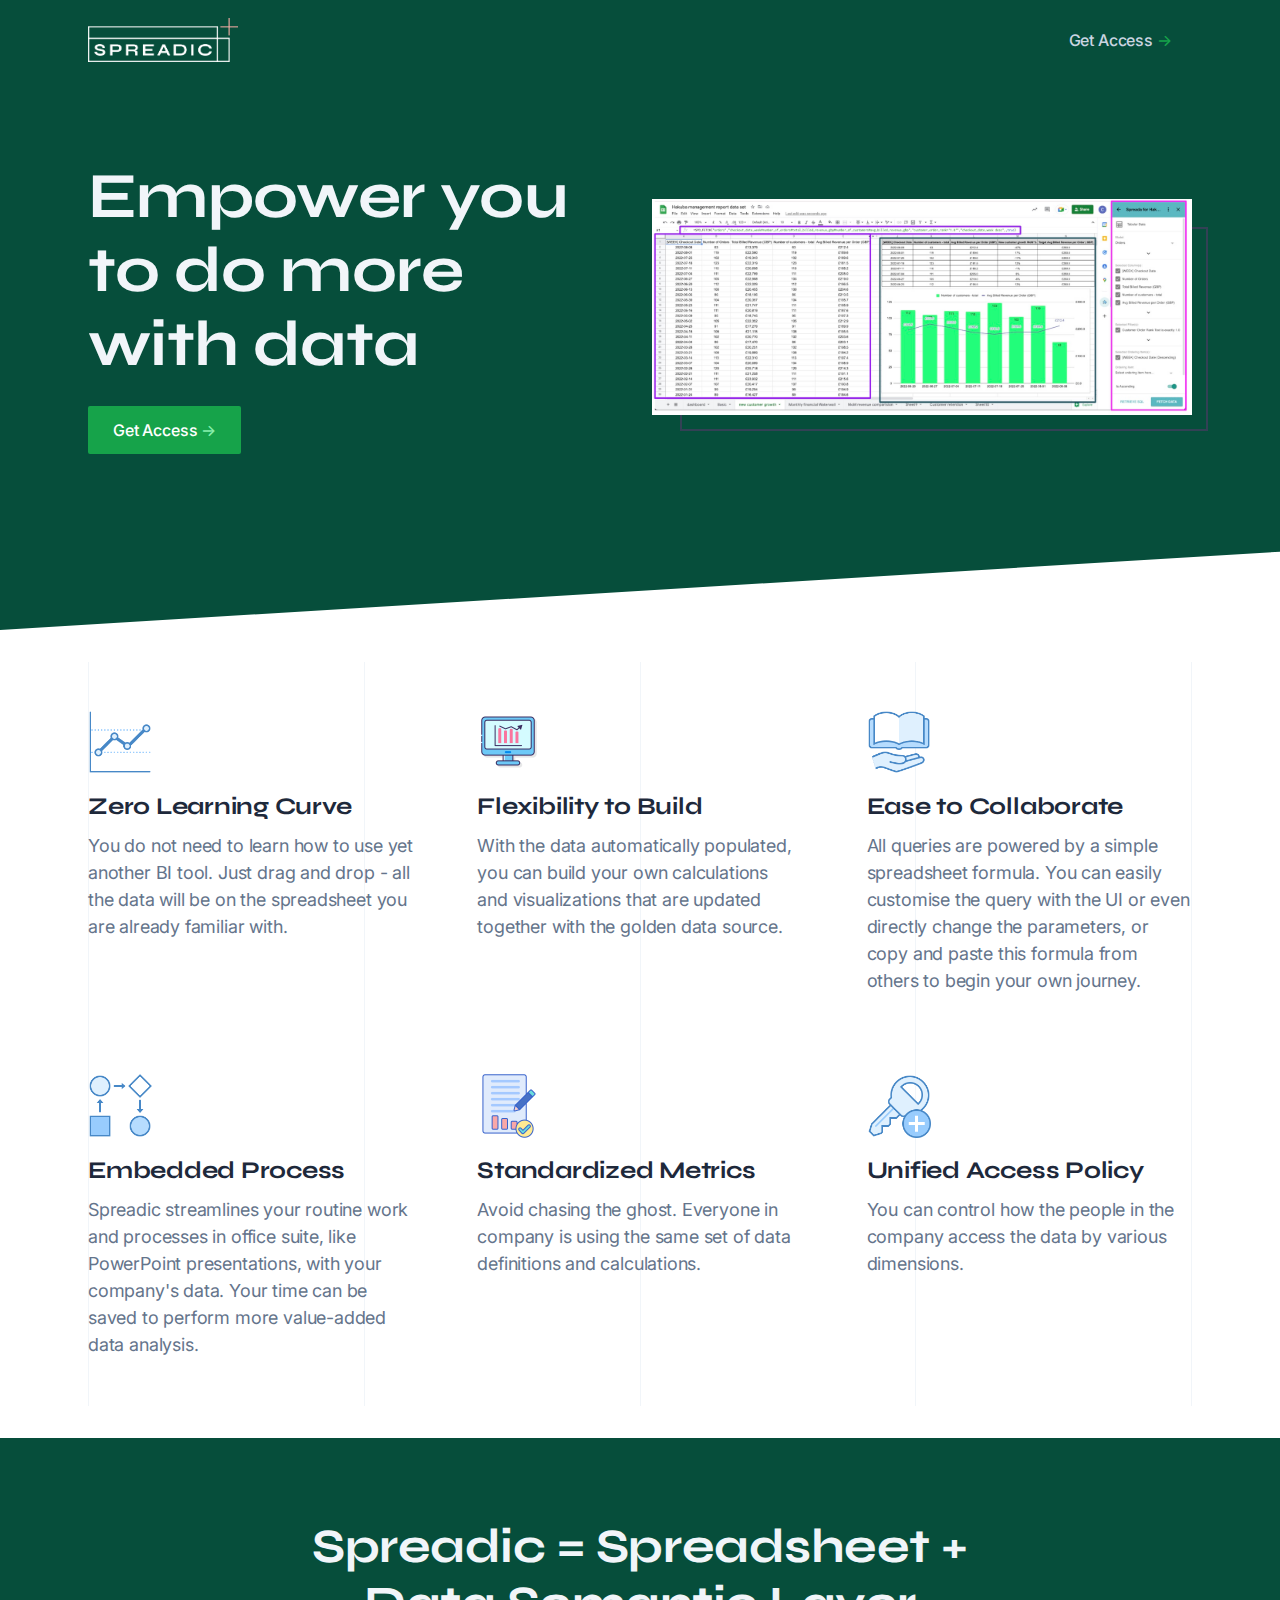
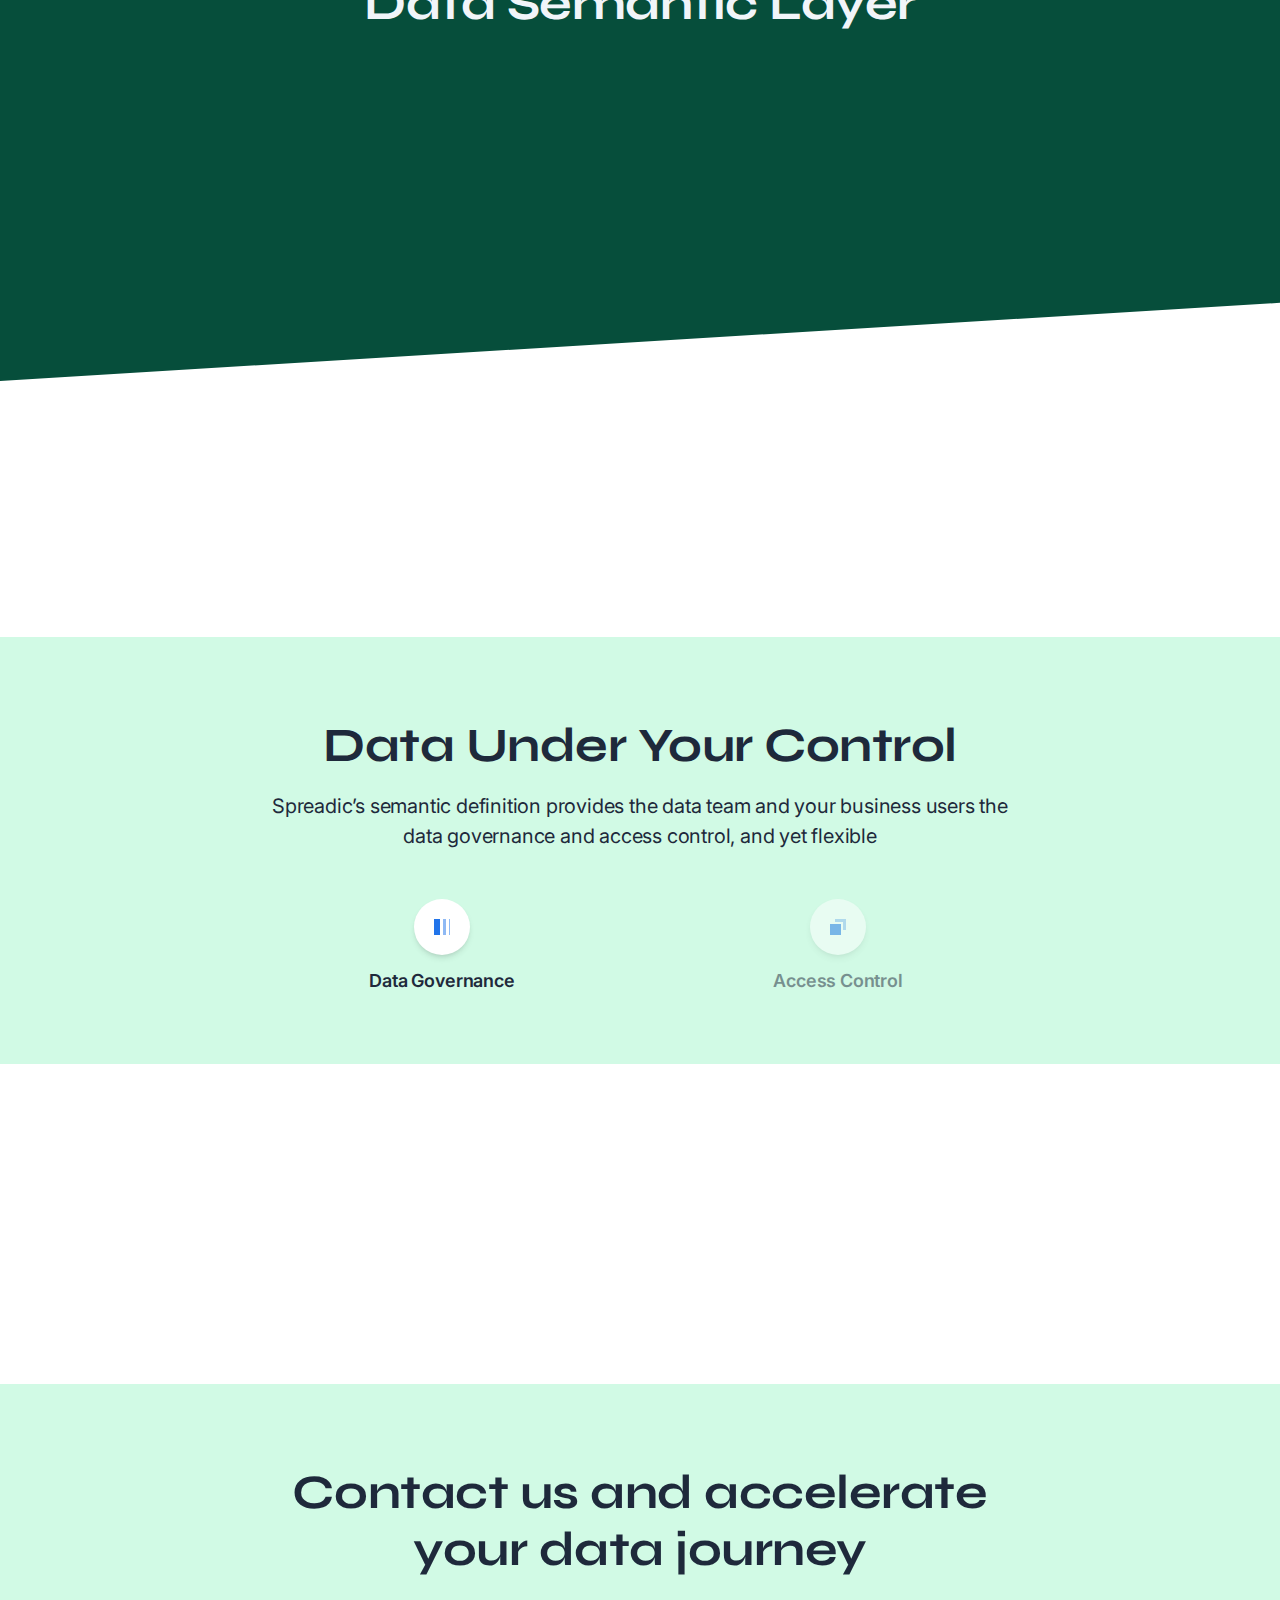
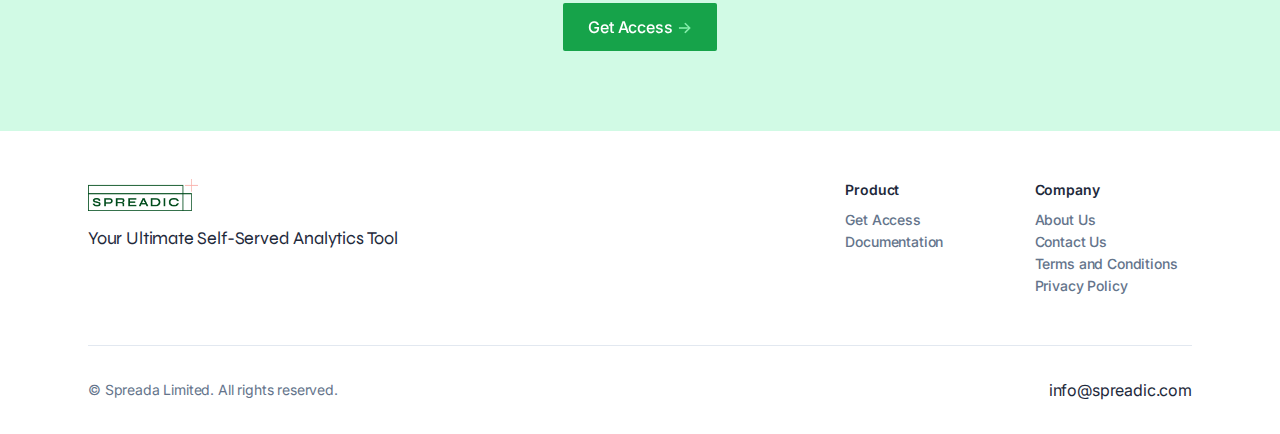
<file: index.html>
<!DOCTYPE html>
<html lang="en">
  <head>
    <meta charset="UTF-8" />
    <link rel="icon" type="image/x-icon" href="/assets/favicon.56d322cc.ico"/>
    <meta name="viewport" content="width=device-width, initial-scale=1.0" />
    <title>Spreadic - Your Self-Served Analytics</title>
    <script type="module" crossorigin src="/assets/index.91863cca.js"></script>
    <link rel="stylesheet" href="/assets/index.9f8568be.css">
  </head>
  <body class="font-inter antialiased bg-white text-slate-800 tracking-tight">
    <noscript>You need to enable JavaScript to run this app.</noscript>
    <div id="root"></div>
    
  </body>
</html>
</file>
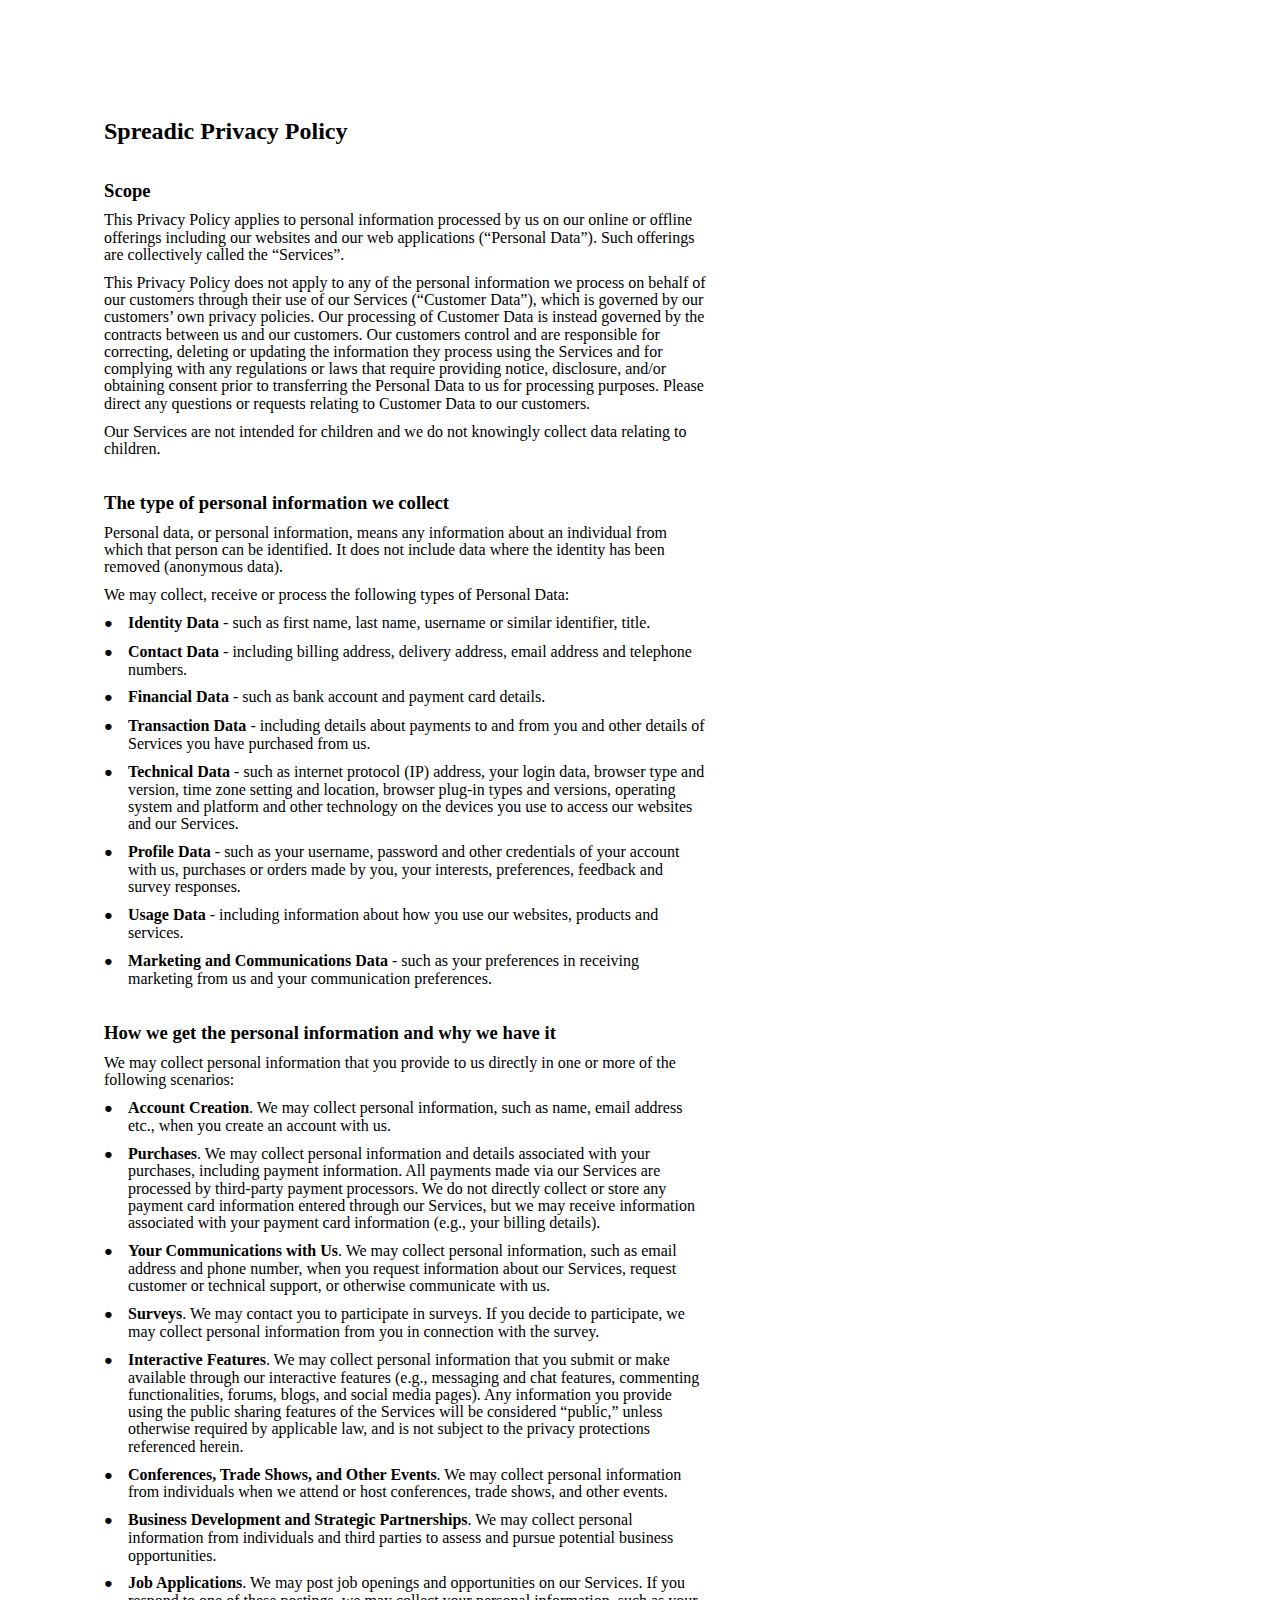
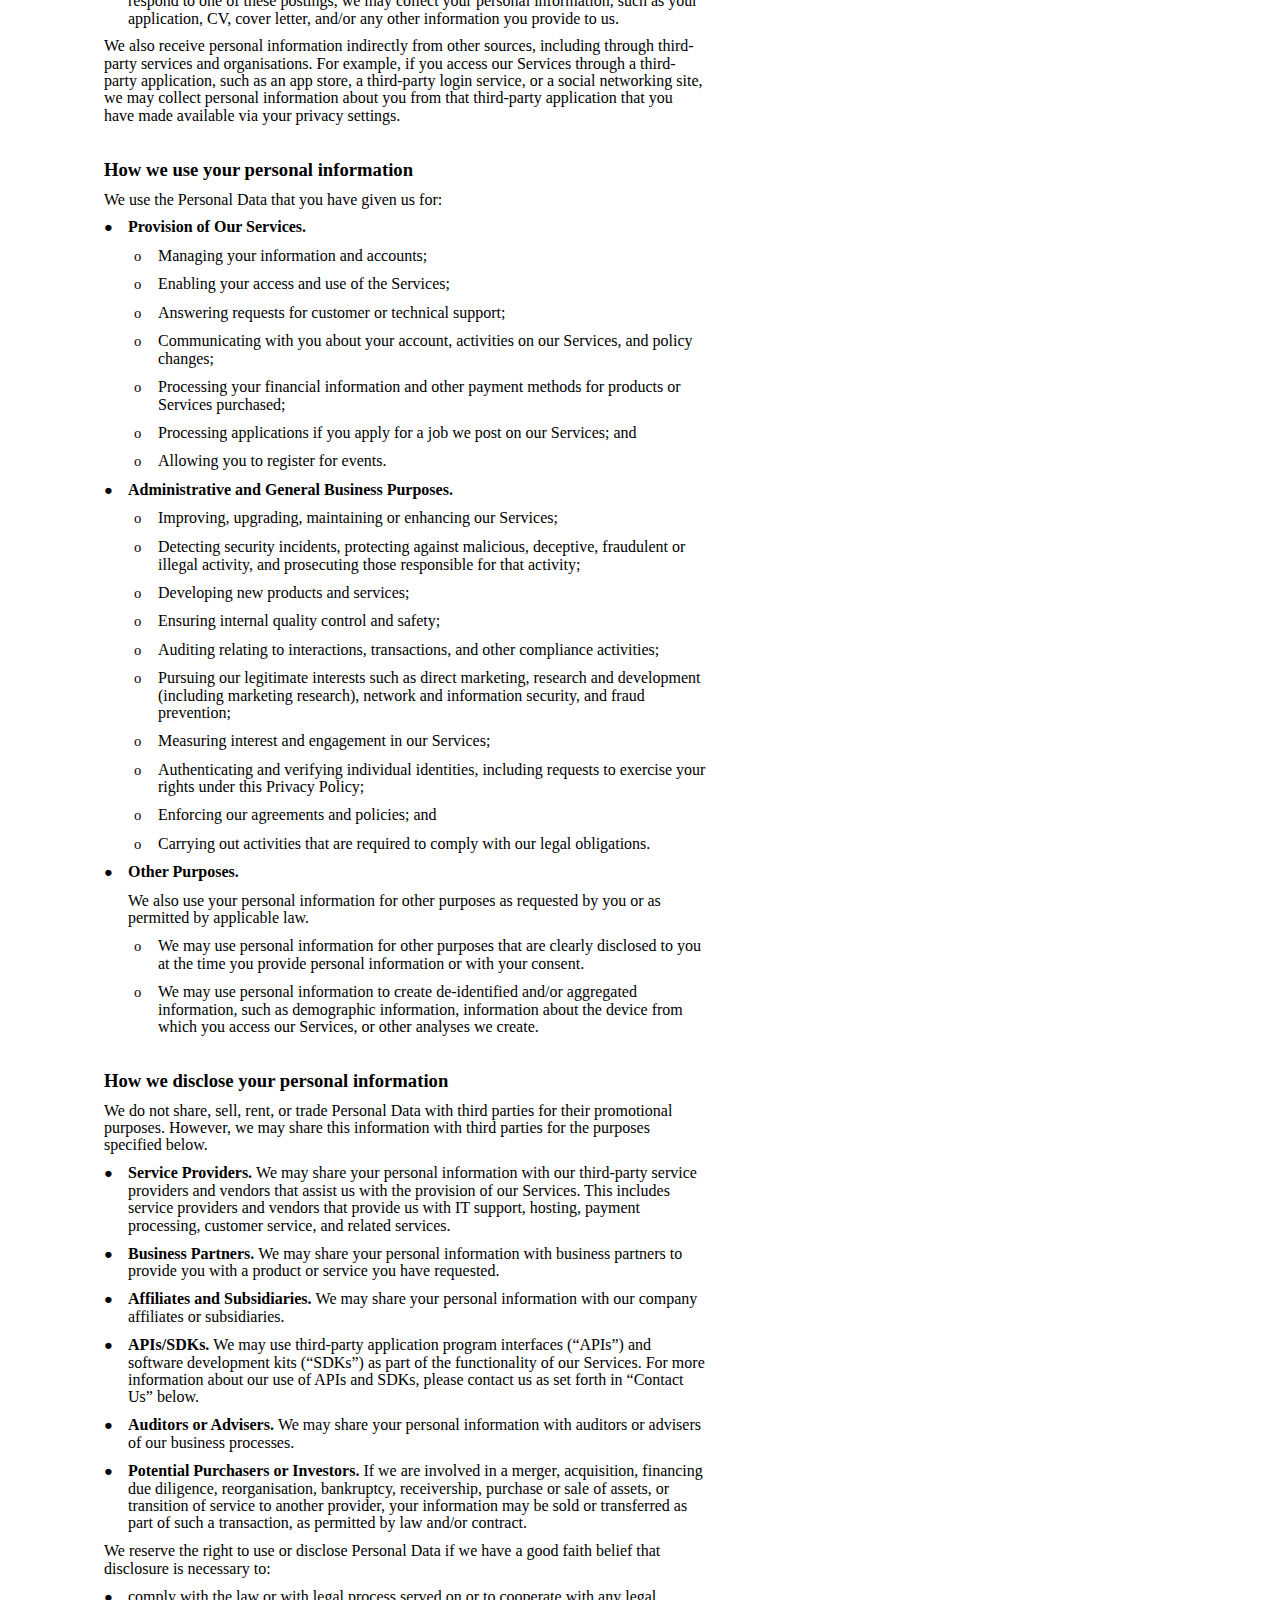
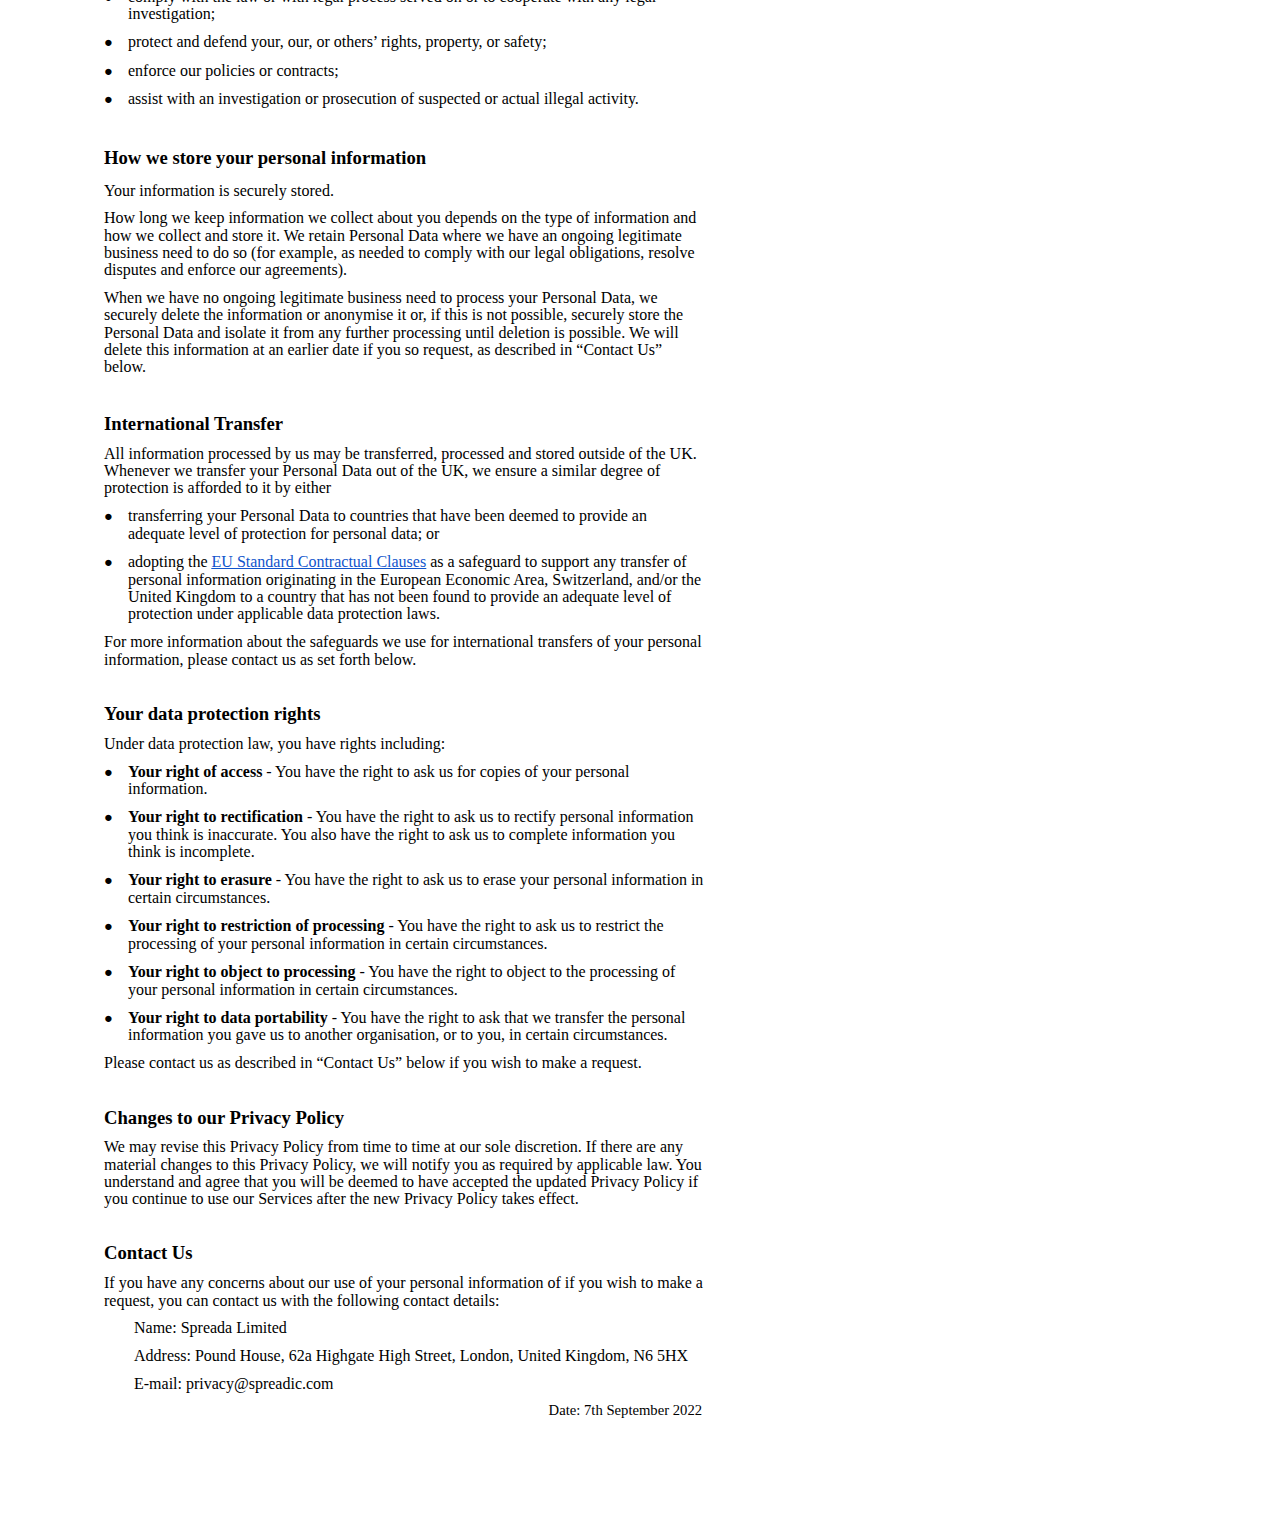
<file: privacy.html>
<html><head><meta content="text/html; charset=UTF-8" http-equiv="content-type"><style type="text/css">@import url('https://themes.googleusercontent.com/fonts/css?kit=fpjTOVmNbO4Lz34iLyptLUXza5VhXqVC6o75Eld_V98');ul.lst-kix_r57z4rjh3eo9-1{list-style-type:none}ul.lst-kix_r57z4rjh3eo9-2{list-style-type:none}ul.lst-kix_r57z4rjh3eo9-0{list-style-type:none}ul.lst-kix_list_1-0{list-style-type:none}.lst-kix_h9f4lo8xxm4k-2>li:before{content:"\0025a0  "}.lst-kix_h9f4lo8xxm4k-3>li:before{content:"\0025cf  "}.lst-kix_h9f4lo8xxm4k-5>li:before{content:"\0025a0  "}.lst-kix_h9f4lo8xxm4k-4>li:before{content:"\0025cb  "}ul.lst-kix_list_1-3{list-style-type:none}.lst-kix_h9f4lo8xxm4k-7>li:before{content:"\0025cb  "}ul.lst-kix_list_1-4{list-style-type:none}ul.lst-kix_list_1-1{list-style-type:none}ul.lst-kix_list_1-2{list-style-type:none}ul.lst-kix_list_1-7{list-style-type:none}ul.lst-kix_list_1-8{list-style-type:none}ul.lst-kix_list_1-5{list-style-type:none}.lst-kix_h9f4lo8xxm4k-6>li:before{content:"\0025cf  "}ul.lst-kix_list_1-6{list-style-type:none}ul.lst-kix_65iy5g75grb0-6{list-style-type:none}ul.lst-kix_65iy5g75grb0-5{list-style-type:none}ul.lst-kix_65iy5g75grb0-8{list-style-type:none}.lst-kix_r57z4rjh3eo9-0>li:before{content:"\0025cf  "}.lst-kix_r57z4rjh3eo9-2>li:before{content:"\0025a0  "}ul.lst-kix_65iy5g75grb0-7{list-style-type:none}ul.lst-kix_65iy5g75grb0-2{list-style-type:none}ul.lst-kix_65iy5g75grb0-1{list-style-type:none}.lst-kix_j9qpmu2qg6dl-4>li:before{content:"\0025cb  "}ul.lst-kix_65iy5g75grb0-4{list-style-type:none}.lst-kix_h9f4lo8xxm4k-8>li:before{content:"\0025a0  "}.lst-kix_r57z4rjh3eo9-3>li:before{content:"\0025cf  "}ul.lst-kix_65iy5g75grb0-3{list-style-type:none}.lst-kix_j9qpmu2qg6dl-5>li:before{content:"\0025a0  "}ul.lst-kix_65iy5g75grb0-0{list-style-type:none}.lst-kix_r57z4rjh3eo9-4>li:before{content:"\0025cb  "}.lst-kix_r57z4rjh3eo9-6>li:before{content:"\0025cf  "}.lst-kix_j9qpmu2qg6dl-7>li:before{content:"\0025cb  "}.lst-kix_j9qpmu2qg6dl-6>li:before{content:"\0025cf  "}.lst-kix_r57z4rjh3eo9-5>li:before{content:"\0025a0  "}.lst-kix_j9qpmu2qg6dl-8>li:before{content:"\0025a0  "}.lst-kix_r57z4rjh3eo9-1>li:before{content:"\0025cb  "}.lst-kix_65iy5g75grb0-3>li:before{content:"\0025cf  "}.lst-kix_65iy5g75grb0-4>li:before{content:"\0025cb  "}ul.lst-kix_h9f4lo8xxm4k-8{list-style-type:none}ul.lst-kix_h9f4lo8xxm4k-7{list-style-type:none}ul.lst-kix_h9f4lo8xxm4k-6{list-style-type:none}ul.lst-kix_h9f4lo8xxm4k-5{list-style-type:none}ul.lst-kix_h9f4lo8xxm4k-4{list-style-type:none}ul.lst-kix_h9f4lo8xxm4k-3{list-style-type:none}.lst-kix_65iy5g75grb0-0>li:before{content:"\0025cf  "}.lst-kix_65iy5g75grb0-8>li:before{content:"\0025a0  "}.lst-kix_65iy5g75grb0-1>li:before{content:"\0025cb  "}.lst-kix_65iy5g75grb0-2>li:before{content:"\0025a0  "}.lst-kix_r57z4rjh3eo9-8>li:before{content:"\0025a0  "}.lst-kix_r57z4rjh3eo9-7>li:before{content:"\0025cb  "}ul.lst-kix_h9f4lo8xxm4k-2{list-style-type:none}.lst-kix_65iy5g75grb0-7>li:before{content:"\0025cb  "}.lst-kix_list_1-0>li:before{content:"\0025cf  "}ul.lst-kix_h9f4lo8xxm4k-1{list-style-type:none}ul.lst-kix_h9f4lo8xxm4k-0{list-style-type:none}.lst-kix_j9qpmu2qg6dl-3>li:before{content:"\0025cf  "}.lst-kix_65iy5g75grb0-5>li:before{content:"\0025a0  "}.lst-kix_65iy5g75grb0-6>li:before{content:"\0025cf  "}.lst-kix_list_1-1>li:before{content:"o  "}.lst-kix_list_1-2>li:before{content:"\0025aa  "}.lst-kix_j9qpmu2qg6dl-2>li:before{content:"\0025a0  "}.lst-kix_j9qpmu2qg6dl-1>li:before{content:"\0025cb  "}ul.lst-kix_j9qpmu2qg6dl-1{list-style-type:none}ul.lst-kix_j9qpmu2qg6dl-2{list-style-type:none}.lst-kix_list_1-3>li:before{content:"\0025cf  "}.lst-kix_list_1-4>li:before{content:"o  "}ul.lst-kix_j9qpmu2qg6dl-3{list-style-type:none}ul.lst-kix_j9qpmu2qg6dl-4{list-style-type:none}.lst-kix_j9qpmu2qg6dl-0>li:before{content:"\0025cf  "}ul.lst-kix_j9qpmu2qg6dl-0{list-style-type:none}.lst-kix_list_1-7>li:before{content:"o  "}.lst-kix_list_1-5>li:before{content:"\0025aa  "}.lst-kix_list_1-6>li:before{content:"\0025cf  "}li.li-bullet-0:before{margin-left:-18pt;white-space:nowrap;display:inline-block;min-width:18pt}.lst-kix_h9f4lo8xxm4k-1>li:before{content:"\0025cb  "}.lst-kix_h9f4lo8xxm4k-0>li:before{content:"\0025cf  "}.lst-kix_list_1-8>li:before{content:"\0025aa  "}ul.lst-kix_r57z4rjh3eo9-7{list-style-type:none}ul.lst-kix_r57z4rjh3eo9-8{list-style-type:none}ul.lst-kix_j9qpmu2qg6dl-5{list-style-type:none}ul.lst-kix_r57z4rjh3eo9-5{list-style-type:none}ul.lst-kix_j9qpmu2qg6dl-6{list-style-type:none}ul.lst-kix_r57z4rjh3eo9-6{list-style-type:none}ul.lst-kix_j9qpmu2qg6dl-7{list-style-type:none}ul.lst-kix_r57z4rjh3eo9-3{list-style-type:none}ul.lst-kix_j9qpmu2qg6dl-8{list-style-type:none}ul.lst-kix_r57z4rjh3eo9-4{list-style-type:none}ol{margin:0;padding:0}table td,table th{padding:0}.c8{color:#000000;font-weight:700;text-decoration:none;vertical-align:baseline;font-size:18pt;font-family:"Georgia";font-style:normal}.c7{color:#000000;font-weight:400;text-decoration:none;vertical-align:baseline;font-size:12pt;font-family:"Verdana";font-style:normal}.c3{color:#000000;font-weight:400;text-decoration:none;vertical-align:baseline;font-size:11pt;font-family:"Calibri";font-style:normal}.c5{color:#000000;font-weight:700;text-decoration:none;vertical-align:baseline;font-size:14pt;font-family:"Georgia";font-style:normal}.c1{color:#000000;font-weight:400;text-decoration:none;vertical-align:baseline;font-size:28pt;font-family:"Georgia";font-style:normal}.c14{padding-top:0pt;padding-bottom:0pt;line-height:1.0;orphans:2;widows:2;text-align:center}.c15{padding-top:0pt;padding-bottom:0pt;line-height:1.0;orphans:2;widows:2;text-align:right}.c20{padding-top:0pt;padding-bottom:10pt;line-height:1.1500000000000001;orphans:2;widows:2;text-align:left}.c2{padding-top:0pt;padding-bottom:8pt;line-height:1.0791666666666666;orphans:2;widows:2;text-align:left}.c18{color:#ff0000;text-decoration:none;vertical-align:baseline;font-style:normal}.c9{color:#000000;text-decoration:none;vertical-align:baseline;font-style:normal}.c25{-webkit-text-decoration-skip:none;color:#1155cc;text-decoration:underline;text-decoration-skip-ink:none}.c24{font-weight:400;font-size:11pt;font-family:"Verdana"}.c10{font-size:12pt;font-family:"Verdana";font-weight:400}.c16{font-size:18pt;font-family:"Georgia";font-weight:700}.c19{font-size:14pt;font-family:"Georgia";font-weight:700}.c0{font-size:12pt;font-family:"Verdana";font-weight:700}.c23{color:inherit;text-decoration:inherit}.c4{margin-left:40.5pt;padding-left:0pt}.c21{color:#ff0000;font-size:12pt}.c11{padding:0;margin:0}.c26{max-width:451.3pt;padding:72pt 72pt 72pt 72pt}.c6{margin-left:18pt;padding-left:0pt}.c17{margin-left:18pt}.c13{height:11pt}.c22{background-color:#ffffff}.c12{margin-left:22.5pt}.title{padding-top:24pt;color:#000000;font-weight:700;font-size:36pt;padding-bottom:6pt;font-family:"Calibri";line-height:1.0791666666666666;page-break-after:avoid;orphans:2;widows:2;text-align:left}.subtitle{padding-top:18pt;color:#666666;font-size:24pt;padding-bottom:4pt;font-family:"Georgia";line-height:1.0791666666666666;page-break-after:avoid;font-style:italic;orphans:2;widows:2;text-align:left}li{color:#000000;font-size:11pt;font-family:"Calibri"}p{margin:0;color:#000000;font-size:11pt;font-family:"Calibri"}h1{padding-top:24pt;color:#000000;font-weight:700;font-size:24pt;padding-bottom:6pt;font-family:"Calibri";line-height:1.0791666666666666;page-break-after:avoid;orphans:2;widows:2;text-align:left}h2{padding-top:18pt;color:#000000;font-weight:700;font-size:18pt;padding-bottom:4pt;font-family:"Calibri";line-height:1.0791666666666666;page-break-after:avoid;orphans:2;widows:2;text-align:left}h3{padding-top:14pt;color:#000000;font-weight:700;font-size:14pt;padding-bottom:4pt;font-family:"Calibri";line-height:1.0791666666666666;page-break-after:avoid;orphans:2;widows:2;text-align:left}h4{padding-top:12pt;color:#000000;font-weight:700;font-size:12pt;padding-bottom:2pt;font-family:"Calibri";line-height:1.0791666666666666;page-break-after:avoid;orphans:2;widows:2;text-align:left}h5{padding-top:11pt;color:#000000;font-weight:700;font-size:11pt;padding-bottom:2pt;font-family:"Calibri";line-height:1.0791666666666666;page-break-after:avoid;orphans:2;widows:2;text-align:left}h6{padding-top:10pt;color:#000000;font-weight:700;font-size:10pt;padding-bottom:2pt;font-family:"Calibri";line-height:1.0791666666666666;page-break-after:avoid;orphans:2;widows:2;text-align:left}</style></head><body class="c22 c26 doc-content"><div><p class="c13 c14"><span class="c1"></span></p></div><p class="c2"><span class="c16">Spreadic </span><span class="c8">Privacy Policy</span></p><p class="c2 c13"><span class="c3"></span></p><p class="c2"><span class="c5">Scope</span></p><p class="c2"><span class="c7">This Privacy Policy applies to personal information processed by us on our online or offline offerings including our websites and our web applications (&ldquo;Personal Data&rdquo;). Such offerings are collectively called the &ldquo;Services&rdquo;. </span></p><p class="c2"><span class="c7">This Privacy Policy does not apply to any of the personal information we process on behalf of our customers through their use of our Services (&ldquo;Customer Data&rdquo;), which is governed by our customers&rsquo; own privacy policies. Our processing of Customer Data is instead governed by the contracts between us and our customers. Our customers control and are responsible for correcting, deleting or updating the information they process using the Services and for complying with any regulations or laws that require providing notice, disclosure, and/or obtaining consent prior to transferring the Personal Data to us for processing purposes. Please direct any questions or requests relating to Customer Data to our customers. &nbsp;</span></p><p class="c2"><span class="c7">Our Services are not intended for children and we do not knowingly collect data relating to children.</span></p><p class="c2 c13"><span class="c7"></span></p><p class="c2"><span class="c5">The type of personal information we collect </span></p><p class="c2"><span class="c7">Personal data, or personal information, means any information about an individual from which that person can be identified. It does not include data where the identity has been removed (anonymous data).</span></p><p class="c2"><span class="c7">We may collect, receive or process the following types of Personal Data:</span></p><ul class="c11 lst-kix_list_1-0 start"><li class="c2 c6 li-bullet-0"><span class="c0">Identity Data</span><span class="c7">&nbsp;- such as first name, last name, username or similar identifier, title.</span></li><li class="c2 c6 li-bullet-0"><span class="c0">Contact Data</span><span class="c7">&nbsp;- including billing address, delivery address, email address and telephone numbers.</span></li><li class="c2 c6 li-bullet-0"><span class="c0">Financial Data</span><span class="c7">&nbsp;- such as bank account and payment card details.</span></li><li class="c2 c6 li-bullet-0"><span class="c0">Transaction Data</span><span class="c7">&nbsp;- including details about payments to and from you and other details of Services you have purchased from us.</span></li><li class="c2 c6 li-bullet-0"><span class="c0">Technical Data</span><span class="c7">&nbsp;- such as internet protocol (IP) address, your login data, browser type and version, time zone setting and location, browser plug-in types and versions, operating system and platform and other technology on the devices you use to access our websites and our Services.</span></li><li class="c2 c6 li-bullet-0"><span class="c0">Profile Data</span><span class="c7">&nbsp;- such as your username, password and other credentials of your account with us, purchases or orders made by you, your interests, preferences, feedback and survey responses.</span></li><li class="c2 c6 li-bullet-0"><span class="c0">Usage Data</span><span class="c7">&nbsp;- including information about how you use our websites, products and services.</span></li><li class="c2 c6 li-bullet-0"><span class="c0">Marketing and Communications Data</span><span class="c10">&nbsp;- such as your preferences in receiving marketing from us and your communication preferences.</span></li></ul><p class="c2 c13"><span class="c5"></span></p><p class="c2"><span class="c5">How we get the personal information and why we have it</span></p><p class="c2"><span class="c7">We may collect personal information that you provide to us directly in one or more of the following scenarios:</span></p><ul class="c11 lst-kix_list_1-0"><li class="c2 c6 li-bullet-0"><span class="c0">Account Creation</span><span class="c7">. We may collect personal information, such as name, email address etc., when you create an account with us. </span></li><li class="c2 c6 li-bullet-0"><span class="c0">Purchases</span><span class="c7">. We may collect personal information and details associated with your purchases, including payment information. All payments made via our Services are processed by third-party payment processors. We do not directly collect or store any payment card information entered through our Services, but we may receive information associated with your payment card information (e.g., your billing details).</span></li><li class="c2 c6 li-bullet-0"><span class="c0">Your Communications with Us</span><span class="c7">. We may collect personal information, such as email address and phone number, when you request information about our Services, request customer or technical support, or otherwise communicate with us. &nbsp;</span></li><li class="c2 c6 li-bullet-0"><span class="c0">Surveys</span><span class="c7">. We may contact you to participate in surveys. If you decide to participate, we may collect personal information from you in connection with the survey.</span></li><li class="c2 c6 li-bullet-0"><span class="c0">Interactive Features</span><span class="c7">. We may collect personal information that you submit or make available through our interactive features (e.g., messaging and chat features, commenting functionalities, forums, blogs, and social media pages). Any information you provide using the public sharing features of the Services will be considered &ldquo;public,&rdquo; unless otherwise required by applicable law, and is not subject to the privacy protections referenced herein.</span></li><li class="c2 c6 li-bullet-0"><span class="c0">Conferences, Trade Shows, and Other Events</span><span class="c7">. We may collect personal information from individuals when we attend or host conferences, trade shows, and other events.</span></li><li class="c2 c6 li-bullet-0"><span class="c0">Business Development and Strategic Partnerships</span><span class="c7">. We may collect personal information from individuals and third parties to assess and pursue potential business opportunities.</span></li><li class="c2 c6 li-bullet-0"><span class="c0">Job Applications</span><span class="c10">. We may post job openings and opportunities on our Services. If you respond to one of these postings, we may collect your personal information, such as your application, CV, cover letter, and/or any other information you provide to us.</span></li></ul><p class="c2"><span class="c7">We also receive personal information indirectly from other sources, including through third-party services and organisations. For example, if you access our Services through a third-party application, such as an app store, a third-party login service, or a social networking site, we may collect personal information about you from that third-party application that you have made available via your privacy settings.</span></p><p class="c2 c13"><span class="c5"></span></p><p class="c2"><span class="c19">How we use your personal information</span></p><p class="c2"><span class="c7">We use the Personal Data that you have given us for:</span></p><ul class="c11 lst-kix_list_1-0"><li class="c2 c6 li-bullet-0"><span class="c9 c0">Provision of Our Services. </span></li></ul><ul class="c11 lst-kix_list_1-1 start"><li class="c2 c4 li-bullet-0"><span class="c7">Managing your information and accounts;</span></li><li class="c2 c4 li-bullet-0"><span class="c7">Enabling your access and use of the Services;</span></li><li class="c2 c4 li-bullet-0"><span class="c7">Answering requests for customer or technical support;</span></li><li class="c2 c4 li-bullet-0"><span class="c7">Communicating with you about your account, activities on our Services, and policy changes;</span></li><li class="c2 c4 li-bullet-0"><span class="c7">Processing your financial information and other payment methods for products or Services purchased;</span></li><li class="c2 c4 li-bullet-0"><span class="c7">Processing applications if you apply for a job we post on our Services; and</span></li><li class="c2 c4 li-bullet-0"><span class="c7">Allowing you to register for events.</span></li></ul><ul class="c11 lst-kix_list_1-0"><li class="c2 c6 li-bullet-0"><span class="c9 c0">Administrative and General Business Purposes.</span></li></ul><ul class="c11 lst-kix_list_1-1 start"><li class="c2 c4 li-bullet-0"><span class="c7">Improving, upgrading, maintaining or enhancing our Services;</span></li><li class="c2 c4 li-bullet-0"><span class="c7">Detecting security incidents, protecting against malicious, deceptive, fraudulent or illegal activity, and prosecuting those responsible for that activity;</span></li><li class="c2 c4 li-bullet-0"><span class="c7">Developing new products and services;</span></li><li class="c2 c4 li-bullet-0"><span class="c7">Ensuring internal quality control and safety;</span></li><li class="c2 c4 li-bullet-0"><span class="c7">Auditing relating to interactions, transactions, and other compliance activities;</span></li><li class="c2 c4 li-bullet-0"><span class="c7">Pursuing our legitimate interests such as direct marketing, research and development (including marketing research), network and information security, and fraud prevention;</span></li><li class="c2 c4 li-bullet-0"><span class="c7">Measuring interest and engagement in our Services;</span></li><li class="c2 c4 li-bullet-0"><span class="c7">Authenticating and verifying individual identities, including requests to exercise your rights under this Privacy Policy;</span></li><li class="c2 c4 li-bullet-0"><span class="c7">Enforcing our agreements and policies; and</span></li><li class="c2 c4 li-bullet-0"><span class="c7">Carrying out activities that are required to comply with our legal obligations.</span></li></ul><ul class="c11 lst-kix_list_1-0"><li class="c2 c6 li-bullet-0"><span class="c9 c0">Other Purposes.</span></li></ul><p class="c2 c17"><span class="c7">We also use your personal information for other purposes as requested by you or as permitted by applicable law.</span></p><ul class="c11 lst-kix_list_1-1"><li class="c2 c4 li-bullet-0"><span class="c7">We may use personal information for other purposes that are clearly disclosed to you at the time you provide personal information or with your consent.</span></li><li class="c2 c4 li-bullet-0"><span class="c7">We may use personal information to create de-identified and/or aggregated information, such as demographic information, information about the device from which you access our Services, or other analyses we create.</span></li></ul><p class="c2 c13"><span class="c0 c9"></span></p><p class="c2"><span class="c19">How we disclose your personal information</span></p><p class="c2"><span class="c10">We do not share, sell, rent, or trade Personal Data with third parties for their promotional purposes. However, we may share this information with third parties for the purposes specified below.</span></p><ul class="c11 lst-kix_list_1-0"><li class="c2 c6 li-bullet-0"><span class="c0">Service Providers. </span><span class="c7">We may share your personal information with our third-party service providers and vendors that assist us with the provision of our Services. This includes service providers and vendors that provide us with IT support, hosting, payment processing, customer service, and related services. </span></li><li class="c2 c6 li-bullet-0"><span class="c0">Business Partners.</span><span class="c7">&nbsp;We may share your personal information with business partners to provide you with a product or service you have requested.</span></li><li class="c2 c6 li-bullet-0"><span class="c0">Affiliates and Subsidiaries.</span><span class="c7">&nbsp;We may share your personal information with our company affiliates or subsidiaries.</span></li><li class="c2 c6 li-bullet-0"><span class="c0">APIs/SDKs.</span><span class="c7">&nbsp;We may use third-party application program interfaces (&ldquo;APIs&rdquo;) and software development kits (&ldquo;SDKs&rdquo;) as part of the functionality of our Services. For more information about our use of APIs and SDKs, please contact us as set forth in &ldquo;Contact Us&rdquo; below.</span></li><li class="c2 c6 li-bullet-0"><span class="c0">Auditors or Advisers.</span><span class="c7">&nbsp;We may share your personal information with auditors or advisers of our business processes.</span></li><li class="c2 c6 li-bullet-0"><span class="c0">Potential Purchasers or Investors.</span><span class="c7">&nbsp;If we are involved in a merger, acquisition, financing due diligence, reorganisation, bankruptcy, receivership, purchase or sale of assets, or transition of service to another provider, your information may be sold or transferred as part of such a transaction, as permitted by law and/or contract.</span></li></ul><p class="c2"><span class="c7">We reserve the right to use or disclose Personal Data if we have a good faith belief that disclosure is necessary to:</span></p><ul class="c11 lst-kix_list_1-0"><li class="c2 c6 li-bullet-0"><span class="c7">comply with the law or with legal process served on or to cooperate with any legal investigation;</span></li><li class="c2 c6 li-bullet-0"><span class="c7">protect and defend your, our, or others&rsquo; rights, property, or safety;</span></li><li class="c2 c6 li-bullet-0"><span class="c7">enforce our policies or contracts;</span></li><li class="c2 c6 li-bullet-0"><span class="c10">assist with an investigation or prosecution of suspected or actual illegal activity.</span></li></ul><p class="c20 c13"><span class="c5"></span></p><p class="c20"><span class="c5">How we store your personal information </span></p><p class="c2"><span class="c7">Your information is securely stored. </span></p><p class="c2"><span class="c7">How long we keep information we collect about you depends on the type of information and how we collect and store it. We retain Personal Data where we have an ongoing legitimate business need to do so (for example, as needed to comply with our legal obligations, resolve disputes and enforce our agreements).</span></p><p class="c2"><span class="c7">When we have no ongoing legitimate business need to process your Personal Data, we securely delete the information or anonymise it or, if this is not possible, securely store the Personal Data and isolate it from any further processing until deletion is possible. We will delete this information at an earlier date if you so request, as described in &ldquo;Contact Us&rdquo; below.</span></p><p class="c20 c13"><span class="c5"></span></p><p class="c2"><span class="c5">International Transfer</span></p><p class="c2"><span class="c7">All information processed by us may be transferred, processed and stored outside of the UK. Whenever we transfer your Personal Data out of the UK, we ensure a similar degree of protection is afforded to it by either </span></p><ul class="c11 lst-kix_r57z4rjh3eo9-0 start"><li class="c2 c6 li-bullet-0"><span class="c7">transferring your Personal Data to countries that have been deemed to provide an adequate level of protection for personal data; or </span></li><li class="c2 c6 li-bullet-0"><span class="c10">adopting the </span><span class="c10 c25"><a class="c23" href="https://www.google.com/url?q=https://ec.europa.eu/info/law/law-topic/data-protection/international-dimension-data-protection/standard-contractual-clauses-scc_en&amp;sa=D&amp;source=editors&amp;ust=1662539208341039&amp;usg=AOvVaw1fzYtFNvp74AFJyPCwz8C_">EU Standard Contractual Clauses</a></span><span class="c7">&nbsp;as a safeguard to support any transfer of personal information originating in the European Economic Area, Switzerland, and/or the United Kingdom to a country that has not been found to provide an adequate level of protection under applicable data protection laws.</span></li></ul><p class="c2"><span class="c7">For more information about the safeguards we use for international transfers of your personal information, please contact us as set forth below.</span></p><p class="c2 c13"><span class="c7"></span></p><p class="c2"><span class="c5">Your data protection rights</span></p><p class="c2"><span class="c7">Under data protection law, you have rights including:</span></p><ul class="c11 lst-kix_h9f4lo8xxm4k-0 start"><li class="c2 c6 li-bullet-0"><span class="c0">Your right of access</span><span class="c7">&nbsp;- You have the right to ask us for copies of your personal information. </span></li><li class="c2 c6 li-bullet-0"><span class="c0">Your right to rectification</span><span class="c7">&nbsp;- You have the right to ask us to rectify personal information you think is inaccurate. You also have the right to ask us to complete information you think is incomplete. </span></li><li class="c2 c6 li-bullet-0"><span class="c0">Your right to erasure</span><span class="c7">&nbsp;- You have the right to ask us to erase your personal information in certain circumstances. </span></li><li class="c2 c6 li-bullet-0"><span class="c0">Your right to restriction of processing</span><span class="c7">&nbsp;- You have the right to ask us to restrict the processing of your personal information in certain circumstances. </span></li><li class="c2 c6 li-bullet-0"><span class="c0">Your right to object to processing</span><span class="c7">&nbsp;- You have the right to object to the processing of your personal information in certain circumstances.</span></li><li class="c2 c6 li-bullet-0"><span class="c0">Your right to data portability</span><span class="c7">&nbsp;- You have the right to ask that we transfer the personal information you gave us to another organisation, or to you, in certain circumstances.</span></li></ul><p class="c2"><span class="c10">Please contact us as described in &ldquo;Contact Us&rdquo; below</span><span class="c21">&nbsp;</span><span class="c7">if you wish to make a request.</span></p><p class="c2 c13"><span class="c5"></span></p><p class="c2"><span class="c5">Changes to our Privacy Policy</span></p><p class="c2"><span class="c10">We may revise this Privacy Policy from time to time at our sole discretion. If there are any material changes to this Privacy Policy, we will notify you as required by applicable law. You understand and agree that you will be deemed to have accepted the updated Privacy Policy if you continue to use our Services after the new Privacy Policy takes effect.</span></p><p class="c2 c13"><span class="c5"></span></p><p class="c2"><span class="c5">Contact Us</span></p><p class="c2"><span class="c10">If you have any concerns about our use of your personal information of if you wish to make a request, you can contact us with the following contact details:</span></p><p class="c2 c12"><span class="c7">Name: Spreada Limited</span></p><p class="c2 c12"><span class="c10">Address: </span><span class="c10 c22">Pound House, 62a Highgate High Street, London, United Kingdom, N6 5HX</span></p><p class="c2 c12"><span class="c10">E-mail: privacy@spreadic.com</span></p><div><p class="c15"><span class="c3">Date: </span><span>7th September 2022</span><span class="c3">&nbsp;</span></p></div></body></html>
</file>
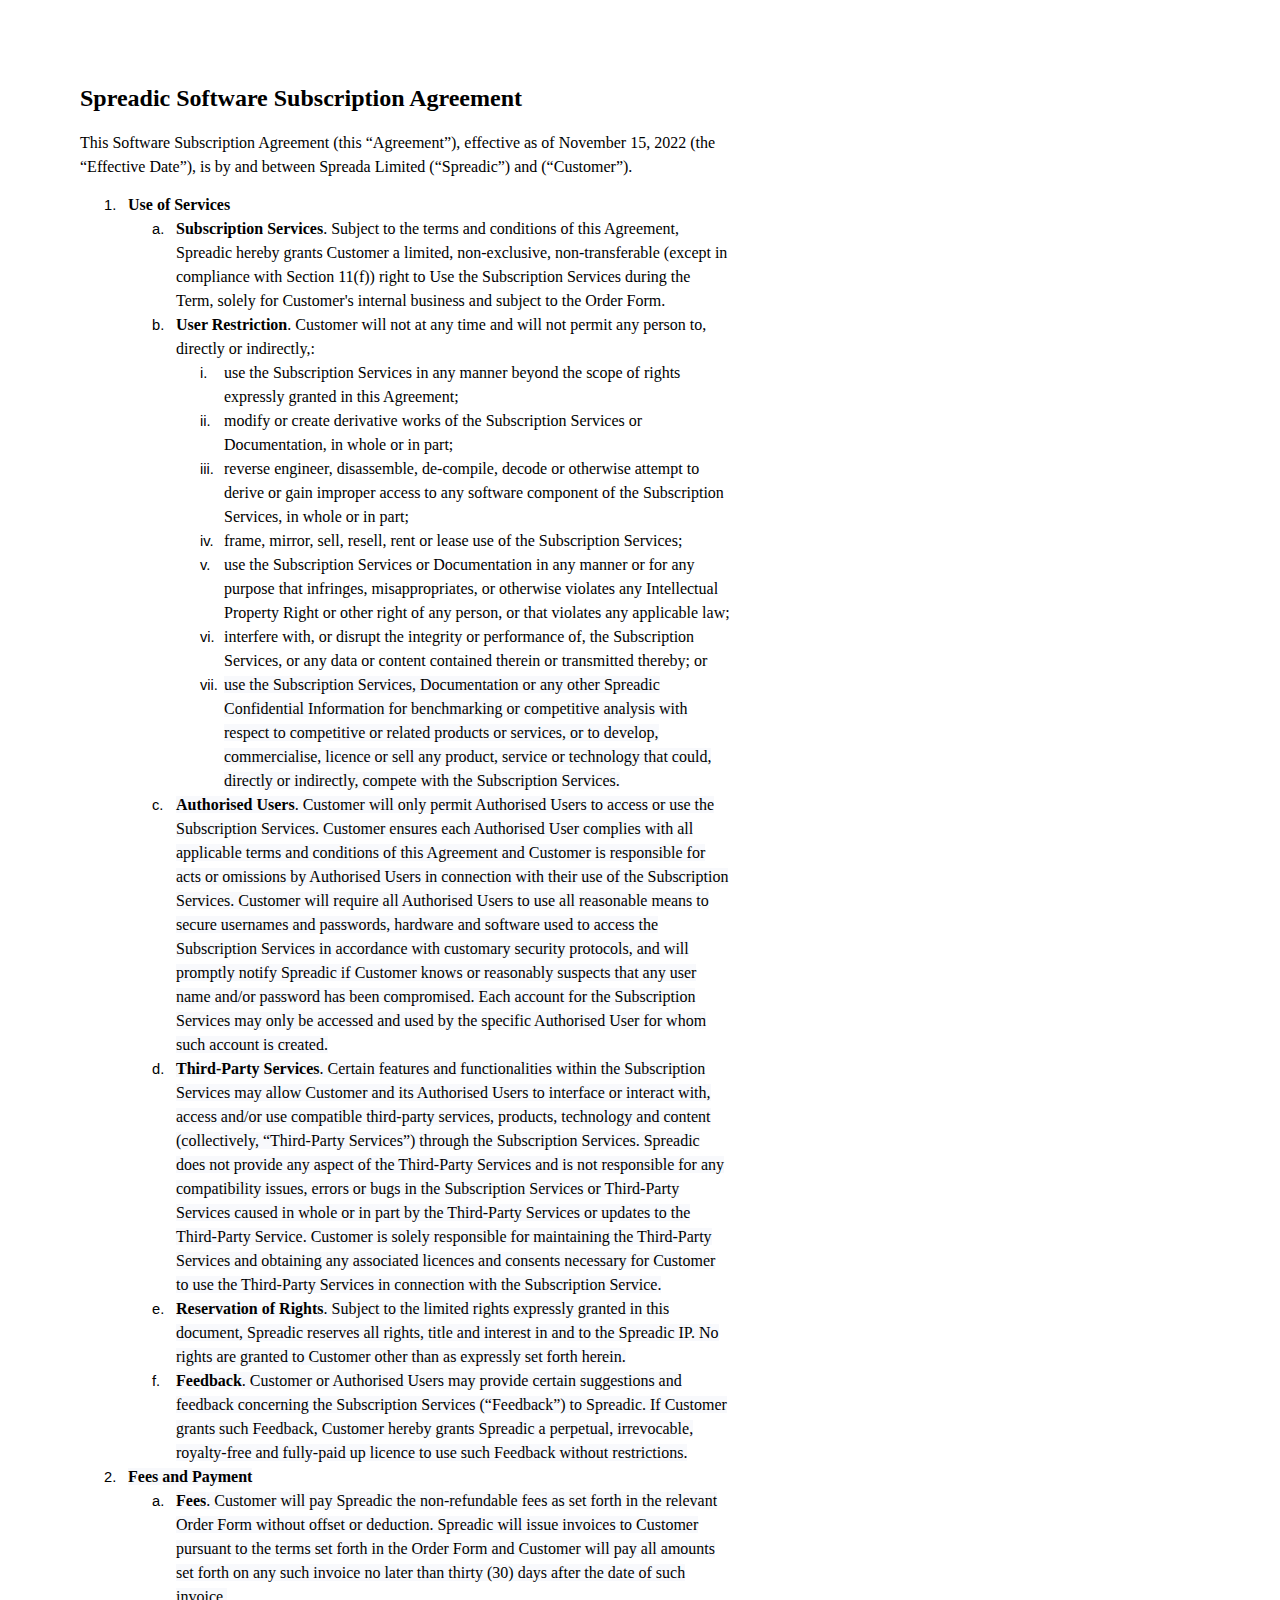
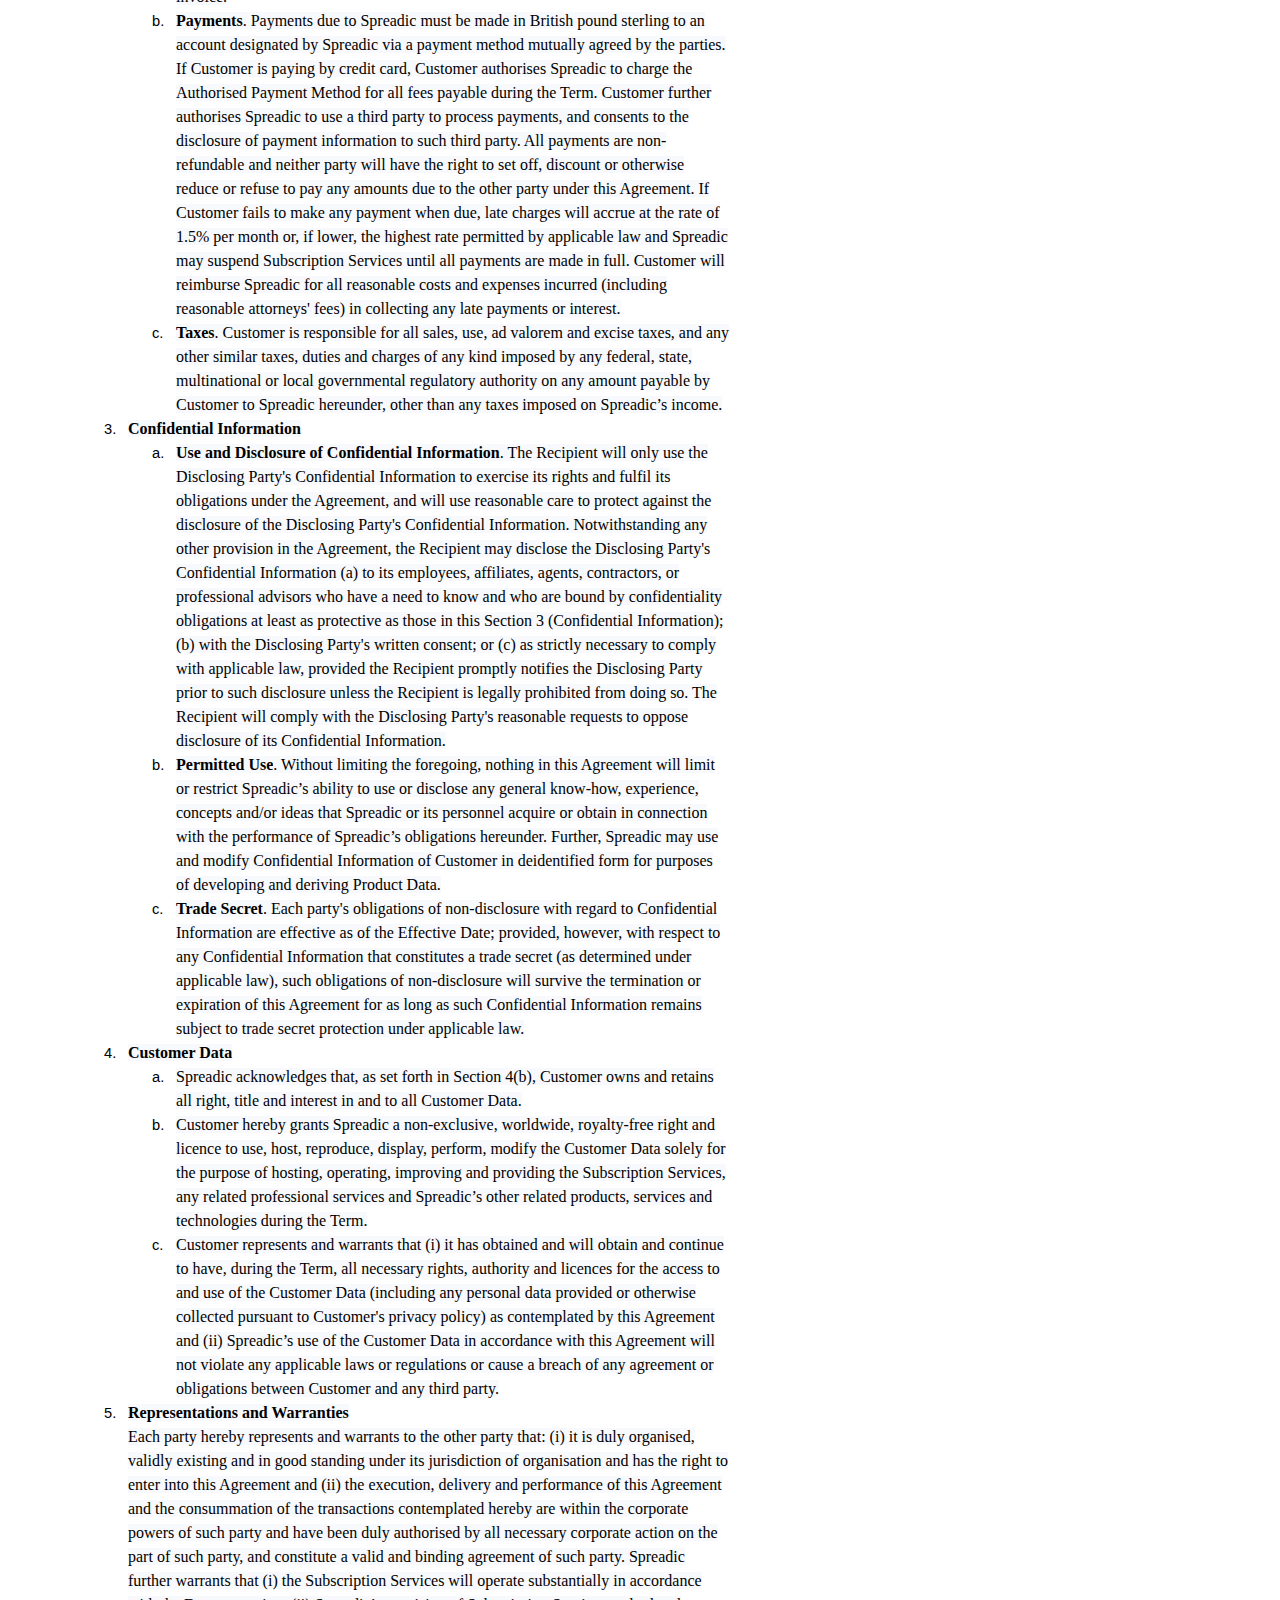
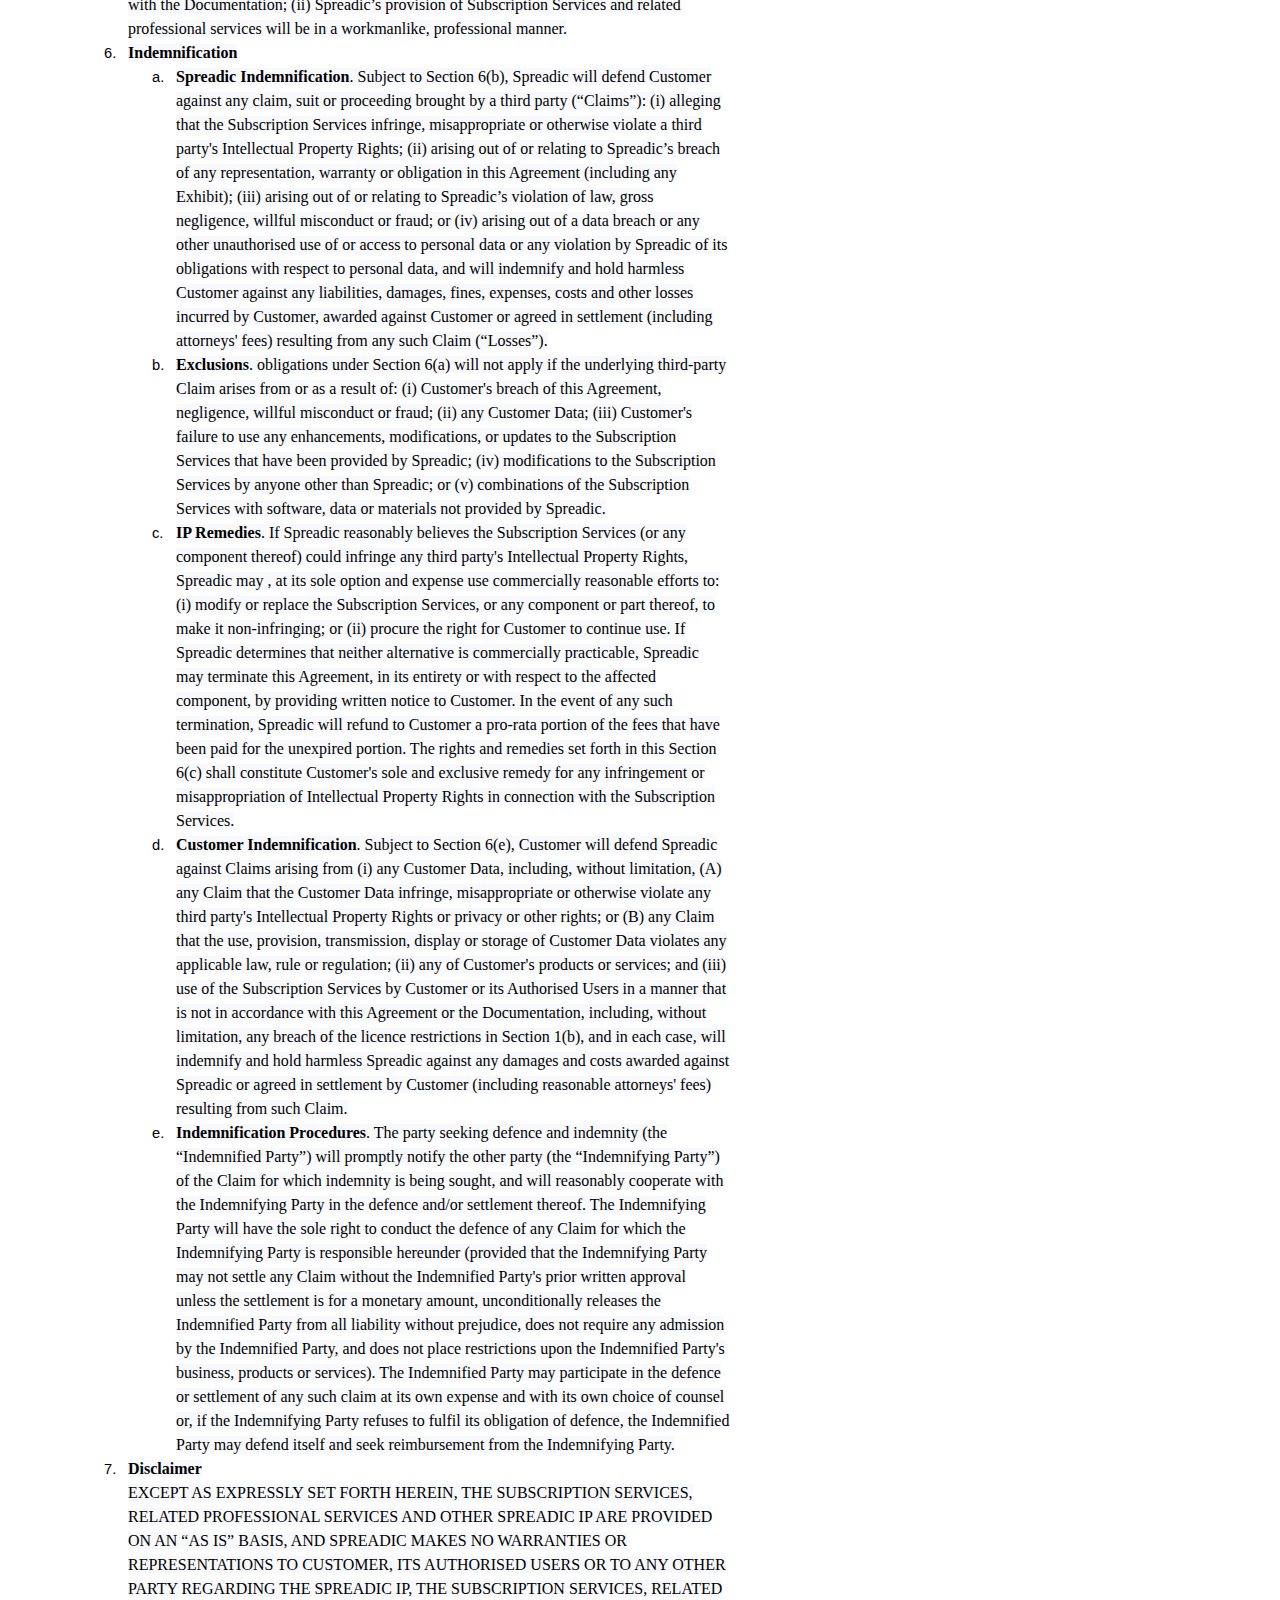
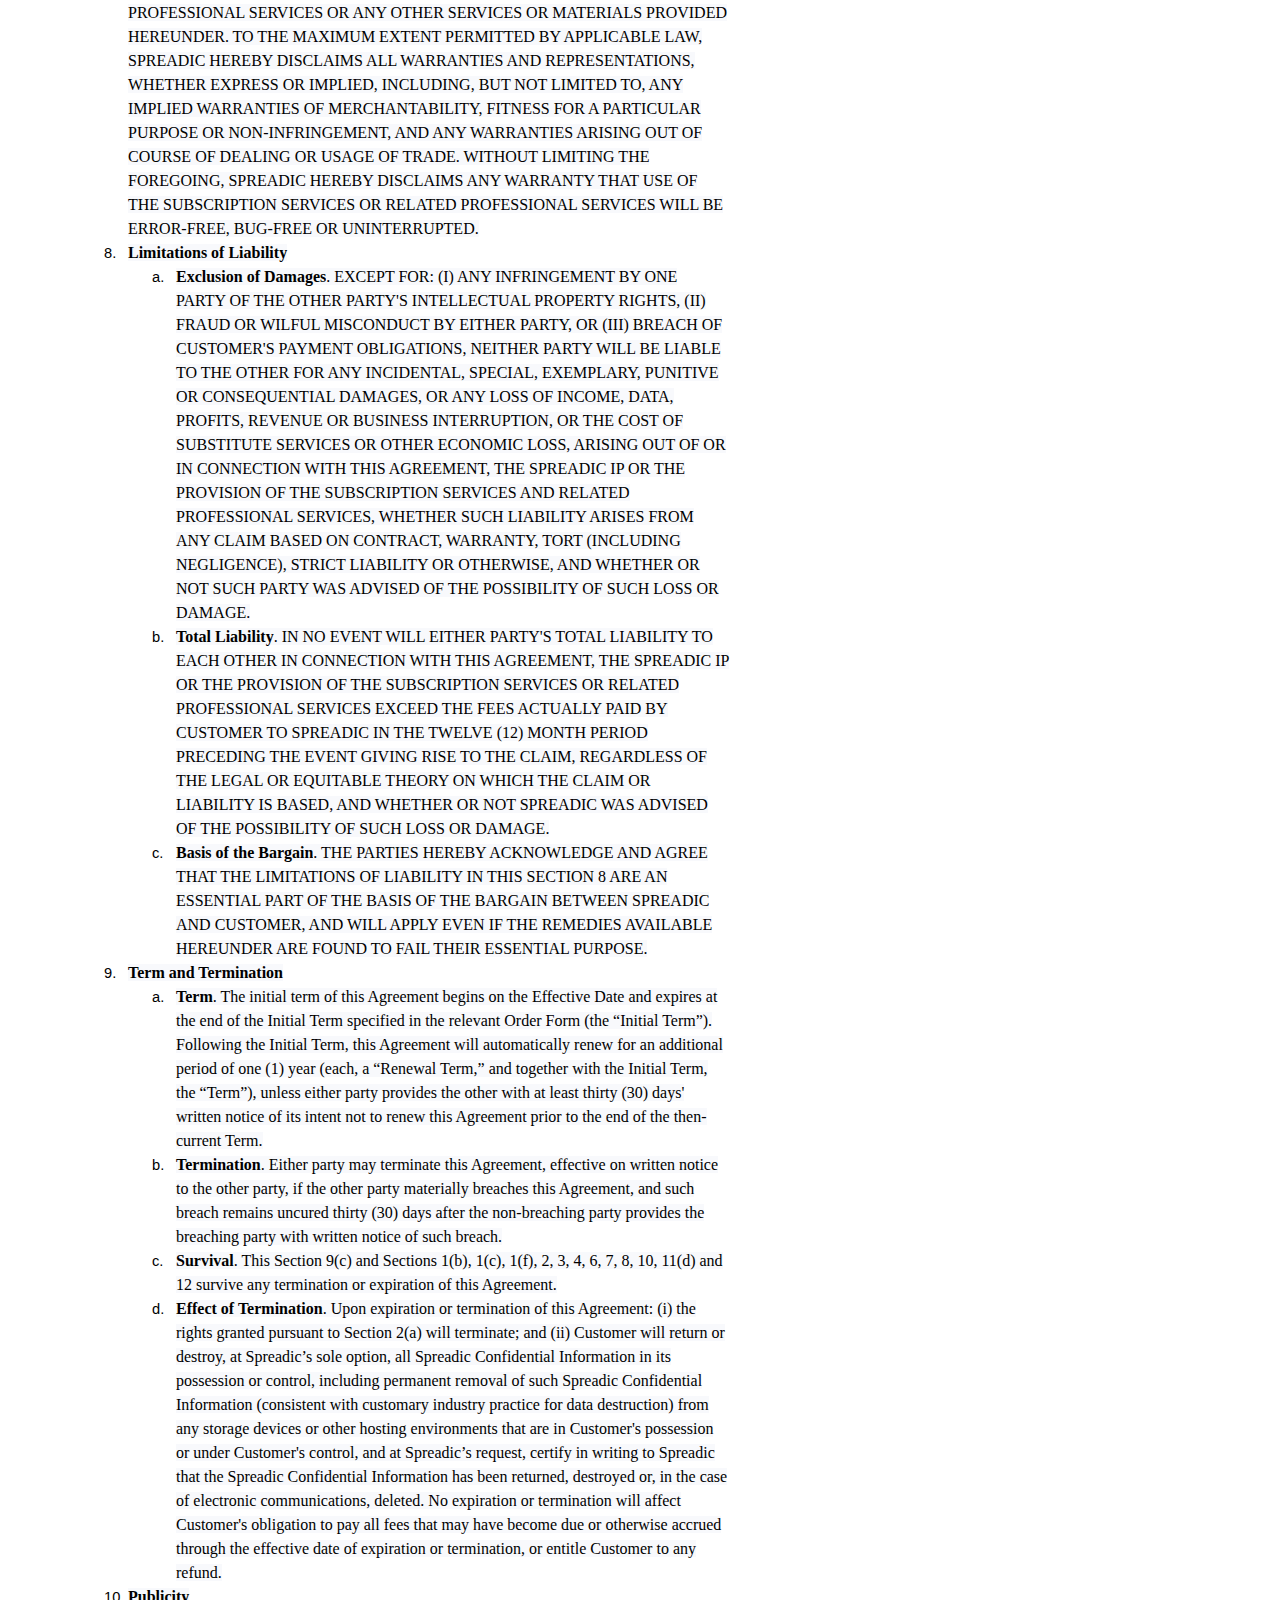
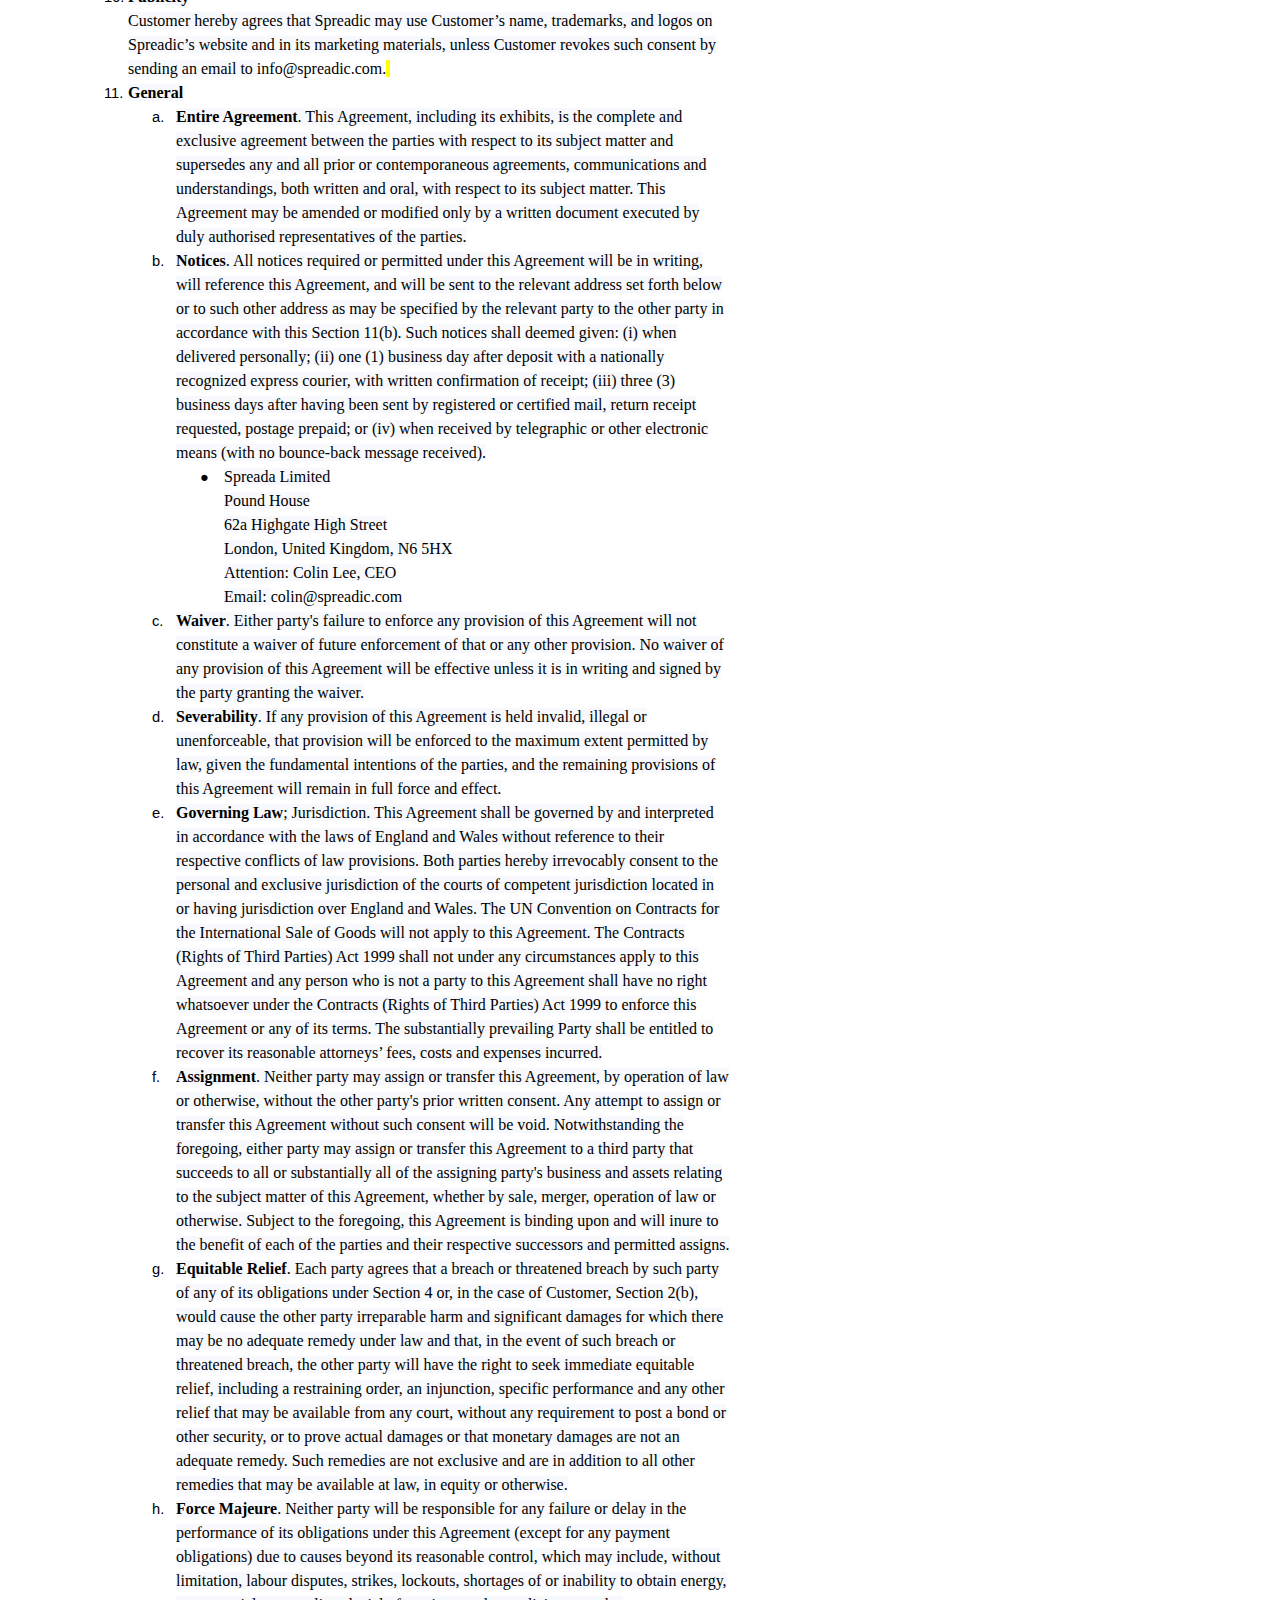
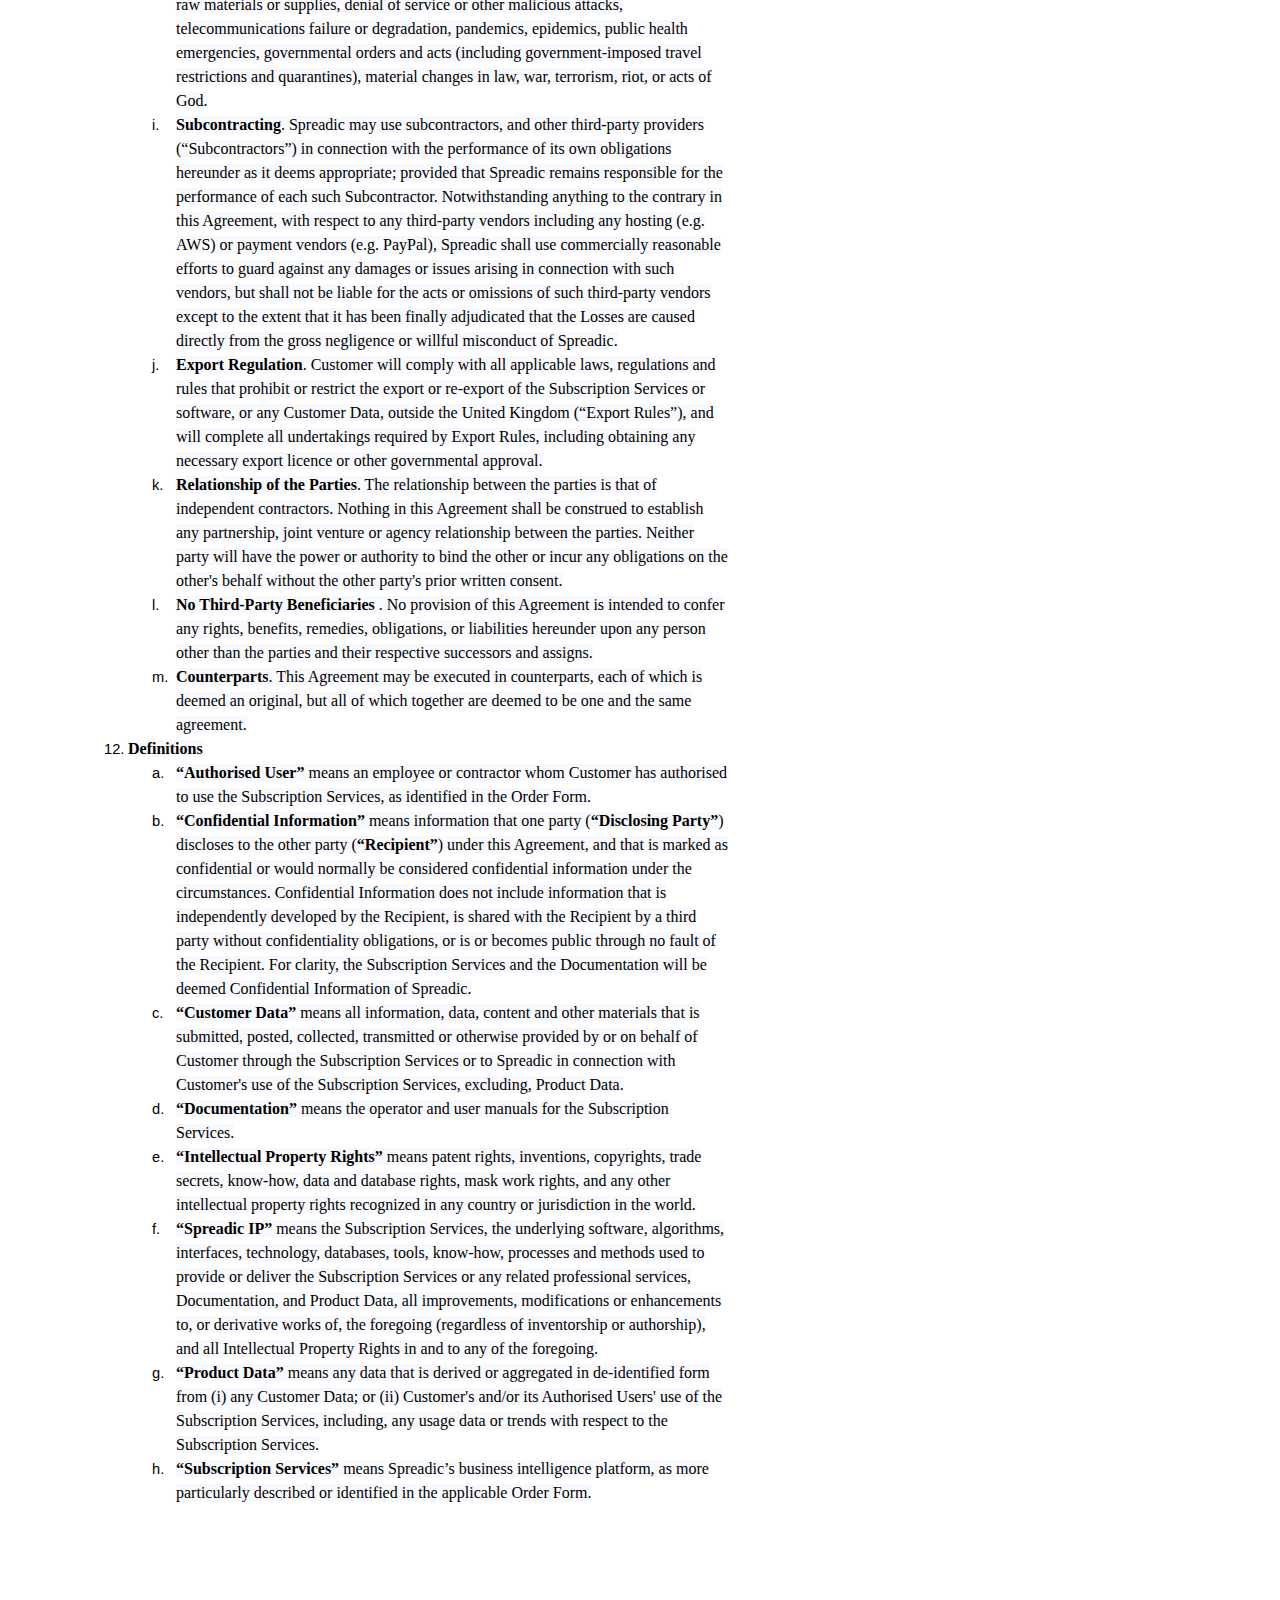
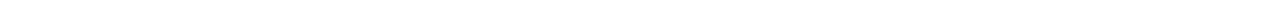
<file: terms.html>
<html><head><meta content="text/html; charset=UTF-8" http-equiv="content-type"><style type="text/css">.lst-kix_58t3sc9ecmyh-1>li{counter-increment:lst-ctn-kix_58t3sc9ecmyh-1}ol.lst-kix_58t3sc9ecmyh-4.start{counter-reset:lst-ctn-kix_58t3sc9ecmyh-4 0}.lst-kix_qisei1bxb50x-6>li:before{content:"\0025cf  "}.lst-kix_qisei1bxb50x-4>li:before{content:"\0025cb  "}.lst-kix_qisei1bxb50x-7>li:before{content:"\0025cb  "}.lst-kix_58t3sc9ecmyh-7>li{counter-increment:lst-ctn-kix_58t3sc9ecmyh-7}.lst-kix_qisei1bxb50x-3>li:before{content:"\0025cf  "}ol.lst-kix_foy6vdf244lj-6.start{counter-reset:lst-ctn-kix_foy6vdf244lj-6 0}ol.lst-kix_foy6vdf244lj-2.start{counter-reset:lst-ctn-kix_foy6vdf244lj-2 0}.lst-kix_qisei1bxb50x-5>li:before{content:"\0025a0  "}ol.lst-kix_58t3sc9ecmyh-1.start{counter-reset:lst-ctn-kix_58t3sc9ecmyh-1 0}.lst-kix_foy6vdf244lj-4>li{counter-increment:lst-ctn-kix_foy6vdf244lj-4}.lst-kix_qisei1bxb50x-0>li:before{content:"\0025cf  "}.lst-kix_qisei1bxb50x-2>li:before{content:"\0025a0  "}.lst-kix_qisei1bxb50x-1>li:before{content:"\0025cb  "}.lst-kix_foy6vdf244lj-4>li:before{content:"" counter(lst-ctn-kix_foy6vdf244lj-4,lower-latin) ". "}ul.lst-kix_qisei1bxb50x-0{list-style-type:none}ul.lst-kix_qisei1bxb50x-1{list-style-type:none}ol.lst-kix_foy6vdf244lj-5.start{counter-reset:lst-ctn-kix_foy6vdf244lj-5 0}ul.lst-kix_qisei1bxb50x-2{list-style-type:none}ul.lst-kix_qisei1bxb50x-3{list-style-type:none}ol.lst-kix_foy6vdf244lj-0{list-style-type:none}.lst-kix_foy6vdf244lj-1>li:before{content:"" counter(lst-ctn-kix_foy6vdf244lj-1,lower-latin) ". "}.lst-kix_foy6vdf244lj-5>li:before{content:"" counter(lst-ctn-kix_foy6vdf244lj-5,lower-roman) ". "}.lst-kix_58t3sc9ecmyh-8>li:before{content:"" counter(lst-ctn-kix_58t3sc9ecmyh-8,lower-roman) ". "}ul.lst-kix_qisei1bxb50x-4{list-style-type:none}ul.lst-kix_qisei1bxb50x-5{list-style-type:none}.lst-kix_foy6vdf244lj-0>li:before{content:"" counter(lst-ctn-kix_foy6vdf244lj-0,decimal) ". "}ol.lst-kix_foy6vdf244lj-2{list-style-type:none}.lst-kix_foy6vdf244lj-8>li:before{content:"" counter(lst-ctn-kix_foy6vdf244lj-8,lower-roman) ". "}.lst-kix_58t3sc9ecmyh-7>li:before{content:"" counter(lst-ctn-kix_58t3sc9ecmyh-7,lower-latin) ". "}.lst-kix_58t3sc9ecmyh-8>li{counter-increment:lst-ctn-kix_58t3sc9ecmyh-8}ul.lst-kix_qisei1bxb50x-6{list-style-type:none}ol.lst-kix_foy6vdf244lj-1{list-style-type:none}ul.lst-kix_qisei1bxb50x-7{list-style-type:none}ol.lst-kix_foy6vdf244lj-4{list-style-type:none}ul.lst-kix_qisei1bxb50x-8{list-style-type:none}ol.lst-kix_foy6vdf244lj-3{list-style-type:none}.lst-kix_foy6vdf244lj-6>li:before{content:"" counter(lst-ctn-kix_foy6vdf244lj-6,decimal) ". "}ol.lst-kix_foy6vdf244lj-6{list-style-type:none}.lst-kix_58t3sc9ecmyh-5>li:before{content:"" counter(lst-ctn-kix_58t3sc9ecmyh-5,lower-roman) ". "}ol.lst-kix_foy6vdf244lj-5{list-style-type:none}.lst-kix_foy6vdf244lj-7>li:before{content:"" counter(lst-ctn-kix_foy6vdf244lj-7,lower-latin) ". "}ol.lst-kix_foy6vdf244lj-8{list-style-type:none}.lst-kix_58t3sc9ecmyh-5>li{counter-increment:lst-ctn-kix_58t3sc9ecmyh-5}.lst-kix_58t3sc9ecmyh-6>li:before{content:"" counter(lst-ctn-kix_58t3sc9ecmyh-6,decimal) ". "}ol.lst-kix_foy6vdf244lj-7{list-style-type:none}ol.lst-kix_58t3sc9ecmyh-8.start{counter-reset:lst-ctn-kix_58t3sc9ecmyh-8 0}.lst-kix_foy6vdf244lj-3>li{counter-increment:lst-ctn-kix_foy6vdf244lj-3}ol.lst-kix_foy6vdf244lj-8.start{counter-reset:lst-ctn-kix_foy6vdf244lj-8 0}.lst-kix_58t3sc9ecmyh-2>li{counter-increment:lst-ctn-kix_58t3sc9ecmyh-2}.lst-kix_foy6vdf244lj-0>li{counter-increment:lst-ctn-kix_foy6vdf244lj-0}ol.lst-kix_58t3sc9ecmyh-5.start{counter-reset:lst-ctn-kix_58t3sc9ecmyh-5 0}ol.lst-kix_58t3sc9ecmyh-2.start{counter-reset:lst-ctn-kix_58t3sc9ecmyh-2 0}.lst-kix_foy6vdf244lj-2>li:before{content:"" counter(lst-ctn-kix_foy6vdf244lj-2,lower-roman) ". "}.lst-kix_foy6vdf244lj-6>li{counter-increment:lst-ctn-kix_foy6vdf244lj-6}.lst-kix_foy6vdf244lj-3>li:before{content:"" counter(lst-ctn-kix_foy6vdf244lj-3,decimal) ". "}.lst-kix_58t3sc9ecmyh-4>li{counter-increment:lst-ctn-kix_58t3sc9ecmyh-4}ol.lst-kix_58t3sc9ecmyh-6{list-style-type:none}ol.lst-kix_foy6vdf244lj-4.start{counter-reset:lst-ctn-kix_foy6vdf244lj-4 0}ol.lst-kix_58t3sc9ecmyh-7{list-style-type:none}ol.lst-kix_58t3sc9ecmyh-4{list-style-type:none}ol.lst-kix_58t3sc9ecmyh-5{list-style-type:none}ol.lst-kix_58t3sc9ecmyh-2{list-style-type:none}ol.lst-kix_58t3sc9ecmyh-3{list-style-type:none}ol.lst-kix_58t3sc9ecmyh-0{list-style-type:none}ol.lst-kix_58t3sc9ecmyh-1{list-style-type:none}.lst-kix_foy6vdf244lj-7>li{counter-increment:lst-ctn-kix_foy6vdf244lj-7}ol.lst-kix_58t3sc9ecmyh-8{list-style-type:none}.lst-kix_58t3sc9ecmyh-3>li:before{content:"" counter(lst-ctn-kix_58t3sc9ecmyh-3,decimal) ". "}ol.lst-kix_foy6vdf244lj-7.start{counter-reset:lst-ctn-kix_foy6vdf244lj-7 0}.lst-kix_58t3sc9ecmyh-4>li:before{content:"" counter(lst-ctn-kix_58t3sc9ecmyh-4,lower-latin) ". "}ol.lst-kix_foy6vdf244lj-1.start{counter-reset:lst-ctn-kix_foy6vdf244lj-1 0}.lst-kix_58t3sc9ecmyh-0>li:before{content:"" counter(lst-ctn-kix_58t3sc9ecmyh-0,decimal) ". "}.lst-kix_foy6vdf244lj-1>li{counter-increment:lst-ctn-kix_foy6vdf244lj-1}.lst-kix_58t3sc9ecmyh-1>li:before{content:"" counter(lst-ctn-kix_58t3sc9ecmyh-1,lower-latin) ". "}ol.lst-kix_58t3sc9ecmyh-6.start{counter-reset:lst-ctn-kix_58t3sc9ecmyh-6 0}.lst-kix_58t3sc9ecmyh-2>li:before{content:"" counter(lst-ctn-kix_58t3sc9ecmyh-2,lower-roman) ". "}.lst-kix_foy6vdf244lj-8>li{counter-increment:lst-ctn-kix_foy6vdf244lj-8}.lst-kix_foy6vdf244lj-5>li{counter-increment:lst-ctn-kix_foy6vdf244lj-5}ol.lst-kix_58t3sc9ecmyh-3.start{counter-reset:lst-ctn-kix_58t3sc9ecmyh-3 0}ol.lst-kix_foy6vdf244lj-3.start{counter-reset:lst-ctn-kix_foy6vdf244lj-3 0}.lst-kix_58t3sc9ecmyh-0>li{counter-increment:lst-ctn-kix_58t3sc9ecmyh-0}li.li-bullet-0:before{margin-left:-18pt;white-space:nowrap;display:inline-block;min-width:18pt}.lst-kix_foy6vdf244lj-2>li{counter-increment:lst-ctn-kix_foy6vdf244lj-2}.lst-kix_58t3sc9ecmyh-6>li{counter-increment:lst-ctn-kix_58t3sc9ecmyh-6}ol.lst-kix_58t3sc9ecmyh-0.start{counter-reset:lst-ctn-kix_58t3sc9ecmyh-0 0}.lst-kix_58t3sc9ecmyh-3>li{counter-increment:lst-ctn-kix_58t3sc9ecmyh-3}ol.lst-kix_58t3sc9ecmyh-7.start{counter-reset:lst-ctn-kix_58t3sc9ecmyh-7 0}.lst-kix_qisei1bxb50x-8>li:before{content:"\0025a0  "}ol.lst-kix_foy6vdf244lj-0.start{counter-reset:lst-ctn-kix_foy6vdf244lj-0 0}ol{margin:0;padding:0}table td,table th{padding:0}.c2{margin-left:72pt;padding-top:0pt;padding-left:0pt;padding-bottom:0pt;line-height:1.5;orphans:2;widows:2;text-align:left}.c3{margin-left:108pt;padding-top:0pt;padding-left:0pt;padding-bottom:0pt;line-height:1.5;orphans:2;widows:2;text-align:left}.c1{background-color:#f8f9fc;color:#000000;font-weight:400;text-decoration:none;vertical-align:baseline;font-size:12pt;font-family:"Verdana";font-style:normal}.c8{color:#000000;font-weight:400;text-decoration:none;vertical-align:baseline;font-size:12pt;font-family:"Verdana";font-style:normal}.c5{color:#000000;font-weight:700;text-decoration:none;vertical-align:baseline;font-size:18pt;font-family:"Georgia";font-style:normal}.c6{padding-top:0pt;padding-bottom:0pt;line-height:1.5;orphans:2;widows:2;text-align:left}.c18{padding-top:0pt;padding-bottom:0pt;line-height:1.15;orphans:2;widows:2;text-align:left}.c10{color:#000000;text-decoration:none;vertical-align:baseline;font-style:normal}.c4{background-color:#f8f9fc;font-size:12pt;font-family:"Verdana";font-weight:700}.c17{font-size:12pt;font-family:"Verdana";font-weight:700}.c14{font-weight:400;font-size:11pt;font-family:"Arial"}.c9{background-color:#ffffff;max-width:487.3pt;padding:54pt 54pt 54pt 54pt}.c12{font-size:12pt;font-family:"Verdana";font-weight:400}.c0{padding:0;margin:0}.c7{margin-left:36pt;padding-left:0pt}.c11{background-color:#ffff00}.c19{margin-left:36pt}.c16{height:11pt}.c15{background-color:#f8f9fc}.c13{margin-left:108pt}.title{padding-top:0pt;color:#000000;font-size:26pt;padding-bottom:3pt;font-family:"Arial";line-height:1.15;page-break-after:avoid;orphans:2;widows:2;text-align:left}.subtitle{padding-top:0pt;color:#666666;font-size:15pt;padding-bottom:16pt;font-family:"Arial";line-height:1.15;page-break-after:avoid;orphans:2;widows:2;text-align:left}li{color:#000000;font-size:11pt;font-family:"Arial"}p{margin:0;color:#000000;font-size:11pt;font-family:"Arial"}h1{padding-top:20pt;color:#000000;font-size:20pt;padding-bottom:6pt;font-family:"Arial";line-height:1.15;page-break-after:avoid;orphans:2;widows:2;text-align:left}h2{padding-top:18pt;color:#000000;font-size:16pt;padding-bottom:6pt;font-family:"Arial";line-height:1.15;page-break-after:avoid;orphans:2;widows:2;text-align:left}h3{padding-top:16pt;color:#434343;font-size:14pt;padding-bottom:4pt;font-family:"Arial";line-height:1.15;page-break-after:avoid;orphans:2;widows:2;text-align:left}h4{padding-top:14pt;color:#666666;font-size:12pt;padding-bottom:4pt;font-family:"Arial";line-height:1.15;page-break-after:avoid;orphans:2;widows:2;text-align:left}h5{padding-top:12pt;color:#666666;font-size:11pt;padding-bottom:4pt;font-family:"Arial";line-height:1.15;page-break-after:avoid;orphans:2;widows:2;text-align:left}h6{padding-top:12pt;color:#666666;font-size:11pt;padding-bottom:4pt;font-family:"Arial";line-height:1.15;page-break-after:avoid;font-style:italic;orphans:2;widows:2;text-align:left}</style></head><body class="c9 doc-content"><p class="c6"><span class="c5">Spreadic Software Subscription Agreement</span></p><p class="c6 c16"><span class="c10 c14"></span></p><p class="c6"><span class="c8">This Software Subscription Agreement (this &ldquo;Agreement&rdquo;), effective as of November 15, 2022 (the &ldquo;Effective Date&rdquo;), is by and between Spreada Limited (&ldquo;Spreadic&rdquo;) and (&ldquo;Customer&rdquo;).</span></p><p class="c6 c16"><span class="c8"></span></p><ol class="c0 lst-kix_foy6vdf244lj-0 start" start="1"><li class="c6 c7 li-bullet-0"><span class="c10 c17">Use of Services</span></li></ol><ol class="c0 lst-kix_foy6vdf244lj-1 start" start="1"><li class="c2 li-bullet-0"><span class="c17">Subscription Services</span><span class="c8">. Subject to the terms and conditions of this Agreement, Spreadic hereby grants Customer a limited, non-exclusive, non-transferable (except in compliance with Section 11(f)) right to Use the Subscription Services during the Term, solely for Customer&#39;s internal business and subject to the Order Form.</span></li><li class="c2 li-bullet-0"><span class="c17">User Restriction</span><span class="c8">. Customer will not at any time and will not permit any person to, directly or indirectly,:</span></li></ol><ol class="c0 lst-kix_foy6vdf244lj-2 start" start="1"><li class="c3 li-bullet-0"><span class="c8">use the Subscription Services in any manner beyond the scope of rights expressly granted in this Agreement;</span></li><li class="c3 li-bullet-0"><span class="c8">modify or create derivative works of the Subscription Services or Documentation, in whole or in part;</span></li><li class="c3 li-bullet-0"><span class="c8">reverse engineer, disassemble, de-compile, decode or otherwise attempt to derive or gain improper access to any software component of the Subscription Services, in whole or in part;</span></li><li class="c3 li-bullet-0"><span class="c8">frame, mirror, sell, resell, rent or lease use of the Subscription Services;</span></li><li class="c3 li-bullet-0"><span class="c8">use the Subscription Services or Documentation in any manner or for any purpose that infringes, misappropriates, or otherwise violates any Intellectual Property Right or other right of any person, or that violates any applicable law;</span></li><li class="c3 li-bullet-0"><span class="c8">interfere with, or disrupt the integrity or performance of, the Subscription Services, or any data or content contained therein or transmitted thereby; or</span></li><li class="c3 li-bullet-0"><span class="c1">use the Subscription Services, Documentation or any other Spreadic Confidential Information for benchmarking or competitive analysis with respect to competitive or related products or services, or to develop, commercialise, licence or sell any product, service or technology that could, directly or indirectly, compete with the Subscription Services.</span></li></ol><ol class="c0 lst-kix_foy6vdf244lj-1" start="3"><li class="c2 li-bullet-0"><span class="c4">Authorised Users</span><span class="c1">. Customer will only permit Authorised Users to access or use the Subscription Services. Customer ensures each Authorised User complies with all applicable terms and conditions of this Agreement and Customer is responsible for acts or omissions by Authorised Users in connection with their use of the Subscription Services. Customer will require all Authorised Users to use all reasonable means to secure usernames and passwords, hardware and software used to access the Subscription Services in accordance with customary security protocols, and will promptly notify Spreadic if Customer knows or reasonably suspects that any user name and/or password has been compromised. Each account for the Subscription Services may only be accessed and used by the specific Authorised User for whom such account is created.</span></li><li class="c2 li-bullet-0"><span class="c4">Third-Party Services</span><span class="c1">. Certain features and functionalities within the Subscription Services may allow Customer and its Authorised Users to interface or interact with, access and/or use compatible third-party services, products, technology and content (collectively, &ldquo;Third-Party Services&rdquo;) through the Subscription Services. Spreadic does not provide any aspect of the Third-Party Services and is not responsible for any compatibility issues, errors or bugs in the Subscription Services or Third-Party Services caused in whole or in part by the Third-Party Services or updates to the Third-Party Service. Customer is solely responsible for maintaining the Third-Party Services and obtaining any associated licences and consents necessary for Customer to use the Third-Party Services in connection with the Subscription Service.</span></li><li class="c2 li-bullet-0"><span class="c4">Reservation of Rights</span><span class="c1">. Subject to the limited rights expressly granted in this document, Spreadic reserves all rights, title and interest in and to the Spreadic IP. No rights are granted to Customer other than as expressly set forth herein.</span></li><li class="c2 li-bullet-0"><span class="c4">Feedback</span><span class="c1">. Customer or Authorised Users may provide certain suggestions and feedback concerning the Subscription Services (&ldquo;Feedback&rdquo;) to Spreadic. If Customer grants such Feedback, Customer hereby grants Spreadic a perpetual, irrevocable, royalty-free and fully-paid up licence to use such Feedback without restrictions.</span></li></ol><ol class="c0 lst-kix_foy6vdf244lj-0" start="2"><li class="c6 c7 li-bullet-0"><span class="c10 c4">Fees and Payment</span></li></ol><ol class="c0 lst-kix_foy6vdf244lj-1 start" start="1"><li class="c2 li-bullet-0"><span class="c4">Fees</span><span class="c1">. Customer will pay Spreadic the non-refundable fees as set forth in the relevant Order Form without offset or deduction. Spreadic will issue invoices to Customer pursuant to the terms set forth in the Order Form and Customer will pay all amounts set forth on any such invoice no later than thirty (30) days after the date of such invoice.</span></li><li class="c2 li-bullet-0"><span class="c4">Payments</span><span class="c1">. Payments due to Spreadic must be made in British pound sterling to an account designated by Spreadic via a payment method mutually agreed by the parties. If Customer is paying by credit card, Customer authorises Spreadic to charge the Authorised Payment Method for all fees payable during the Term. Customer further authorises Spreadic to use a third party to process payments, and consents to the disclosure of payment information to such third party. All payments are non-refundable and neither party will have the right to set off, discount or otherwise reduce or refuse to pay any amounts due to the other party under this Agreement. If Customer fails to make any payment when due, late charges will accrue at the rate of 1.5% per month or, if lower, the highest rate permitted by applicable law and Spreadic may suspend Subscription Services until all payments are made in full. Customer will reimburse Spreadic for all reasonable costs and expenses incurred (including reasonable attorneys&#39; fees) in collecting any late payments or interest.</span></li><li class="c2 li-bullet-0"><span class="c4">Taxes</span><span class="c1">. Customer is responsible for all sales, use, ad valorem and excise taxes, and any other similar taxes, duties and charges of any kind imposed by any federal, state, multinational or local governmental regulatory authority on any amount payable by Customer to Spreadic hereunder, other than any taxes imposed on Spreadic&rsquo;s income.</span></li></ol><ol class="c0 lst-kix_foy6vdf244lj-0" start="3"><li class="c6 c7 li-bullet-0"><span class="c10 c4">Confidential Information</span></li></ol><ol class="c0 lst-kix_foy6vdf244lj-1 start" start="1"><li class="c2 li-bullet-0"><span class="c4">Use and Disclosure of Confidential Information</span><span class="c1">. The Recipient will only use the Disclosing Party&#39;s Confidential Information to exercise its rights and fulfil its obligations under the Agreement, and will use reasonable care to protect against the disclosure of the Disclosing Party&#39;s Confidential Information. Notwithstanding any other provision in the Agreement, the Recipient may disclose the Disclosing Party&#39;s Confidential Information (a) to its employees, affiliates, agents, contractors, or professional advisors who have a need to know and who are bound by confidentiality obligations at least as protective as those in this Section 3 (Confidential Information); (b) with the Disclosing Party&#39;s written consent; or (c) as strictly necessary to comply with applicable law, provided the Recipient promptly notifies the Disclosing Party prior to such disclosure unless the Recipient is legally prohibited from doing so. The Recipient will comply with the Disclosing Party&#39;s reasonable requests to oppose disclosure of its Confidential Information.</span></li><li class="c2 li-bullet-0"><span class="c4">Permitted Use</span><span class="c1">. Without limiting the foregoing, nothing in this Agreement will limit or restrict Spreadic&rsquo;s ability to use or disclose any general know-how, experience, concepts and/or ideas that Spreadic or its personnel acquire or obtain in connection with the performance of Spreadic&rsquo;s obligations hereunder. Further, Spreadic may use and modify Confidential Information of Customer in deidentified form for purposes of developing and deriving Product Data.</span></li><li class="c2 li-bullet-0"><span class="c4">Trade Secret</span><span class="c1">. Each party&#39;s obligations of non-disclosure with regard to Confidential Information are effective as of the Effective Date; provided, however, with respect to any Confidential Information that constitutes a trade secret (as determined under applicable law), such obligations of non-disclosure will survive the termination or expiration of this Agreement for as long as such Confidential Information remains subject to trade secret protection under applicable law.</span></li></ol><ol class="c0 lst-kix_foy6vdf244lj-0" start="4"><li class="c6 c7 li-bullet-0"><span class="c10 c4">Customer Data</span></li></ol><ol class="c0 lst-kix_foy6vdf244lj-1 start" start="1"><li class="c2 li-bullet-0"><span class="c1">Spreadic acknowledges that, as set forth in Section 4(b), Customer owns and retains all right, title and interest in and to all Customer Data.</span></li><li class="c2 li-bullet-0"><span class="c1">Customer hereby grants Spreadic a non-exclusive, worldwide, royalty-free right and licence to use, host, reproduce, display, perform, modify the Customer Data solely for the purpose of hosting, operating, improving and providing the Subscription Services, any related professional services and Spreadic&rsquo;s other related products, services and technologies during the Term.</span></li><li class="c2 li-bullet-0"><span class="c1">Customer represents and warrants that (i) it has obtained and will obtain and continue to have, during the Term, all necessary rights, authority and licences for the access to and use of the Customer Data (including any personal data provided or otherwise collected pursuant to Customer&#39;s privacy policy) as contemplated by this Agreement and (ii) Spreadic&rsquo;s use of the Customer Data in accordance with this Agreement will not violate any applicable laws or regulations or cause a breach of any agreement or obligations between Customer and any third party.</span></li></ol><ol class="c0 lst-kix_foy6vdf244lj-0" start="5"><li class="c6 c7 li-bullet-0"><span class="c10 c4">Representations and Warranties</span></li></ol><p class="c6 c19"><span class="c1">Each party hereby represents and warrants to the other party that: (i) it is duly organised, validly existing and in good standing under its jurisdiction of organisation and has the right to enter into this Agreement and (ii) the execution, delivery and performance of this Agreement and the consummation of the transactions contemplated hereby are within the corporate powers of such party and have been duly authorised by all necessary corporate action on the part of such party, and constitute a valid and binding agreement of such party. Spreadic further warrants that (i) the Subscription Services will operate substantially in accordance with the Documentation; (ii) Spreadic&rsquo;s provision of Subscription Services and related professional services will be in a workmanlike, professional manner.</span></p><ol class="c0 lst-kix_foy6vdf244lj-0" start="6"><li class="c6 c7 li-bullet-0"><span class="c4 c10">Indemnification </span></li></ol><ol class="c0 lst-kix_foy6vdf244lj-1 start" start="1"><li class="c2 li-bullet-0"><span class="c4">Spreadic Indemnification</span><span class="c1">. Subject to Section 6(b), Spreadic will defend Customer against any claim, suit or proceeding brought by a third party (&ldquo;Claims&rdquo;): (i) alleging that the Subscription Services infringe, misappropriate or otherwise violate a third party&#39;s Intellectual Property Rights; (ii) arising out of or relating to Spreadic&rsquo;s breach of any representation, warranty or obligation in this Agreement (including any Exhibit); (iii) arising out of or relating to Spreadic&rsquo;s violation of law, gross negligence, willful misconduct or fraud; or (iv) arising out of a data breach or any other unauthorised use of or access to personal data or any violation by Spreadic of its obligations with respect to personal data, and will indemnify and hold harmless Customer against any liabilities, damages, fines, expenses, costs and other losses incurred by Customer, awarded against Customer or agreed in settlement (including attorneys&#39; fees) resulting from any such Claim (&ldquo;Losses&rdquo;).</span></li><li class="c2 li-bullet-0"><span class="c4">Exclusions</span><span class="c1">. obligations under Section 6(a) will not apply if the underlying third-party Claim arises from or as a result of: (i) Customer&#39;s breach of this Agreement, negligence, willful misconduct or fraud; (ii) any Customer Data; (iii) Customer&#39;s failure to use any enhancements, modifications, or updates to the Subscription Services that have been provided by Spreadic; (iv) modifications to the Subscription Services by anyone other than Spreadic; or (v) combinations of the Subscription Services with software, data or materials not provided by Spreadic.</span></li><li class="c2 li-bullet-0"><span class="c4">IP Remedies</span><span class="c1">. If Spreadic reasonably believes the Subscription Services (or any component thereof) could infringe any third party&#39;s Intellectual Property Rights, Spreadic may , at its sole option and expense use commercially reasonable efforts to: (i) modify or replace the Subscription Services, or any component or part thereof, to make it non-infringing; or (ii) procure the right for Customer to continue use. If Spreadic determines that neither alternative is commercially practicable, Spreadic may terminate this Agreement, in its entirety or with respect to the affected component, by providing written notice to Customer. In the event of any such termination, Spreadic will refund to Customer a pro-rata portion of the fees that have been paid for the unexpired portion. The rights and remedies set forth in this Section 6(c) shall constitute Customer&#39;s sole and exclusive remedy for any infringement or misappropriation of Intellectual Property Rights in connection with the Subscription Services.</span></li><li class="c2 li-bullet-0"><span class="c4">Customer Indemnification</span><span class="c1">. Subject to Section 6(e), Customer will defend Spreadic against Claims arising from (i) any Customer Data, including, without limitation, (A) any Claim that the Customer Data infringe, misappropriate or otherwise violate any third party&#39;s Intellectual Property Rights or privacy or other rights; or (B) any Claim that the use, provision, transmission, display or storage of Customer Data violates any applicable law, rule or regulation; (ii) any of Customer&#39;s products or services; and (iii) use of the Subscription Services by Customer or its Authorised Users in a manner that is not in accordance with this Agreement or the Documentation, including, without limitation, any breach of the licence restrictions in Section 1(b), and in each case, will indemnify and hold harmless Spreadic against any damages and costs awarded against Spreadic or agreed in settlement by Customer (including reasonable attorneys&#39; fees) resulting from such Claim.</span></li><li class="c2 li-bullet-0"><span class="c4">Indemnification Procedures</span><span class="c1">. The party seeking defence and indemnity (the &ldquo;Indemnified Party&rdquo;) will promptly notify the other party (the &ldquo;Indemnifying Party&rdquo;) of the Claim for which indemnity is being sought, and will reasonably cooperate with the Indemnifying Party in the defence and/or settlement thereof. The Indemnifying Party will have the sole right to conduct the defence of any Claim for which the Indemnifying Party is responsible hereunder (provided that the Indemnifying Party may not settle any Claim without the Indemnified Party&#39;s prior written approval unless the settlement is for a monetary amount, unconditionally releases the Indemnified Party from all liability without prejudice, does not require any admission by the Indemnified Party, and does not place restrictions upon the Indemnified Party&#39;s business, products or services). The Indemnified Party may participate in the defence or settlement of any such claim at its own expense and with its own choice of counsel or, if the Indemnifying Party refuses to fulfil its obligation of defence, the Indemnified Party may defend itself and seek reimbursement from the Indemnifying Party.</span></li></ol><ol class="c0 lst-kix_foy6vdf244lj-0" start="7"><li class="c6 c7 li-bullet-0"><span class="c10 c4">Disclaimer</span></li></ol><p class="c6 c19"><span class="c1">EXCEPT AS EXPRESSLY SET FORTH HEREIN, THE SUBSCRIPTION SERVICES, RELATED PROFESSIONAL SERVICES AND OTHER SPREADIC IP ARE PROVIDED ON AN &ldquo;AS IS&rdquo; BASIS, AND SPREADIC MAKES NO WARRANTIES OR REPRESENTATIONS TO CUSTOMER, ITS AUTHORISED USERS OR TO ANY OTHER PARTY REGARDING THE SPREADIC IP, THE SUBSCRIPTION SERVICES, RELATED PROFESSIONAL SERVICES OR ANY OTHER SERVICES OR MATERIALS PROVIDED HEREUNDER. TO THE MAXIMUM EXTENT PERMITTED BY APPLICABLE LAW, SPREADIC HEREBY DISCLAIMS ALL WARRANTIES AND REPRESENTATIONS, WHETHER EXPRESS OR IMPLIED, INCLUDING, BUT NOT LIMITED TO, ANY IMPLIED WARRANTIES OF MERCHANTABILITY, FITNESS FOR A PARTICULAR PURPOSE OR NON-INFRINGEMENT, AND ANY WARRANTIES ARISING OUT OF COURSE OF DEALING OR USAGE OF TRADE. WITHOUT LIMITING THE FOREGOING, SPREADIC HEREBY DISCLAIMS ANY WARRANTY THAT USE OF THE SUBSCRIPTION SERVICES OR RELATED PROFESSIONAL SERVICES WILL BE ERROR-FREE, BUG-FREE OR UNINTERRUPTED.</span></p><ol class="c0 lst-kix_foy6vdf244lj-0" start="8"><li class="c6 c7 li-bullet-0"><span class="c10 c4">Limitations of Liability</span></li></ol><ol class="c0 lst-kix_foy6vdf244lj-1 start" start="1"><li class="c2 li-bullet-0"><span class="c4">Exclusion of Damages</span><span class="c1">. EXCEPT FOR: (I) ANY INFRINGEMENT BY ONE PARTY OF THE OTHER PARTY&#39;S INTELLECTUAL PROPERTY RIGHTS, (II) FRAUD OR WILFUL MISCONDUCT BY EITHER PARTY, OR (III) BREACH OF CUSTOMER&#39;S PAYMENT OBLIGATIONS, NEITHER PARTY WILL BE LIABLE TO THE OTHER FOR ANY INCIDENTAL, SPECIAL, EXEMPLARY, PUNITIVE OR CONSEQUENTIAL DAMAGES, OR ANY LOSS OF INCOME, DATA, PROFITS, REVENUE OR BUSINESS INTERRUPTION, OR THE COST OF SUBSTITUTE SERVICES OR OTHER ECONOMIC LOSS, ARISING OUT OF OR IN CONNECTION WITH THIS AGREEMENT, THE SPREADIC IP OR THE PROVISION OF THE SUBSCRIPTION SERVICES AND RELATED PROFESSIONAL SERVICES, WHETHER SUCH LIABILITY ARISES FROM ANY CLAIM BASED ON CONTRACT, WARRANTY, TORT (INCLUDING NEGLIGENCE), STRICT LIABILITY OR OTHERWISE, AND WHETHER OR NOT SUCH PARTY WAS ADVISED OF THE POSSIBILITY OF SUCH LOSS OR DAMAGE.</span></li><li class="c2 li-bullet-0"><span class="c4">Total Liability</span><span class="c1">. IN NO EVENT WILL EITHER PARTY&#39;S TOTAL LIABILITY TO EACH OTHER IN CONNECTION WITH THIS AGREEMENT, THE SPREADIC IP OR THE PROVISION OF THE SUBSCRIPTION SERVICES OR RELATED PROFESSIONAL SERVICES EXCEED THE FEES ACTUALLY PAID BY CUSTOMER TO SPREADIC IN THE TWELVE (12) MONTH PERIOD PRECEDING THE EVENT GIVING RISE TO THE CLAIM, REGARDLESS OF THE LEGAL OR EQUITABLE THEORY ON WHICH THE CLAIM OR LIABILITY IS BASED, AND WHETHER OR NOT SPREADIC WAS ADVISED OF THE POSSIBILITY OF SUCH LOSS OR DAMAGE.</span></li><li class="c2 li-bullet-0"><span class="c4">Basis of the Bargain</span><span class="c1">. THE PARTIES HEREBY ACKNOWLEDGE AND AGREE THAT THE LIMITATIONS OF LIABILITY IN THIS SECTION 8 ARE AN ESSENTIAL PART OF THE BASIS OF THE BARGAIN BETWEEN SPREADIC AND CUSTOMER, AND WILL APPLY EVEN IF THE REMEDIES AVAILABLE HEREUNDER ARE FOUND TO FAIL THEIR ESSENTIAL PURPOSE.</span></li></ol><ol class="c0 lst-kix_foy6vdf244lj-0" start="9"><li class="c6 c7 li-bullet-0"><span class="c10 c4">Term and Termination</span></li></ol><ol class="c0 lst-kix_foy6vdf244lj-1 start" start="1"><li class="c2 li-bullet-0"><span class="c4">Term</span><span class="c1">. The initial term of this Agreement begins on the Effective Date and expires at the end of the Initial Term specified in the relevant Order Form (the &ldquo;Initial Term&rdquo;). Following the Initial Term, this Agreement will automatically renew for an additional period of one (1) year (each, a &ldquo;Renewal Term,&rdquo; and together with the Initial Term, the &ldquo;Term&rdquo;), unless either party provides the other with at least thirty (30) days&#39; written notice of its intent not to renew this Agreement prior to the end of the then-current Term.</span></li><li class="c2 li-bullet-0"><span class="c4">Termination</span><span class="c1">. Either party may terminate this Agreement, effective on written notice to the other party, if the other party materially breaches this Agreement, and such breach remains uncured thirty (30) days after the non-breaching party provides the breaching party with written notice of such breach.</span></li><li class="c2 li-bullet-0"><span class="c4">Survival</span><span class="c1">. This Section 9(c) and Sections 1(b), 1(c), 1(f), 2, 3, 4, 6, 7, 8, 10, 11(d) and 12 survive any termination or expiration of this Agreement.</span></li><li class="c2 li-bullet-0"><span class="c4">Effect of Termination</span><span class="c1">. Upon expiration or termination of this Agreement: (i) the rights granted pursuant to Section 2(a) will terminate; and (ii) Customer will return or destroy, at Spreadic&rsquo;s sole option, all Spreadic Confidential Information in its possession or control, including permanent removal of such Spreadic Confidential Information (consistent with customary industry practice for data destruction) from any storage devices or other hosting environments that are in Customer&#39;s possession or under Customer&#39;s control, and at Spreadic&rsquo;s request, certify in writing to Spreadic that the Spreadic Confidential Information has been returned, destroyed or, in the case of electronic communications, deleted. No expiration or termination will affect Customer&#39;s obligation to pay all fees that may have become due or otherwise accrued through the effective date of expiration or termination, or entitle Customer to any refund.</span></li></ol><ol class="c0 lst-kix_foy6vdf244lj-0" start="10"><li class="c6 c7 li-bullet-0"><span class="c10 c4">Publicity</span></li></ol><p class="c6 c19"><span class="c12 c15">Customer hereby agrees that Spreadic may use Customer&rsquo;s name, trademarks, and logos on Spreadic&rsquo;s website and in its marketing materials, unless Customer revokes such consent by sending an email to </span><span class="c12">info@spreadic.com.</span><span class="c8 c11">&nbsp; </span></p><ol class="c0 lst-kix_foy6vdf244lj-0" start="11"><li class="c6 c7 li-bullet-0"><span class="c10 c4">General</span></li></ol><ol class="c0 lst-kix_foy6vdf244lj-1 start" start="1"><li class="c2 li-bullet-0"><span class="c4">Entire Agreement</span><span class="c1">. This Agreement, including its exhibits, is the complete and exclusive agreement between the parties with respect to its subject matter and supersedes any and all prior or contemporaneous agreements, communications and understandings, both written and oral, with respect to its subject matter. This Agreement may be amended or modified only by a written document executed by duly authorised representatives of the parties.</span></li><li class="c2 li-bullet-0"><span class="c4">Notices</span><span class="c1">. All notices required or permitted under this Agreement will be in writing, will reference this Agreement, and will be sent to the relevant address set forth below or to such other address as may be specified by the relevant party to the other party in accordance with this Section 11(b). Such notices shall deemed given: (i) when delivered personally; (ii) one (1) business day after deposit with a nationally recognized express courier, with written confirmation of receipt; (iii) three (3) business days after having been sent by registered or certified mail, return receipt requested, postage prepaid; or (iv) when received by telegraphic or other electronic means (with no bounce-back message received).</span></li></ol><ul class="c0 lst-kix_qisei1bxb50x-0 start"><li class="c3 li-bullet-0"><span class="c1">Spreada Limited</span></li></ul><p class="c6 c13"><span class="c1">Pound House</span></p><p class="c6 c13"><span class="c1">62a Highgate High Street</span></p><p class="c6 c13"><span class="c1">London, United Kingdom, N6 5HX</span></p><p class="c6 c13"><span class="c1">Attention: Colin Lee, CEO</span></p><p class="c6 c13"><span class="c12 c15">Email: </span><span class="c12">colin@spreadic.com</span></p><ol class="c0 lst-kix_foy6vdf244lj-1" start="3"><li class="c2 li-bullet-0"><span class="c4">Waiver</span><span class="c1">. Either party&#39;s failure to enforce any provision of this Agreement will not constitute a waiver of future enforcement of that or any other provision. No waiver of any provision of this Agreement will be effective unless it is in writing and signed by the party granting the waiver.</span></li><li class="c2 li-bullet-0"><span class="c4">Severability</span><span class="c1">. If any provision of this Agreement is held invalid, illegal or unenforceable, that provision will be enforced to the maximum extent permitted by law, given the fundamental intentions of the parties, and the remaining provisions of this Agreement will remain in full force and effect.</span></li><li class="c2 li-bullet-0"><span class="c4">Governing Law</span><span class="c1">; Jurisdiction. This Agreement shall be governed by and interpreted in accordance with the laws of England and Wales without reference to their respective conflicts of law provisions. Both parties hereby irrevocably consent to the personal and exclusive jurisdiction of the courts of competent jurisdiction located in or having jurisdiction over England and Wales. The UN Convention on Contracts for the International Sale of Goods will not apply to this Agreement. The Contracts (Rights of Third Parties) Act 1999 shall not under any circumstances apply to this Agreement and any person who is not a party to this Agreement shall have no right whatsoever under the Contracts (Rights of Third Parties) Act 1999 to enforce this Agreement or any of its terms. The substantially prevailing Party shall be entitled to recover its reasonable attorneys&rsquo; fees, costs and expenses incurred.</span></li><li class="c2 li-bullet-0"><span class="c4">Assignment</span><span class="c1">. Neither party may assign or transfer this Agreement, by operation of law or otherwise, without the other party&#39;s prior written consent. Any attempt to assign or transfer this Agreement without such consent will be void. Notwithstanding the foregoing, either party may assign or transfer this Agreement to a third party that succeeds to all or substantially all of the assigning party&#39;s business and assets relating to the subject matter of this Agreement, whether by sale, merger, operation of law or otherwise. Subject to the foregoing, this Agreement is binding upon and will inure to the benefit of each of the parties and their respective successors and permitted assigns.</span></li><li class="c2 li-bullet-0"><span class="c4">Equitable Relief</span><span class="c1">. Each party agrees that a breach or threatened breach by such party of any of its obligations under Section 4 or, in the case of Customer, Section 2(b), would cause the other party irreparable harm and significant damages for which there may be no adequate remedy under law and that, in the event of such breach or threatened breach, the other party will have the right to seek immediate equitable relief, including a restraining order, an injunction, specific performance and any other relief that may be available from any court, without any requirement to post a bond or other security, or to prove actual damages or that monetary damages are not an adequate remedy. Such remedies are not exclusive and are in addition to all other remedies that may be available at law, in equity or otherwise.</span></li><li class="c2 li-bullet-0"><span class="c4">Force Majeure</span><span class="c1">. Neither party will be responsible for any failure or delay in the performance of its obligations under this Agreement (except for any payment obligations) due to causes beyond its reasonable control, which may include, without limitation, labour disputes, strikes, lockouts, shortages of or inability to obtain energy, raw materials or supplies, denial of service or other malicious attacks, telecommunications failure or degradation, pandemics, epidemics, public health emergencies, governmental orders and acts (including government-imposed travel restrictions and quarantines), material changes in law, war, terrorism, riot, or acts of God.</span></li><li class="c2 li-bullet-0"><span class="c4">Subcontracting</span><span class="c1">. Spreadic may use subcontractors, and other third-party providers (&ldquo;Subcontractors&rdquo;) in connection with the performance of its own obligations hereunder as it deems appropriate; provided that Spreadic remains responsible for the performance of each such Subcontractor. Notwithstanding anything to the contrary in this Agreement, with respect to any third-party vendors including any hosting (e.g. AWS) or payment vendors (e.g. PayPal), Spreadic shall use commercially reasonable efforts to guard against any damages or issues arising in connection with such vendors, but shall not be liable for the acts or omissions of such third-party vendors except to the extent that it has been finally adjudicated that the Losses are caused directly from the gross negligence or willful misconduct of Spreadic.</span></li><li class="c2 li-bullet-0"><span class="c4">Export Regulation</span><span class="c1">. Customer will comply with all applicable laws, regulations and rules that prohibit or restrict the export or re-export of the Subscription Services or software, or any Customer Data, outside the United Kingdom (&ldquo;Export Rules&rdquo;), and will complete all undertakings required by Export Rules, including obtaining any necessary export licence or other governmental approval.</span></li><li class="c2 li-bullet-0"><span class="c4">Relationship of the Parties</span><span class="c1">. The relationship between the parties is that of independent contractors. Nothing in this Agreement shall be construed to establish any partnership, joint venture or agency relationship between the parties. Neither party will have the power or authority to bind the other or incur any obligations on the other&#39;s behalf without the other party&#39;s prior written consent.</span></li><li class="c2 li-bullet-0"><span class="c4">No Third-Party Beneficiaries</span><span class="c1">&nbsp;. No provision of this Agreement is intended to confer any rights, benefits, remedies, obligations, or liabilities hereunder upon any person other than the parties and their respective successors and assigns.</span></li><li class="c2 li-bullet-0"><span class="c4">Counterparts</span><span class="c1">. This Agreement may be executed in counterparts, each of which is deemed an original, but all of which together are deemed to be one and the same agreement.</span></li></ol><ol class="c0 lst-kix_foy6vdf244lj-0" start="12"><li class="c6 c7 li-bullet-0"><span class="c10 c4">Definitions</span></li></ol><ol class="c0 lst-kix_foy6vdf244lj-1 start" start="1"><li class="c2 li-bullet-0"><span class="c4">&ldquo;Authorised User&rdquo;</span><span class="c1">&nbsp;means an employee or contractor whom Customer has authorised to use the Subscription Services, as identified in the Order Form.</span></li><li class="c2 li-bullet-0"><span class="c4">&ldquo;Confidential Information&rdquo;</span><span class="c12 c15">&nbsp;means information that one party (</span><span class="c4">&ldquo;Disclosing Party&rdquo;</span><span class="c12 c15">) discloses to the other party (</span><span class="c4">&ldquo;Recipient&rdquo;</span><span class="c1">) under this Agreement, and that is marked as confidential or would normally be considered confidential information under the circumstances. Confidential Information does not include information that is independently developed by the Recipient, is shared with the Recipient by a third party without confidentiality obligations, or is or becomes public through no fault of the Recipient. For clarity, the Subscription Services and the Documentation will be deemed Confidential Information of Spreadic.</span></li><li class="c2 li-bullet-0"><span class="c4">&ldquo;Customer Data&rdquo;</span><span class="c1">&nbsp;means all information, data, content and other materials that is submitted, posted, collected, transmitted or otherwise provided by or on behalf of Customer through the Subscription Services or to Spreadic in connection with Customer&#39;s use of the Subscription Services, excluding, Product Data.</span></li><li class="c2 li-bullet-0"><span class="c4">&ldquo;Documentation&rdquo;</span><span class="c1">&nbsp;means the operator and user manuals for the Subscription Services.</span></li><li class="c2 li-bullet-0"><span class="c4">&ldquo;Intellectual Property Rights&rdquo;</span><span class="c1">&nbsp;means patent rights, inventions, copyrights, trade secrets, know-how, data and database rights, mask work rights, and any other intellectual property rights recognized in any country or jurisdiction in the world.</span></li><li class="c2 li-bullet-0"><span class="c4">&ldquo;Spreadic IP&rdquo;</span><span class="c1">&nbsp;means the Subscription Services, the underlying software, algorithms, interfaces, technology, databases, tools, know-how, processes and methods used to provide or deliver the Subscription Services or any related professional services, Documentation, and Product Data, all improvements, modifications or enhancements to, or derivative works of, the foregoing (regardless of inventorship or authorship), and all Intellectual Property Rights in and to any of the foregoing.</span></li><li class="c2 li-bullet-0"><span class="c4">&ldquo;Product Data&rdquo;</span><span class="c1">&nbsp;means any data that is derived or aggregated in de-identified form from (i) any Customer Data; or (ii) Customer&#39;s and/or its Authorised Users&#39; use of the Subscription Services, including, any usage data or trends with respect to the Subscription Services.</span></li><li class="c2 li-bullet-0"><span class="c4">&ldquo;Subscription Services&rdquo;</span><span class="c1">&nbsp;means Spreadic&rsquo;s business intelligence platform, as more particularly described or identified in the applicable Order Form.</span></li></ol><p class="c16 c18"><span class="c8"></span></p><p class="c18 c16"><span class="c10 c14"></span></p></body></html>
</file>
<file: assets/index.9f8568be.css>
@import"https://fonts.googleapis.com/css2?family=Inter:wght@400;500;600;700;800;900&family=Manrope:wght@600;700&family=Playfair+Display:ital,wght@0,700;1,400&family=Syne:ital,wght@0,700;1,400&display=fallback";[data-aos][data-aos][data-aos-duration="50"],body[data-aos-duration="50"] [data-aos]{transition-duration:50ms}[data-aos][data-aos][data-aos-delay="50"],body[data-aos-delay="50"] [data-aos]{transition-delay:0s}[data-aos][data-aos][data-aos-delay="50"].aos-animate,body[data-aos-delay="50"] [data-aos].aos-animate{transition-delay:50ms}[data-aos][data-aos][data-aos-duration="100"],body[data-aos-duration="100"] [data-aos]{transition-duration:.1s}[data-aos][data-aos][data-aos-delay="100"],body[data-aos-delay="100"] [data-aos]{transition-delay:0s}[data-aos][data-aos][data-aos-delay="100"].aos-animate,body[data-aos-delay="100"] [data-aos].aos-animate{transition-delay:.1s}[data-aos][data-aos][data-aos-duration="150"],body[data-aos-duration="150"] [data-aos]{transition-duration:.15s}[data-aos][data-aos][data-aos-delay="150"],body[data-aos-delay="150"] [data-aos]{transition-delay:0s}[data-aos][data-aos][data-aos-delay="150"].aos-animate,body[data-aos-delay="150"] [data-aos].aos-animate{transition-delay:.15s}[data-aos][data-aos][data-aos-duration="200"],body[data-aos-duration="200"] [data-aos]{transition-duration:.2s}[data-aos][data-aos][data-aos-delay="200"],body[data-aos-delay="200"] [data-aos]{transition-delay:0s}[data-aos][data-aos][data-aos-delay="200"].aos-animate,body[data-aos-delay="200"] [data-aos].aos-animate{transition-delay:.2s}[data-aos][data-aos][data-aos-duration="250"],body[data-aos-duration="250"] [data-aos]{transition-duration:.25s}[data-aos][data-aos][data-aos-delay="250"],body[data-aos-delay="250"] [data-aos]{transition-delay:0s}[data-aos][data-aos][data-aos-delay="250"].aos-animate,body[data-aos-delay="250"] [data-aos].aos-animate{transition-delay:.25s}[data-aos][data-aos][data-aos-duration="300"],body[data-aos-duration="300"] [data-aos]{transition-duration:.3s}[data-aos][data-aos][data-aos-delay="300"],body[data-aos-delay="300"] [data-aos]{transition-delay:0s}[data-aos][data-aos][data-aos-delay="300"].aos-animate,body[data-aos-delay="300"] [data-aos].aos-animate{transition-delay:.3s}[data-aos][data-aos][data-aos-duration="350"],body[data-aos-duration="350"] [data-aos]{transition-duration:.35s}[data-aos][data-aos][data-aos-delay="350"],body[data-aos-delay="350"] [data-aos]{transition-delay:0s}[data-aos][data-aos][data-aos-delay="350"].aos-animate,body[data-aos-delay="350"] [data-aos].aos-animate{transition-delay:.35s}[data-aos][data-aos][data-aos-duration="400"],body[data-aos-duration="400"] [data-aos]{transition-duration:.4s}[data-aos][data-aos][data-aos-delay="400"],body[data-aos-delay="400"] [data-aos]{transition-delay:0s}[data-aos][data-aos][data-aos-delay="400"].aos-animate,body[data-aos-delay="400"] [data-aos].aos-animate{transition-delay:.4s}[data-aos][data-aos][data-aos-duration="450"],body[data-aos-duration="450"] [data-aos]{transition-duration:.45s}[data-aos][data-aos][data-aos-delay="450"],body[data-aos-delay="450"] [data-aos]{transition-delay:0s}[data-aos][data-aos][data-aos-delay="450"].aos-animate,body[data-aos-delay="450"] [data-aos].aos-animate{transition-delay:.45s}[data-aos][data-aos][data-aos-duration="500"],body[data-aos-duration="500"] [data-aos]{transition-duration:.5s}[data-aos][data-aos][data-aos-delay="500"],body[data-aos-delay="500"] [data-aos]{transition-delay:0s}[data-aos][data-aos][data-aos-delay="500"].aos-animate,body[data-aos-delay="500"] [data-aos].aos-animate{transition-delay:.5s}[data-aos][data-aos][data-aos-duration="550"],body[data-aos-duration="550"] [data-aos]{transition-duration:.55s}[data-aos][data-aos][data-aos-delay="550"],body[data-aos-delay="550"] [data-aos]{transition-delay:0s}[data-aos][data-aos][data-aos-delay="550"].aos-animate,body[data-aos-delay="550"] [data-aos].aos-animate{transition-delay:.55s}[data-aos][data-aos][data-aos-duration="600"],body[data-aos-duration="600"] [data-aos]{transition-duration:.6s}[data-aos][data-aos][data-aos-delay="600"],body[data-aos-delay="600"] [data-aos]{transition-delay:0s}[data-aos][data-aos][data-aos-delay="600"].aos-animate,body[data-aos-delay="600"] [data-aos].aos-animate{transition-delay:.6s}[data-aos][data-aos][data-aos-duration="650"],body[data-aos-duration="650"] [data-aos]{transition-duration:.65s}[data-aos][data-aos][data-aos-delay="650"],body[data-aos-delay="650"] [data-aos]{transition-delay:0s}[data-aos][data-aos][data-aos-delay="650"].aos-animate,body[data-aos-delay="650"] [data-aos].aos-animate{transition-delay:.65s}[data-aos][data-aos][data-aos-duration="700"],body[data-aos-duration="700"] [data-aos]{transition-duration:.7s}[data-aos][data-aos][data-aos-delay="700"],body[data-aos-delay="700"] [data-aos]{transition-delay:0s}[data-aos][data-aos][data-aos-delay="700"].aos-animate,body[data-aos-delay="700"] [data-aos].aos-animate{transition-delay:.7s}[data-aos][data-aos][data-aos-duration="750"],body[data-aos-duration="750"] [data-aos]{transition-duration:.75s}[data-aos][data-aos][data-aos-delay="750"],body[data-aos-delay="750"] [data-aos]{transition-delay:0s}[data-aos][data-aos][data-aos-delay="750"].aos-animate,body[data-aos-delay="750"] [data-aos].aos-animate{transition-delay:.75s}[data-aos][data-aos][data-aos-duration="800"],body[data-aos-duration="800"] [data-aos]{transition-duration:.8s}[data-aos][data-aos][data-aos-delay="800"],body[data-aos-delay="800"] [data-aos]{transition-delay:0s}[data-aos][data-aos][data-aos-delay="800"].aos-animate,body[data-aos-delay="800"] [data-aos].aos-animate{transition-delay:.8s}[data-aos][data-aos][data-aos-duration="850"],body[data-aos-duration="850"] [data-aos]{transition-duration:.85s}[data-aos][data-aos][data-aos-delay="850"],body[data-aos-delay="850"] [data-aos]{transition-delay:0s}[data-aos][data-aos][data-aos-delay="850"].aos-animate,body[data-aos-delay="850"] [data-aos].aos-animate{transition-delay:.85s}[data-aos][data-aos][data-aos-duration="900"],body[data-aos-duration="900"] [data-aos]{transition-duration:.9s}[data-aos][data-aos][data-aos-delay="900"],body[data-aos-delay="900"] [data-aos]{transition-delay:0s}[data-aos][data-aos][data-aos-delay="900"].aos-animate,body[data-aos-delay="900"] [data-aos].aos-animate{transition-delay:.9s}[data-aos][data-aos][data-aos-duration="950"],body[data-aos-duration="950"] [data-aos]{transition-duration:.95s}[data-aos][data-aos][data-aos-delay="950"],body[data-aos-delay="950"] [data-aos]{transition-delay:0s}[data-aos][data-aos][data-aos-delay="950"].aos-animate,body[data-aos-delay="950"] [data-aos].aos-animate{transition-delay:.95s}[data-aos][data-aos][data-aos-duration="1000"],body[data-aos-duration="1000"] [data-aos]{transition-duration:1s}[data-aos][data-aos][data-aos-delay="1000"],body[data-aos-delay="1000"] [data-aos]{transition-delay:0s}[data-aos][data-aos][data-aos-delay="1000"].aos-animate,body[data-aos-delay="1000"] [data-aos].aos-animate{transition-delay:1s}[data-aos][data-aos][data-aos-duration="1050"],body[data-aos-duration="1050"] [data-aos]{transition-duration:1.05s}[data-aos][data-aos][data-aos-delay="1050"],body[data-aos-delay="1050"] [data-aos]{transition-delay:0s}[data-aos][data-aos][data-aos-delay="1050"].aos-animate,body[data-aos-delay="1050"] [data-aos].aos-animate{transition-delay:1.05s}[data-aos][data-aos][data-aos-duration="1100"],body[data-aos-duration="1100"] [data-aos]{transition-duration:1.1s}[data-aos][data-aos][data-aos-delay="1100"],body[data-aos-delay="1100"] [data-aos]{transition-delay:0s}[data-aos][data-aos][data-aos-delay="1100"].aos-animate,body[data-aos-delay="1100"] [data-aos].aos-animate{transition-delay:1.1s}[data-aos][data-aos][data-aos-duration="1150"],body[data-aos-duration="1150"] [data-aos]{transition-duration:1.15s}[data-aos][data-aos][data-aos-delay="1150"],body[data-aos-delay="1150"] [data-aos]{transition-delay:0s}[data-aos][data-aos][data-aos-delay="1150"].aos-animate,body[data-aos-delay="1150"] [data-aos].aos-animate{transition-delay:1.15s}[data-aos][data-aos][data-aos-duration="1200"],body[data-aos-duration="1200"] [data-aos]{transition-duration:1.2s}[data-aos][data-aos][data-aos-delay="1200"],body[data-aos-delay="1200"] [data-aos]{transition-delay:0s}[data-aos][data-aos][data-aos-delay="1200"].aos-animate,body[data-aos-delay="1200"] [data-aos].aos-animate{transition-delay:1.2s}[data-aos][data-aos][data-aos-duration="1250"],body[data-aos-duration="1250"] [data-aos]{transition-duration:1.25s}[data-aos][data-aos][data-aos-delay="1250"],body[data-aos-delay="1250"] [data-aos]{transition-delay:0s}[data-aos][data-aos][data-aos-delay="1250"].aos-animate,body[data-aos-delay="1250"] [data-aos].aos-animate{transition-delay:1.25s}[data-aos][data-aos][data-aos-duration="1300"],body[data-aos-duration="1300"] [data-aos]{transition-duration:1.3s}[data-aos][data-aos][data-aos-delay="1300"],body[data-aos-delay="1300"] [data-aos]{transition-delay:0s}[data-aos][data-aos][data-aos-delay="1300"].aos-animate,body[data-aos-delay="1300"] [data-aos].aos-animate{transition-delay:1.3s}[data-aos][data-aos][data-aos-duration="1350"],body[data-aos-duration="1350"] [data-aos]{transition-duration:1.35s}[data-aos][data-aos][data-aos-delay="1350"],body[data-aos-delay="1350"] [data-aos]{transition-delay:0s}[data-aos][data-aos][data-aos-delay="1350"].aos-animate,body[data-aos-delay="1350"] [data-aos].aos-animate{transition-delay:1.35s}[data-aos][data-aos][data-aos-duration="1400"],body[data-aos-duration="1400"] [data-aos]{transition-duration:1.4s}[data-aos][data-aos][data-aos-delay="1400"],body[data-aos-delay="1400"] [data-aos]{transition-delay:0s}[data-aos][data-aos][data-aos-delay="1400"].aos-animate,body[data-aos-delay="1400"] [data-aos].aos-animate{transition-delay:1.4s}[data-aos][data-aos][data-aos-duration="1450"],body[data-aos-duration="1450"] [data-aos]{transition-duration:1.45s}[data-aos][data-aos][data-aos-delay="1450"],body[data-aos-delay="1450"] [data-aos]{transition-delay:0s}[data-aos][data-aos][data-aos-delay="1450"].aos-animate,body[data-aos-delay="1450"] [data-aos].aos-animate{transition-delay:1.45s}[data-aos][data-aos][data-aos-duration="1500"],body[data-aos-duration="1500"] [data-aos]{transition-duration:1.5s}[data-aos][data-aos][data-aos-delay="1500"],body[data-aos-delay="1500"] [data-aos]{transition-delay:0s}[data-aos][data-aos][data-aos-delay="1500"].aos-animate,body[data-aos-delay="1500"] [data-aos].aos-animate{transition-delay:1.5s}[data-aos][data-aos][data-aos-duration="1550"],body[data-aos-duration="1550"] [data-aos]{transition-duration:1.55s}[data-aos][data-aos][data-aos-delay="1550"],body[data-aos-delay="1550"] [data-aos]{transition-delay:0s}[data-aos][data-aos][data-aos-delay="1550"].aos-animate,body[data-aos-delay="1550"] [data-aos].aos-animate{transition-delay:1.55s}[data-aos][data-aos][data-aos-duration="1600"],body[data-aos-duration="1600"] [data-aos]{transition-duration:1.6s}[data-aos][data-aos][data-aos-delay="1600"],body[data-aos-delay="1600"] [data-aos]{transition-delay:0s}[data-aos][data-aos][data-aos-delay="1600"].aos-animate,body[data-aos-delay="1600"] [data-aos].aos-animate{transition-delay:1.6s}[data-aos][data-aos][data-aos-duration="1650"],body[data-aos-duration="1650"] [data-aos]{transition-duration:1.65s}[data-aos][data-aos][data-aos-delay="1650"],body[data-aos-delay="1650"] [data-aos]{transition-delay:0s}[data-aos][data-aos][data-aos-delay="1650"].aos-animate,body[data-aos-delay="1650"] [data-aos].aos-animate{transition-delay:1.65s}[data-aos][data-aos][data-aos-duration="1700"],body[data-aos-duration="1700"] [data-aos]{transition-duration:1.7s}[data-aos][data-aos][data-aos-delay="1700"],body[data-aos-delay="1700"] [data-aos]{transition-delay:0s}[data-aos][data-aos][data-aos-delay="1700"].aos-animate,body[data-aos-delay="1700"] [data-aos].aos-animate{transition-delay:1.7s}[data-aos][data-aos][data-aos-duration="1750"],body[data-aos-duration="1750"] [data-aos]{transition-duration:1.75s}[data-aos][data-aos][data-aos-delay="1750"],body[data-aos-delay="1750"] [data-aos]{transition-delay:0s}[data-aos][data-aos][data-aos-delay="1750"].aos-animate,body[data-aos-delay="1750"] [data-aos].aos-animate{transition-delay:1.75s}[data-aos][data-aos][data-aos-duration="1800"],body[data-aos-duration="1800"] [data-aos]{transition-duration:1.8s}[data-aos][data-aos][data-aos-delay="1800"],body[data-aos-delay="1800"] [data-aos]{transition-delay:0s}[data-aos][data-aos][data-aos-delay="1800"].aos-animate,body[data-aos-delay="1800"] [data-aos].aos-animate{transition-delay:1.8s}[data-aos][data-aos][data-aos-duration="1850"],body[data-aos-duration="1850"] [data-aos]{transition-duration:1.85s}[data-aos][data-aos][data-aos-delay="1850"],body[data-aos-delay="1850"] [data-aos]{transition-delay:0s}[data-aos][data-aos][data-aos-delay="1850"].aos-animate,body[data-aos-delay="1850"] [data-aos].aos-animate{transition-delay:1.85s}[data-aos][data-aos][data-aos-duration="1900"],body[data-aos-duration="1900"] [data-aos]{transition-duration:1.9s}[data-aos][data-aos][data-aos-delay="1900"],body[data-aos-delay="1900"] [data-aos]{transition-delay:0s}[data-aos][data-aos][data-aos-delay="1900"].aos-animate,body[data-aos-delay="1900"] [data-aos].aos-animate{transition-delay:1.9s}[data-aos][data-aos][data-aos-duration="1950"],body[data-aos-duration="1950"] [data-aos]{transition-duration:1.95s}[data-aos][data-aos][data-aos-delay="1950"],body[data-aos-delay="1950"] [data-aos]{transition-delay:0s}[data-aos][data-aos][data-aos-delay="1950"].aos-animate,body[data-aos-delay="1950"] [data-aos].aos-animate{transition-delay:1.95s}[data-aos][data-aos][data-aos-duration="2000"],body[data-aos-duration="2000"] [data-aos]{transition-duration:2s}[data-aos][data-aos][data-aos-delay="2000"],body[data-aos-delay="2000"] [data-aos]{transition-delay:0s}[data-aos][data-aos][data-aos-delay="2000"].aos-animate,body[data-aos-delay="2000"] [data-aos].aos-animate{transition-delay:2s}[data-aos][data-aos][data-aos-duration="2050"],body[data-aos-duration="2050"] [data-aos]{transition-duration:2.05s}[data-aos][data-aos][data-aos-delay="2050"],body[data-aos-delay="2050"] [data-aos]{transition-delay:0s}[data-aos][data-aos][data-aos-delay="2050"].aos-animate,body[data-aos-delay="2050"] [data-aos].aos-animate{transition-delay:2.05s}[data-aos][data-aos][data-aos-duration="2100"],body[data-aos-duration="2100"] [data-aos]{transition-duration:2.1s}[data-aos][data-aos][data-aos-delay="2100"],body[data-aos-delay="2100"] [data-aos]{transition-delay:0s}[data-aos][data-aos][data-aos-delay="2100"].aos-animate,body[data-aos-delay="2100"] [data-aos].aos-animate{transition-delay:2.1s}[data-aos][data-aos][data-aos-duration="2150"],body[data-aos-duration="2150"] [data-aos]{transition-duration:2.15s}[data-aos][data-aos][data-aos-delay="2150"],body[data-aos-delay="2150"] [data-aos]{transition-delay:0s}[data-aos][data-aos][data-aos-delay="2150"].aos-animate,body[data-aos-delay="2150"] [data-aos].aos-animate{transition-delay:2.15s}[data-aos][data-aos][data-aos-duration="2200"],body[data-aos-duration="2200"] [data-aos]{transition-duration:2.2s}[data-aos][data-aos][data-aos-delay="2200"],body[data-aos-delay="2200"] [data-aos]{transition-delay:0s}[data-aos][data-aos][data-aos-delay="2200"].aos-animate,body[data-aos-delay="2200"] [data-aos].aos-animate{transition-delay:2.2s}[data-aos][data-aos][data-aos-duration="2250"],body[data-aos-duration="2250"] [data-aos]{transition-duration:2.25s}[data-aos][data-aos][data-aos-delay="2250"],body[data-aos-delay="2250"] [data-aos]{transition-delay:0s}[data-aos][data-aos][data-aos-delay="2250"].aos-animate,body[data-aos-delay="2250"] [data-aos].aos-animate{transition-delay:2.25s}[data-aos][data-aos][data-aos-duration="2300"],body[data-aos-duration="2300"] [data-aos]{transition-duration:2.3s}[data-aos][data-aos][data-aos-delay="2300"],body[data-aos-delay="2300"] [data-aos]{transition-delay:0s}[data-aos][data-aos][data-aos-delay="2300"].aos-animate,body[data-aos-delay="2300"] [data-aos].aos-animate{transition-delay:2.3s}[data-aos][data-aos][data-aos-duration="2350"],body[data-aos-duration="2350"] [data-aos]{transition-duration:2.35s}[data-aos][data-aos][data-aos-delay="2350"],body[data-aos-delay="2350"] [data-aos]{transition-delay:0s}[data-aos][data-aos][data-aos-delay="2350"].aos-animate,body[data-aos-delay="2350"] [data-aos].aos-animate{transition-delay:2.35s}[data-aos][data-aos][data-aos-duration="2400"],body[data-aos-duration="2400"] [data-aos]{transition-duration:2.4s}[data-aos][data-aos][data-aos-delay="2400"],body[data-aos-delay="2400"] [data-aos]{transition-delay:0s}[data-aos][data-aos][data-aos-delay="2400"].aos-animate,body[data-aos-delay="2400"] [data-aos].aos-animate{transition-delay:2.4s}[data-aos][data-aos][data-aos-duration="2450"],body[data-aos-duration="2450"] [data-aos]{transition-duration:2.45s}[data-aos][data-aos][data-aos-delay="2450"],body[data-aos-delay="2450"] [data-aos]{transition-delay:0s}[data-aos][data-aos][data-aos-delay="2450"].aos-animate,body[data-aos-delay="2450"] [data-aos].aos-animate{transition-delay:2.45s}[data-aos][data-aos][data-aos-duration="2500"],body[data-aos-duration="2500"] [data-aos]{transition-duration:2.5s}[data-aos][data-aos][data-aos-delay="2500"],body[data-aos-delay="2500"] [data-aos]{transition-delay:0s}[data-aos][data-aos][data-aos-delay="2500"].aos-animate,body[data-aos-delay="2500"] [data-aos].aos-animate{transition-delay:2.5s}[data-aos][data-aos][data-aos-duration="2550"],body[data-aos-duration="2550"] [data-aos]{transition-duration:2.55s}[data-aos][data-aos][data-aos-delay="2550"],body[data-aos-delay="2550"] [data-aos]{transition-delay:0s}[data-aos][data-aos][data-aos-delay="2550"].aos-animate,body[data-aos-delay="2550"] [data-aos].aos-animate{transition-delay:2.55s}[data-aos][data-aos][data-aos-duration="2600"],body[data-aos-duration="2600"] [data-aos]{transition-duration:2.6s}[data-aos][data-aos][data-aos-delay="2600"],body[data-aos-delay="2600"] [data-aos]{transition-delay:0s}[data-aos][data-aos][data-aos-delay="2600"].aos-animate,body[data-aos-delay="2600"] [data-aos].aos-animate{transition-delay:2.6s}[data-aos][data-aos][data-aos-duration="2650"],body[data-aos-duration="2650"] [data-aos]{transition-duration:2.65s}[data-aos][data-aos][data-aos-delay="2650"],body[data-aos-delay="2650"] [data-aos]{transition-delay:0s}[data-aos][data-aos][data-aos-delay="2650"].aos-animate,body[data-aos-delay="2650"] [data-aos].aos-animate{transition-delay:2.65s}[data-aos][data-aos][data-aos-duration="2700"],body[data-aos-duration="2700"] [data-aos]{transition-duration:2.7s}[data-aos][data-aos][data-aos-delay="2700"],body[data-aos-delay="2700"] [data-aos]{transition-delay:0s}[data-aos][data-aos][data-aos-delay="2700"].aos-animate,body[data-aos-delay="2700"] [data-aos].aos-animate{transition-delay:2.7s}[data-aos][data-aos][data-aos-duration="2750"],body[data-aos-duration="2750"] [data-aos]{transition-duration:2.75s}[data-aos][data-aos][data-aos-delay="2750"],body[data-aos-delay="2750"] [data-aos]{transition-delay:0s}[data-aos][data-aos][data-aos-delay="2750"].aos-animate,body[data-aos-delay="2750"] [data-aos].aos-animate{transition-delay:2.75s}[data-aos][data-aos][data-aos-duration="2800"],body[data-aos-duration="2800"] [data-aos]{transition-duration:2.8s}[data-aos][data-aos][data-aos-delay="2800"],body[data-aos-delay="2800"] [data-aos]{transition-delay:0s}[data-aos][data-aos][data-aos-delay="2800"].aos-animate,body[data-aos-delay="2800"] [data-aos].aos-animate{transition-delay:2.8s}[data-aos][data-aos][data-aos-duration="2850"],body[data-aos-duration="2850"] [data-aos]{transition-duration:2.85s}[data-aos][data-aos][data-aos-delay="2850"],body[data-aos-delay="2850"] [data-aos]{transition-delay:0s}[data-aos][data-aos][data-aos-delay="2850"].aos-animate,body[data-aos-delay="2850"] [data-aos].aos-animate{transition-delay:2.85s}[data-aos][data-aos][data-aos-duration="2900"],body[data-aos-duration="2900"] [data-aos]{transition-duration:2.9s}[data-aos][data-aos][data-aos-delay="2900"],body[data-aos-delay="2900"] [data-aos]{transition-delay:0s}[data-aos][data-aos][data-aos-delay="2900"].aos-animate,body[data-aos-delay="2900"] [data-aos].aos-animate{transition-delay:2.9s}[data-aos][data-aos][data-aos-duration="2950"],body[data-aos-duration="2950"] [data-aos]{transition-duration:2.95s}[data-aos][data-aos][data-aos-delay="2950"],body[data-aos-delay="2950"] [data-aos]{transition-delay:0s}[data-aos][data-aos][data-aos-delay="2950"].aos-animate,body[data-aos-delay="2950"] [data-aos].aos-animate{transition-delay:2.95s}[data-aos][data-aos][data-aos-duration="3000"],body[data-aos-duration="3000"] [data-aos]{transition-duration:3s}[data-aos][data-aos][data-aos-delay="3000"],body[data-aos-delay="3000"] [data-aos]{transition-delay:0s}[data-aos][data-aos][data-aos-delay="3000"].aos-animate,body[data-aos-delay="3000"] [data-aos].aos-animate{transition-delay:3s}[data-aos]{pointer-events:none}[data-aos].aos-animate{pointer-events:auto}[data-aos][data-aos][data-aos-easing=linear],body[data-aos-easing=linear] [data-aos]{transition-timing-function:cubic-bezier(.25,.25,.75,.75)}[data-aos][data-aos][data-aos-easing=ease],body[data-aos-easing=ease] [data-aos]{transition-timing-function:ease}[data-aos][data-aos][data-aos-easing=ease-in],body[data-aos-easing=ease-in] [data-aos]{transition-timing-function:ease-in}[data-aos][data-aos][data-aos-easing=ease-out],body[data-aos-easing=ease-out] [data-aos]{transition-timing-function:ease-out}[data-aos][data-aos][data-aos-easing=ease-in-out],body[data-aos-easing=ease-in-out] [data-aos]{transition-timing-function:ease-in-out}[data-aos][data-aos][data-aos-easing=ease-in-back],body[data-aos-easing=ease-in-back] [data-aos]{transition-timing-function:cubic-bezier(.6,-.28,.735,.045)}[data-aos][data-aos][data-aos-easing=ease-out-back],body[data-aos-easing=ease-out-back] [data-aos]{transition-timing-function:cubic-bezier(.175,.885,.32,1.275)}[data-aos][data-aos][data-aos-easing=ease-in-out-back],body[data-aos-easing=ease-in-out-back] [data-aos]{transition-timing-function:cubic-bezier(.68,-.55,.265,1.55)}[data-aos][data-aos][data-aos-easing=ease-in-sine],body[data-aos-easing=ease-in-sine] [data-aos]{transition-timing-function:cubic-bezier(.47,0,.745,.715)}[data-aos][data-aos][data-aos-easing=ease-out-sine],body[data-aos-easing=ease-out-sine] [data-aos]{transition-timing-function:cubic-bezier(.39,.575,.565,1)}[data-aos][data-aos][data-aos-easing=ease-in-out-sine],body[data-aos-easing=ease-in-out-sine] [data-aos]{transition-timing-function:cubic-bezier(.445,.05,.55,.95)}[data-aos][data-aos][data-aos-easing=ease-in-quad],body[data-aos-easing=ease-in-quad] [data-aos]{transition-timing-function:cubic-bezier(.55,.085,.68,.53)}[data-aos][data-aos][data-aos-easing=ease-out-quad],body[data-aos-easing=ease-out-quad] [data-aos]{transition-timing-function:cubic-bezier(.25,.46,.45,.94)}[data-aos][data-aos][data-aos-easing=ease-in-out-quad],body[data-aos-easing=ease-in-out-quad] [data-aos]{transition-timing-function:cubic-bezier(.455,.03,.515,.955)}[data-aos][data-aos][data-aos-easing=ease-in-cubic],body[data-aos-easing=ease-in-cubic] [data-aos]{transition-timing-function:cubic-bezier(.55,.085,.68,.53)}[data-aos][data-aos][data-aos-easing=ease-out-cubic],body[data-aos-easing=ease-out-cubic] [data-aos]{transition-timing-function:cubic-bezier(.25,.46,.45,.94)}[data-aos][data-aos][data-aos-easing=ease-in-out-cubic],body[data-aos-easing=ease-in-out-cubic] [data-aos]{transition-timing-function:cubic-bezier(.455,.03,.515,.955)}[data-aos][data-aos][data-aos-easing=ease-in-quart],body[data-aos-easing=ease-in-quart] [data-aos]{transition-timing-function:cubic-bezier(.55,.085,.68,.53)}[data-aos][data-aos][data-aos-easing=ease-out-quart],body[data-aos-easing=ease-out-quart] [data-aos]{transition-timing-function:cubic-bezier(.25,.46,.45,.94)}[data-aos][data-aos][data-aos-easing=ease-in-out-quart],body[data-aos-easing=ease-in-out-quart] [data-aos]{transition-timing-function:cubic-bezier(.455,.03,.515,.955)}@media screen{html:not(.no-js) [data-aos^=fade][data-aos^=fade]{opacity:0;transition-property:opacity,transform}html:not(.no-js) [data-aos^=fade][data-aos^=fade].aos-animate{opacity:1;transform:none}html:not(.no-js) [data-aos=fade-up]{transform:translate3d(0,100px,0)}html:not(.no-js) [data-aos=fade-down]{transform:translate3d(0,-100px,0)}html:not(.no-js) [data-aos=fade-right]{transform:translate3d(-100px,0,0)}html:not(.no-js) [data-aos=fade-left]{transform:translate3d(100px,0,0)}html:not(.no-js) [data-aos=fade-up-right]{transform:translate3d(-100px,100px,0)}html:not(.no-js) [data-aos=fade-up-left]{transform:translate3d(100px,100px,0)}html:not(.no-js) [data-aos=fade-down-right]{transform:translate3d(-100px,-100px,0)}html:not(.no-js) [data-aos=fade-down-left]{transform:translate3d(100px,-100px,0)}html:not(.no-js) [data-aos^=zoom][data-aos^=zoom]{opacity:0;transition-property:opacity,transform}html:not(.no-js) [data-aos^=zoom][data-aos^=zoom].aos-animate{opacity:1;transform:translateZ(0) scale(1)}html:not(.no-js) [data-aos=zoom-in]{transform:scale(.6)}html:not(.no-js) [data-aos=zoom-in-up]{transform:translate3d(0,100px,0) scale(.6)}html:not(.no-js) [data-aos=zoom-in-down]{transform:translate3d(0,-100px,0) scale(.6)}html:not(.no-js) [data-aos=zoom-in-right]{transform:translate3d(-100px,0,0) scale(.6)}html:not(.no-js) [data-aos=zoom-in-left]{transform:translate3d(100px,0,0) scale(.6)}html:not(.no-js) [data-aos=zoom-out]{transform:scale(1.2)}html:not(.no-js) [data-aos=zoom-out-up]{transform:translate3d(0,100px,0) scale(1.2)}html:not(.no-js) [data-aos=zoom-out-down]{transform:translate3d(0,-100px,0) scale(1.2)}html:not(.no-js) [data-aos=zoom-out-right]{transform:translate3d(-100px,0,0) scale(1.2)}html:not(.no-js) [data-aos=zoom-out-left]{transform:translate3d(100px,0,0) scale(1.2)}html:not(.no-js) [data-aos^=slide][data-aos^=slide]{transition-property:transform;visibility:hidden}html:not(.no-js) [data-aos^=slide][data-aos^=slide].aos-animate{visibility:visible;transform:translateZ(0)}html:not(.no-js) [data-aos=slide-up]{transform:translate3d(0,100%,0)}html:not(.no-js) [data-aos=slide-down]{transform:translate3d(0,-100%,0)}html:not(.no-js) [data-aos=slide-right]{transform:translate3d(-100%,0,0)}html:not(.no-js) [data-aos=slide-left]{transform:translate3d(100%,0,0)}html:not(.no-js) [data-aos^=flip][data-aos^=flip]{-webkit-backface-visibility:hidden;backface-visibility:hidden;transition-property:transform}html:not(.no-js) [data-aos=flip-left]{transform:perspective(2500px) rotateY(-100deg)}html:not(.no-js) [data-aos=flip-left].aos-animate{transform:perspective(2500px) rotateY(0)}html:not(.no-js) [data-aos=flip-right]{transform:perspective(2500px) rotateY(100deg)}html:not(.no-js) [data-aos=flip-right].aos-animate{transform:perspective(2500px) rotateY(0)}html:not(.no-js) [data-aos=flip-up]{transform:perspective(2500px) rotateX(-100deg)}html:not(.no-js) [data-aos=flip-up].aos-animate{transform:perspective(2500px) rotateX(0)}html:not(.no-js) [data-aos=flip-down]{transform:perspective(2500px) rotateX(100deg)}html:not(.no-js) [data-aos=flip-down].aos-animate{transform:perspective(2500px) rotateX(0)}}*,:before,:after{box-sizing:border-box;border-width:0;border-style:solid;border-color:#e5e7eb}:before,:after{--tw-content: ""}html{line-height:1.5;-webkit-text-size-adjust:100%;-moz-tab-size:4;-o-tab-size:4;tab-size:4;font-family:ui-sans-serif,system-ui,-apple-system,BlinkMacSystemFont,Segoe UI,Roboto,Helvetica Neue,Arial,Noto Sans,sans-serif,"Apple Color Emoji","Segoe UI Emoji",Segoe UI Symbol,"Noto Color Emoji"}body{margin:0;line-height:inherit}hr{height:0;color:inherit;border-top-width:1px}abbr:where([title]){-webkit-text-decoration:underline dotted;text-decoration:underline dotted}h1,h2,h3,h4,h5,h6{font-size:inherit;font-weight:inherit}a{color:inherit;text-decoration:inherit}b,strong{font-weight:bolder}code,kbd,samp,pre{font-family:ui-monospace,SFMono-Regular,Menlo,Monaco,Consolas,Liberation Mono,Courier New,monospace;font-size:1em}small{font-size:80%}sub,sup{font-size:75%;line-height:0;position:relative;vertical-align:baseline}sub{bottom:-.25em}sup{top:-.5em}table{text-indent:0;border-color:inherit;border-collapse:collapse}button,input,optgroup,select,textarea{font-family:inherit;font-size:100%;font-weight:inherit;line-height:inherit;color:inherit;margin:0;padding:0}button,select{text-transform:none}button,[type=button],[type=reset],[type=submit]{-webkit-appearance:button;background-color:transparent;background-image:none}:-moz-focusring{outline:auto}:-moz-ui-invalid{box-shadow:none}progress{vertical-align:baseline}::-webkit-inner-spin-button,::-webkit-outer-spin-button{height:auto}[type=search]{-webkit-appearance:textfield;outline-offset:-2px}::-webkit-search-decoration{-webkit-appearance:none}::-webkit-file-upload-button{-webkit-appearance:button;font:inherit}summary{display:list-item}blockquote,dl,dd,h1,h2,h3,h4,h5,h6,hr,figure,p,pre{margin:0}fieldset{margin:0;padding:0}legend{padding:0}ol,ul,menu{list-style:none;margin:0;padding:0}textarea{resize:vertical}input::-moz-placeholder,textarea::-moz-placeholder{opacity:1;color:#9ca3af}input::placeholder,textarea::placeholder{opacity:1;color:#9ca3af}button,[role=button]{cursor:pointer}:disabled{cursor:default}img,svg,video,canvas,audio,iframe,embed,object{display:block;vertical-align:middle}img,video{max-width:100%;height:auto}[type=text],[type=email],[type=url],[type=password],[type=number],[type=date],[type=datetime-local],[type=month],[type=search],[type=tel],[type=time],[type=week],[multiple],textarea,select{-webkit-appearance:none;-moz-appearance:none;appearance:none;background-color:#fff;border-color:#6b7280;border-width:1px;border-radius:0;padding:.5rem .75rem;font-size:1rem;line-height:1.5rem;--tw-shadow: 0 0 #0000}[type=text]:focus,[type=email]:focus,[type=url]:focus,[type=password]:focus,[type=number]:focus,[type=date]:focus,[type=datetime-local]:focus,[type=month]:focus,[type=search]:focus,[type=tel]:focus,[type=time]:focus,[type=week]:focus,[multiple]:focus,textarea:focus,select:focus{outline:2px solid transparent;outline-offset:2px;--tw-ring-inset: var(--tw-empty, );--tw-ring-offset-width: 0px;--tw-ring-offset-color: #fff;--tw-ring-color: #2174EA;--tw-ring-offset-shadow: var(--tw-ring-inset) 0 0 0 var(--tw-ring-offset-width) var(--tw-ring-offset-color);--tw-ring-shadow: var(--tw-ring-inset) 0 0 0 calc(1px + var(--tw-ring-offset-width)) var(--tw-ring-color);box-shadow:var(--tw-ring-offset-shadow),var(--tw-ring-shadow),var(--tw-shadow);border-color:#2174ea}input::-moz-placeholder,textarea::-moz-placeholder{color:#6b7280;opacity:1}input::placeholder,textarea::placeholder{color:#6b7280;opacity:1}::-webkit-datetime-edit-fields-wrapper{padding:0}::-webkit-date-and-time-value{min-height:1.5em}::-webkit-datetime-edit,::-webkit-datetime-edit-year-field,::-webkit-datetime-edit-month-field,::-webkit-datetime-edit-day-field,::-webkit-datetime-edit-hour-field,::-webkit-datetime-edit-minute-field,::-webkit-datetime-edit-second-field,::-webkit-datetime-edit-millisecond-field,::-webkit-datetime-edit-meridiem-field{padding-top:0;padding-bottom:0}select{background-image:url("data:image/svg+xml,%3csvg xmlns='http://www.w3.org/2000/svg' fill='none' viewBox='0 0 20 20'%3e%3cpath stroke='%236b7280' stroke-linecap='round' stroke-linejoin='round' stroke-width='1.5' d='M6 8l4 4 4-4'/%3e%3c/svg%3e");background-position:right .5rem center;background-repeat:no-repeat;background-size:1.5em 1.5em;padding-right:2.5rem;-webkit-print-color-adjust:exact;color-adjust:exact;print-color-adjust:exact}[multiple]{background-image:initial;background-position:initial;background-repeat:unset;background-size:initial;padding-right:.75rem;-webkit-print-color-adjust:unset;color-adjust:unset;print-color-adjust:unset}[type=checkbox],[type=radio]{-webkit-appearance:none;-moz-appearance:none;appearance:none;padding:0;-webkit-print-color-adjust:exact;color-adjust:exact;print-color-adjust:exact;display:inline-block;vertical-align:middle;background-origin:border-box;-webkit-user-select:none;-moz-user-select:none;user-select:none;flex-shrink:0;height:1rem;width:1rem;color:#2174ea;background-color:#fff;border-color:#6b7280;border-width:1px;--tw-shadow: 0 0 #0000}[type=checkbox]{border-radius:0}[type=radio]{border-radius:100%}[type=checkbox]:focus,[type=radio]:focus{outline:2px solid transparent;outline-offset:2px;--tw-ring-inset: var(--tw-empty, );--tw-ring-offset-width: 2px;--tw-ring-offset-color: #fff;--tw-ring-color: #2174EA;--tw-ring-offset-shadow: var(--tw-ring-inset) 0 0 0 var(--tw-ring-offset-width) var(--tw-ring-offset-color);--tw-ring-shadow: var(--tw-ring-inset) 0 0 0 calc(2px + var(--tw-ring-offset-width)) var(--tw-ring-color);box-shadow:var(--tw-ring-offset-shadow),var(--tw-ring-shadow),var(--tw-shadow)}[type=checkbox]:checked,[type=radio]:checked{border-color:transparent;background-color:currentColor;background-size:100% 100%;background-position:center;background-repeat:no-repeat}[type=checkbox]:checked{background-image:url("data:image/svg+xml,%3csvg viewBox='0 0 16 16' fill='white' xmlns='http://www.w3.org/2000/svg'%3e%3cpath d='M12.207 4.793a1 1 0 010 1.414l-5 5a1 1 0 01-1.414 0l-2-2a1 1 0 011.414-1.414L6.5 9.086l4.293-4.293a1 1 0 011.414 0z'/%3e%3c/svg%3e")}[type=radio]:checked{background-image:url("data:image/svg+xml,%3csvg viewBox='0 0 16 16' fill='white' xmlns='http://www.w3.org/2000/svg'%3e%3ccircle cx='8' cy='8' r='3'/%3e%3c/svg%3e")}[type=checkbox]:checked:hover,[type=checkbox]:checked:focus,[type=radio]:checked:hover,[type=radio]:checked:focus{border-color:transparent;background-color:currentColor}[type=checkbox]:indeterminate{background-image:url("data:image/svg+xml,%3csvg xmlns='http://www.w3.org/2000/svg' fill='none' viewBox='0 0 16 16'%3e%3cpath stroke='white' stroke-linecap='round' stroke-linejoin='round' stroke-width='2' d='M4 8h8'/%3e%3c/svg%3e");border-color:transparent;background-color:currentColor;background-size:100% 100%;background-position:center;background-repeat:no-repeat}[type=checkbox]:indeterminate:hover,[type=checkbox]:indeterminate:focus{border-color:transparent;background-color:currentColor}[type=file]{background:unset;border-color:inherit;border-width:0;border-radius:0;padding:0;font-size:unset;line-height:inherit}[type=file]:focus{outline:1px solid ButtonText;outline:1px auto -webkit-focus-ring-color}*,:before,:after{--tw-border-spacing-x: 0;--tw-border-spacing-y: 0;--tw-translate-x: 0;--tw-translate-y: 0;--tw-rotate: 0;--tw-skew-x: 0;--tw-skew-y: 0;--tw-scale-x: 1;--tw-scale-y: 1;--tw-pan-x: ;--tw-pan-y: ;--tw-pinch-zoom: ;--tw-scroll-snap-strictness: proximity;--tw-ordinal: ;--tw-slashed-zero: ;--tw-numeric-figure: ;--tw-numeric-spacing: ;--tw-numeric-fraction: ;--tw-ring-inset: ;--tw-ring-offset-width: 0px;--tw-ring-offset-color: #fff;--tw-ring-color: rgb(86 150 255 / .5);--tw-ring-offset-shadow: 0 0 #0000;--tw-ring-shadow: 0 0 #0000;--tw-shadow: 0 0 #0000;--tw-shadow-colored: 0 0 #0000;--tw-blur: ;--tw-brightness: ;--tw-contrast: ;--tw-grayscale: ;--tw-hue-rotate: ;--tw-invert: ;--tw-saturate: ;--tw-sepia: ;--tw-drop-shadow: ;--tw-backdrop-blur: ;--tw-backdrop-brightness: ;--tw-backdrop-contrast: ;--tw-backdrop-grayscale: ;--tw-backdrop-hue-rotate: ;--tw-backdrop-invert: ;--tw-backdrop-opacity: ;--tw-backdrop-saturate: ;--tw-backdrop-sepia: }::-webkit-backdrop{--tw-border-spacing-x: 0;--tw-border-spacing-y: 0;--tw-translate-x: 0;--tw-translate-y: 0;--tw-rotate: 0;--tw-skew-x: 0;--tw-skew-y: 0;--tw-scale-x: 1;--tw-scale-y: 1;--tw-pan-x: ;--tw-pan-y: ;--tw-pinch-zoom: ;--tw-scroll-snap-strictness: proximity;--tw-ordinal: ;--tw-slashed-zero: ;--tw-numeric-figure: ;--tw-numeric-spacing: ;--tw-numeric-fraction: ;--tw-ring-inset: ;--tw-ring-offset-width: 0px;--tw-ring-offset-color: #fff;--tw-ring-color: rgb(86 150 255 / .5);--tw-ring-offset-shadow: 0 0 #0000;--tw-ring-shadow: 0 0 #0000;--tw-shadow: 0 0 #0000;--tw-shadow-colored: 0 0 #0000;--tw-blur: ;--tw-brightness: ;--tw-contrast: ;--tw-grayscale: ;--tw-hue-rotate: ;--tw-invert: ;--tw-saturate: ;--tw-sepia: ;--tw-drop-shadow: ;--tw-backdrop-blur: ;--tw-backdrop-brightness: ;--tw-backdrop-contrast: ;--tw-backdrop-grayscale: ;--tw-backdrop-hue-rotate: ;--tw-backdrop-invert: ;--tw-backdrop-opacity: ;--tw-backdrop-saturate: ;--tw-backdrop-sepia: }::backdrop{--tw-border-spacing-x: 0;--tw-border-spacing-y: 0;--tw-translate-x: 0;--tw-translate-y: 0;--tw-rotate: 0;--tw-skew-x: 0;--tw-skew-y: 0;--tw-scale-x: 1;--tw-scale-y: 1;--tw-pan-x: ;--tw-pan-y: ;--tw-pinch-zoom: ;--tw-scroll-snap-strictness: proximity;--tw-ordinal: ;--tw-slashed-zero: ;--tw-numeric-figure: ;--tw-numeric-spacing: ;--tw-numeric-fraction: ;--tw-ring-inset: ;--tw-ring-offset-width: 0px;--tw-ring-offset-color: #fff;--tw-ring-color: rgb(86 150 255 / .5);--tw-ring-offset-shadow: 0 0 #0000;--tw-ring-shadow: 0 0 #0000;--tw-shadow: 0 0 #0000;--tw-shadow-colored: 0 0 #0000;--tw-blur: ;--tw-brightness: ;--tw-contrast: ;--tw-grayscale: ;--tw-hue-rotate: ;--tw-invert: ;--tw-saturate: ;--tw-sepia: ;--tw-drop-shadow: ;--tw-backdrop-blur: ;--tw-backdrop-brightness: ;--tw-backdrop-contrast: ;--tw-backdrop-grayscale: ;--tw-backdrop-hue-rotate: ;--tw-backdrop-invert: ;--tw-backdrop-opacity: ;--tw-backdrop-saturate: ;--tw-backdrop-sepia: }.container{width:100%}@media (min-width: 640px){.container{max-width:640px}}@media (min-width: 768px){.container{max-width:768px}}@media (min-width: 1024px){.container{max-width:1024px}}@media (min-width: 1280px){.container{max-width:1280px}}@media (min-width: 1536px){.container{max-width:1536px}}.form-input,.form-textarea,.form-select,.form-multiselect{-webkit-appearance:none;-moz-appearance:none;appearance:none;background-color:#fff;border-color:#6b7280;border-width:1px;border-radius:0;padding:.5rem .75rem;font-size:1rem;line-height:1.5rem;--tw-shadow: 0 0 #0000}.form-input:focus,.form-textarea:focus,.form-select:focus,.form-multiselect:focus{outline:2px solid transparent;outline-offset:2px;--tw-ring-inset: var(--tw-empty, );--tw-ring-offset-width: 0px;--tw-ring-offset-color: #fff;--tw-ring-color: #2174EA;--tw-ring-offset-shadow: var(--tw-ring-inset) 0 0 0 var(--tw-ring-offset-width) var(--tw-ring-offset-color);--tw-ring-shadow: var(--tw-ring-inset) 0 0 0 calc(1px + var(--tw-ring-offset-width)) var(--tw-ring-color);box-shadow:var(--tw-ring-offset-shadow),var(--tw-ring-shadow),var(--tw-shadow);border-color:#2174ea}.form-input::-moz-placeholder,.form-textarea::-moz-placeholder{color:#6b7280;opacity:1}.form-input::placeholder,.form-textarea::placeholder{color:#6b7280;opacity:1}.form-input::-webkit-datetime-edit-fields-wrapper{padding:0}.form-input::-webkit-date-and-time-value{min-height:1.5em}.form-input::-webkit-datetime-edit,.form-input::-webkit-datetime-edit-year-field,.form-input::-webkit-datetime-edit-month-field,.form-input::-webkit-datetime-edit-day-field,.form-input::-webkit-datetime-edit-hour-field,.form-input::-webkit-datetime-edit-minute-field,.form-input::-webkit-datetime-edit-second-field,.form-input::-webkit-datetime-edit-millisecond-field,.form-input::-webkit-datetime-edit-meridiem-field{padding-top:0;padding-bottom:0}.h1{font-size:3rem;line-height:1.2;letter-spacing:-.01em;font-weight:700}.h2{font-size:2.25rem;line-height:1.25;letter-spacing:-.01em;font-weight:700}.h3{font-size:2rem;line-height:1.3125;letter-spacing:-.01em;font-weight:700}.h4{font-size:1.5rem;line-height:1.415;letter-spacing:-.01em;font-weight:700}@media (min-width: 768px){.h1{font-size:4rem;line-height:1.1562;letter-spacing:-.01em}.h2{font-size:3rem;line-height:1.2;letter-spacing:-.01em}}.btn,.btn-sm{display:inline-flex;align-items:center;justify-content:center;border-radius:.125rem;border-width:1px;border-color:transparent;font-weight:500;line-height:1.375;transition-property:color,background-color,border-color,fill,stroke,opacity,box-shadow,transform,filter,-webkit-text-decoration-color,-webkit-backdrop-filter;transition-property:color,background-color,border-color,text-decoration-color,fill,stroke,opacity,box-shadow,transform,filter,backdrop-filter;transition-property:color,background-color,border-color,text-decoration-color,fill,stroke,opacity,box-shadow,transform,filter,backdrop-filter,-webkit-text-decoration-color,-webkit-backdrop-filter;transition-duration:.15s;transition-timing-function:cubic-bezier(.4,0,.2,1)}.btn{padding:.75rem 1.5rem}.btn-sm{padding:.5rem 1rem}input[type=search]::-webkit-search-decoration,input[type=search]::-webkit-search-cancel-button,input[type=search]::-webkit-search-results-button,input[type=search]::-webkit-search-results-decoration{-webkit-appearance:none}.form-input,.form-textarea,.form-multiselect,.form-select,.form-checkbox,.form-radio{border-width:1px;--tw-border-opacity: 1;border-color:rgb(226 232 240 / var(--tw-border-opacity));--tw-bg-opacity: 1;background-color:rgb(255 255 255 / var(--tw-bg-opacity))}.form-input:focus,.form-textarea:focus,.form-multiselect:focus,.form-select:focus,.form-checkbox:focus,.form-radio:focus{--tw-border-opacity: 1;border-color:rgb(147 197 253 / var(--tw-border-opacity))}.form-input,.form-textarea,.form-multiselect,.form-select,.form-checkbox{border-radius:.125rem}.form-input,.form-textarea,.form-multiselect,.form-select{padding:.75rem 1rem}.form-input,.form-textarea{line-height:1.375}.form-input::-moz-placeholder,.form-textarea::-moz-placeholder{--tw-placeholder-opacity: 1;color:rgb(100 116 139 / var(--tw-placeholder-opacity))}.form-input::placeholder,.form-textarea::placeholder{--tw-placeholder-opacity: 1;color:rgb(100 116 139 / var(--tw-placeholder-opacity))}.form-select{padding-right:2.5rem}.form-checkbox,.form-radio{border-radius:.125rem;--tw-text-opacity: 1;color:rgb(33 116 234 / var(--tw-text-opacity))}.no-scrollbar::-webkit-scrollbar{display:none}.no-scrollbar{-ms-overflow-style:none;scrollbar-width:none}:root{--range-thumb-size: 36px}input[type=range]{-webkit-appearance:none;-moz-appearance:none;appearance:none;background:#ccc;border-radius:3px;height:6px;margin-top:(--range-thumb-size - 6px) * .5;margin-bottom:(--range-thumb-size - 6px) * .5;--thumb-size: #{--range-thumb-size}}input[type=range]::-webkit-slider-thumb{appearance:none;-webkit-appearance:none;background-color:#000;background-image:url("data:image/svg+xml,%3Csvg width='12' height='8' xmlns='http://www.w3.org/2000/svg'%3E%3Cpath d='M8 .5v7L12 4zM0 4l4 3.5v-7z' fill='%23FFF' fill-rule='nonzero'/%3E%3C/svg%3E");background-position:center;background-repeat:no-repeat;border:0;border-radius:50%;cursor:pointer;height:--range-thumb-size;width:--range-thumb-size}input[type=range]::-moz-range-thumb{background-color:#000;background-image:url("data:image/svg+xml,%3Csvg width='12' height='8' xmlns='http://www.w3.org/2000/svg'%3E%3Cpath d='M8 .5v7L12 4zM0 4l4 3.5v-7z' fill='%23FFF' fill-rule='nonzero'/%3E%3C/svg%3E");background-position:center;background-repeat:no-repeat;border:0;border:none;border-radius:50%;cursor:pointer;height:--range-thumb-size;width:--range-thumb-size}input[type=range]::-ms-thumb{background-color:#000;background-image:url("data:image/svg+xml,%3Csvg width='12' height='8' xmlns='http://www.w3.org/2000/svg'%3E%3Cpath d='M8 .5v7L12 4zM0 4l4 3.5v-7z' fill='%23FFF' fill-rule='nonzero'/%3E%3C/svg%3E");background-position:center;background-repeat:no-repeat;border:0;border-radius:50%;cursor:pointer;height:--range-thumb-size;width:--range-thumb-size}input[type=range]::-moz-focus-outer{border:0}.form-switch{position:relative;margin-top:.5rem;margin-bottom:.5rem;width:3rem;-webkit-user-select:none;-moz-user-select:none;user-select:none}.form-switch label{display:block;height:1rem;cursor:pointer;overflow:hidden;border-radius:9999px}.form-switch label>span:first-child{position:absolute;right:50%;left:-.5rem;top:-.5rem;display:block;height:2rem;width:2rem;border-radius:9999px;transition-property:all;transition-timing-function:cubic-bezier(.4,0,.2,1);transition-duration:.15s;transition-timing-function:cubic-bezier(0,0,.2,1)}.form-switch input[type=checkbox]:checked+label>span:first-child{left:1.5rem;--tw-border-opacity: 1;border-color:rgb(33 116 234 / var(--tw-border-opacity));--tw-bg-opacity: 1;background-color:rgb(191 219 254 / var(--tw-bg-opacity))}.form-input:focus,.form-textarea:focus,.form-multiselect:focus,.form-select:focus,.form-checkbox:focus,.form-radio:focus{--tw-ring-offset-shadow: var(--tw-ring-inset) 0 0 0 var(--tw-ring-offset-width) var(--tw-ring-offset-color);--tw-ring-shadow: var(--tw-ring-inset) 0 0 0 calc(0px + var(--tw-ring-offset-width)) var(--tw-ring-color);box-shadow:var(--tw-ring-offset-shadow),var(--tw-ring-shadow),var(--tw-shadow, 0 0 #0000)}.hamburger svg>*:nth-child(1),.hamburger svg>*:nth-child(2),.hamburger svg>*:nth-child(3){transform-origin:center;transform:rotate(0)}.hamburger svg>*:nth-child(1){transition:y .1s .25s ease-in,transform .22s cubic-bezier(.55,.055,.675,.19),opacity .1s ease-in}.hamburger svg>*:nth-child(2){transition:transform .22s cubic-bezier(.55,.055,.675,.19)}.hamburger svg>*:nth-child(3){transition:y .1s .25s ease-in,transform .22s cubic-bezier(.55,.055,.675,.19),width .1s .25s ease-in}.hamburger.active svg>*:nth-child(1){opacity:0;y:11;transform:rotate(225deg);transition:y .1s ease-out,transform .22s .12s cubic-bezier(.215,.61,.355,1),opacity .1s .12s ease-out}.hamburger.active svg>*:nth-child(2){transform:rotate(225deg);transition:transform .22s .12s cubic-bezier(.215,.61,.355,1)}.hamburger.active svg>*:nth-child(3){y:11;transform:rotate(135deg);transition:y .1s ease-out,transform .22s .12s cubic-bezier(.215,.61,.355,1),width .1s ease-out}@media screen{html:not(.no-js) [data-aos=fade-up]{transform:translate3d(0,10px,0)}html:not(.no-js) [data-aos=fade-down]{transform:translate3d(0,-10px,0)}html:not(.no-js) [data-aos=fade-right]{transform:translate3d(-10px,0,0)}html:not(.no-js) [data-aos=fade-left]{transform:translate3d(10px,0,0)}html:not(.no-js) [data-aos=fade-up-right]{transform:translate3d(-10px,10px,0)}html:not(.no-js) [data-aos=fade-up-left]{transform:translate3d(10px,10px,0)}html:not(.no-js) [data-aos=fade-down-right]{transform:translate3d(-10px,-10px,0)}html:not(.no-js) [data-aos=fade-down-left]{transform:translate3d(10px,-10px,0)}html:not(.no-js) [data-aos=zoom-in-up]{transform:translate3d(0,10px,0) scale(.6)}html:not(.no-js) [data-aos=zoom-in-down]{transform:translate3d(0,-10px,0) scale(.6)}html:not(.no-js) [data-aos=zoom-in-right]{transform:translate3d(-10px,0,0) scale(.6)}html:not(.no-js) [data-aos=zoom-in-left]{transform:translate3d(10px,0,0) scale(.6)}html:not(.no-js) [data-aos=zoom-out-up]{transform:translate3d(0,10px,0) scale(1.2)}html:not(.no-js) [data-aos=zoom-out-down]{transform:translate3d(0,-10px,0) scale(1.2)}html:not(.no-js) [data-aos=zoom-out-right]{transform:translate3d(-10px,0,0) scale(1.2)}html:not(.no-js) [data-aos=zoom-out-left]{transform:translate3d(10px,0,0) scale(1.2)}}.sr-only{position:absolute;width:1px;height:1px;padding:0;margin:-1px;overflow:hidden;clip:rect(0,0,0,0);white-space:nowrap;border-width:0}.pointer-events-none{pointer-events:none}.fixed{position:fixed}.absolute{position:absolute}.relative{position:relative}.inset-0{top:0px;right:0px;bottom:0px;left:0px}.top-6{top:1.5rem}.right-6{right:1.5rem}.right-0{right:0px}.bottom-0{bottom:0px}.top-0{top:0px}.left-1\/2{left:50%}.-top-8{top:-2rem}.left-8{left:2rem}.top-full{top:100%}.left-0{left:0px}.top-auto{top:auto}.right-auto{right:auto}.left-full{left:100%}.top-1\/2{top:50%}.right-full{right:100%}.bottom-full{bottom:100%}.-z-10{z-index:-10}.z-30{z-index:30}.z-20{z-index:20}.z-50{z-index:50}.z-10{z-index:10}.order-first{order:-9999}.order-1{order:1}.-m-4{margin:-1rem}.m-4{margin:1rem}.mx-auto{margin-left:auto;margin-right:auto}.mx-3{margin-left:.75rem;margin-right:.75rem}.my-6{margin-top:1.5rem;margin-bottom:1.5rem}.-mx-5{margin-left:-1.25rem;margin-right:-1.25rem}.-my-2{margin-top:-.5rem;margin-bottom:-.5rem}.mx-5{margin-left:1.25rem;margin-right:1.25rem}.my-2{margin-top:.5rem;margin-bottom:.5rem}.-my-8{margin-top:-2rem;margin-bottom:-2rem}.mb-8{margin-bottom:2rem}.mb-4{margin-bottom:1rem}.mt-8{margin-top:2rem}.mb-6{margin-bottom:1.5rem}.mb-12{margin-bottom:3rem}.mb-1{margin-bottom:.25rem}.mt-6{margin-top:1.5rem}.ml-1{margin-left:.25rem}.mr-4{margin-right:1rem}.-ml-14{margin-left:-3.5rem}.mr-3{margin-right:.75rem}.ml-3{margin-left:.75rem}.mt-5{margin-top:1.25rem}.mt-4{margin-top:1rem}.mb-48{margin-bottom:12rem}.mb-2{margin-bottom:.5rem}.mt-3{margin-top:.75rem}.mb-3{margin-bottom:.75rem}.mb-36{margin-bottom:9rem}.mr-1{margin-right:.25rem}.-mt-4{margin-top:-1rem}.-mr-1{margin-right:-.25rem}.-ml-px{margin-left:-1px}.mb-64{margin-bottom:16rem}.mt-1{margin-top:.25rem}.mt-12{margin-top:3rem}.ml-6{margin-left:1.5rem}.mb-16{margin-bottom:4rem}.mr-6{margin-right:1.5rem}.mr-5{margin-right:1.25rem}.-mr-2{margin-right:-.5rem}.-mt-16{margin-top:-4rem}.-ml-0\.5{margin-left:-.125rem}.-ml-0{margin-left:-0px}.ml-4{margin-left:1rem}.-ml-28{margin-left:-7rem}.-mr-28{margin-right:-7rem}.mt-2{margin-top:.5rem}.ml-8{margin-left:2rem}.ml-2{margin-left:.5rem}.mr-2{margin-right:.5rem}.box-content{box-sizing:content-box}.block{display:block}.flex{display:flex}.inline-flex{display:inline-flex}.table{display:table}.grid{display:grid}.hidden{display:none}.aspect-\[16\/9\]{aspect-ratio:16/9}.aspect-square{aspect-ratio:1 / 1}.aspect-\[3\/2\]{aspect-ratio:3/2}.aspect-video{aspect-ratio:16 / 9}.h-full{height:100%}.h-screen{height:100vh}.h-8{height:2rem}.h-4{height:1rem}.h-5{height:1.25rem}.h-24{height:6rem}.h-12{height:3rem}.h-16{height:4rem}.h-96{height:24rem}.h-3{height:.75rem}.h-6{height:1.5rem}.h-1\/2{height:50%}.h-1\/3{height:33.333333%}.h-\[62px\]{height:62px}.max-h-full{max-height:100%}.min-h-screen{min-height:100vh}.w-full{width:100%}.w-8{width:2rem}.w-4{width:1rem}.w-5{width:1.25rem}.w-0\.5{width:.125rem}.w-0{width:0px}.w-16{width:4rem}.w-3{width:.75rem}.w-6{width:1.5rem}.w-12{width:3rem}.w-1\/3{width:33.333333%}.w-\[62px\]{width:62px}.w-40{width:10rem}.min-w-\[10rem\]{min-width:10rem}.min-w-\[8rem\]{min-width:8rem}.min-w-\[12rem\]{min-width:12rem}.max-w-lg{max-width:32rem}.max-w-6xl{max-width:72rem}.max-w-3xl{max-width:48rem}.max-w-md{max-width:28rem}.max-w-xs{max-width:20rem}.max-w-sm{max-width:24rem}.max-w-full{max-width:100%}.max-w-xl{max-width:36rem}.max-w-\[1652px\]{max-width:1652px}.flex-auto{flex:1 1 auto}.shrink-0{flex-shrink:0}.grow{flex-grow:1}.table-auto{table-layout:auto}.origin-top-right{transform-origin:top right}.-translate-x-4{--tw-translate-x: -1rem;transform:translate(var(--tw-translate-x),var(--tw-translate-y)) rotate(var(--tw-rotate)) skew(var(--tw-skew-x)) skewY(var(--tw-skew-y)) scaleX(var(--tw-scale-x)) scaleY(var(--tw-scale-y))}.-translate-y-4{--tw-translate-y: -1rem;transform:translate(var(--tw-translate-x),var(--tw-translate-y)) rotate(var(--tw-rotate)) skew(var(--tw-skew-x)) skewY(var(--tw-skew-y)) scaleX(var(--tw-scale-x)) scaleY(var(--tw-scale-y))}.translate-x-4{--tw-translate-x: 1rem;transform:translate(var(--tw-translate-x),var(--tw-translate-y)) rotate(var(--tw-rotate)) skew(var(--tw-skew-x)) skewY(var(--tw-skew-y)) scaleX(var(--tw-scale-x)) scaleY(var(--tw-scale-y))}.translate-y-16{--tw-translate-y: 4rem;transform:translate(var(--tw-translate-x),var(--tw-translate-y)) rotate(var(--tw-rotate)) skew(var(--tw-skew-x)) skewY(var(--tw-skew-y)) scaleX(var(--tw-scale-x)) scaleY(var(--tw-scale-y))}.translate-y-0{--tw-translate-y: 0px;transform:translate(var(--tw-translate-x),var(--tw-translate-y)) rotate(var(--tw-rotate)) skew(var(--tw-skew-x)) skewY(var(--tw-skew-y)) scaleX(var(--tw-scale-x)) scaleY(var(--tw-scale-y))}.-translate-y-16{--tw-translate-y: -4rem;transform:translate(var(--tw-translate-x),var(--tw-translate-y)) rotate(var(--tw-rotate)) skew(var(--tw-skew-x)) skewY(var(--tw-skew-y)) scaleX(var(--tw-scale-x)) scaleY(var(--tw-scale-y))}.-translate-y-2{--tw-translate-y: -.5rem;transform:translate(var(--tw-translate-x),var(--tw-translate-y)) rotate(var(--tw-rotate)) skew(var(--tw-skew-x)) skewY(var(--tw-skew-y)) scaleX(var(--tw-scale-x)) scaleY(var(--tw-scale-y))}.translate-y-4{--tw-translate-y: 1rem;transform:translate(var(--tw-translate-x),var(--tw-translate-y)) rotate(var(--tw-rotate)) skew(var(--tw-skew-x)) skewY(var(--tw-skew-y)) scaleX(var(--tw-scale-x)) scaleY(var(--tw-scale-y))}.-translate-y-1\/2{--tw-translate-y: -50%;transform:translate(var(--tw-translate-x),var(--tw-translate-y)) rotate(var(--tw-rotate)) skew(var(--tw-skew-x)) skewY(var(--tw-skew-y)) scaleX(var(--tw-scale-x)) scaleY(var(--tw-scale-y))}.-translate-x-1\/2{--tw-translate-x: -50%;transform:translate(var(--tw-translate-x),var(--tw-translate-y)) rotate(var(--tw-rotate)) skew(var(--tw-skew-x)) skewY(var(--tw-skew-y)) scaleX(var(--tw-scale-x)) scaleY(var(--tw-scale-y))}.rotate-180{--tw-rotate: 180deg;transform:translate(var(--tw-translate-x),var(--tw-translate-y)) rotate(var(--tw-rotate)) skew(var(--tw-skew-x)) skewY(var(--tw-skew-y)) scaleX(var(--tw-scale-x)) scaleY(var(--tw-scale-y))}.scale-95{--tw-scale-x: .95;--tw-scale-y: .95;transform:translate(var(--tw-translate-x),var(--tw-translate-y)) rotate(var(--tw-rotate)) skew(var(--tw-skew-x)) skewY(var(--tw-skew-y)) scaleX(var(--tw-scale-x)) scaleY(var(--tw-scale-y))}.scale-100{--tw-scale-x: 1;--tw-scale-y: 1;transform:translate(var(--tw-translate-x),var(--tw-translate-y)) rotate(var(--tw-rotate)) skew(var(--tw-skew-x)) skewY(var(--tw-skew-y)) scaleX(var(--tw-scale-x)) scaleY(var(--tw-scale-y))}.transform{transform:translate(var(--tw-translate-x),var(--tw-translate-y)) rotate(var(--tw-rotate)) skew(var(--tw-skew-x)) skewY(var(--tw-skew-y)) scaleX(var(--tw-scale-x)) scaleY(var(--tw-scale-y))}.cursor-pointer{cursor:pointer}.list-inside{list-style-position:inside}.list-disc{list-style-type:disc}.appearance-none{-webkit-appearance:none;-moz-appearance:none;appearance:none}.grid-cols-2{grid-template-columns:repeat(2,minmax(0,1fr))}.flex-col{flex-direction:column}.flex-col-reverse{flex-direction:column-reverse}.flex-wrap{flex-wrap:wrap}.items-start{align-items:flex-start}.items-center{align-items:center}.items-baseline{align-items:baseline}.items-stretch{align-items:stretch}.justify-end{justify-content:flex-end}.justify-center{justify-content:center}.justify-between{justify-content:space-between}.gap-12{gap:3rem}.gap-2{gap:.5rem}.gap-16{gap:4rem}.gap-6{gap:1.5rem}.gap-8{gap:2rem}.gap-y-12{row-gap:3rem}.gap-x-6{-moz-column-gap:1.5rem;column-gap:1.5rem}.space-y-3>:not([hidden])~:not([hidden]){--tw-space-y-reverse: 0;margin-top:calc(.75rem * calc(1 - var(--tw-space-y-reverse)));margin-bottom:calc(.75rem * var(--tw-space-y-reverse))}.space-y-4>:not([hidden])~:not([hidden]){--tw-space-y-reverse: 0;margin-top:calc(1rem * calc(1 - var(--tw-space-y-reverse)));margin-bottom:calc(1rem * var(--tw-space-y-reverse))}.space-y-5>:not([hidden])~:not([hidden]){--tw-space-y-reverse: 0;margin-top:calc(1.25rem * calc(1 - var(--tw-space-y-reverse)));margin-bottom:calc(1.25rem * var(--tw-space-y-reverse))}.space-y-16>:not([hidden])~:not([hidden]){--tw-space-y-reverse: 0;margin-top:calc(4rem * calc(1 - var(--tw-space-y-reverse)));margin-bottom:calc(4rem * var(--tw-space-y-reverse))}.space-x-5>:not([hidden])~:not([hidden]){--tw-space-x-reverse: 0;margin-right:calc(1.25rem * var(--tw-space-x-reverse));margin-left:calc(1.25rem * calc(1 - var(--tw-space-x-reverse)))}.space-x-10>:not([hidden])~:not([hidden]){--tw-space-x-reverse: 0;margin-right:calc(2.5rem * var(--tw-space-x-reverse));margin-left:calc(2.5rem * calc(1 - var(--tw-space-x-reverse)))}.space-y-20>:not([hidden])~:not([hidden]){--tw-space-y-reverse: 0;margin-top:calc(5rem * calc(1 - var(--tw-space-y-reverse)));margin-bottom:calc(5rem * var(--tw-space-y-reverse))}.space-y-8>:not([hidden])~:not([hidden]){--tw-space-y-reverse: 0;margin-top:calc(2rem * calc(1 - var(--tw-space-y-reverse)));margin-bottom:calc(2rem * var(--tw-space-y-reverse))}.space-x-2>:not([hidden])~:not([hidden]){--tw-space-x-reverse: 0;margin-right:calc(.5rem * var(--tw-space-x-reverse));margin-left:calc(.5rem * calc(1 - var(--tw-space-x-reverse)))}.space-y-2>:not([hidden])~:not([hidden]){--tw-space-y-reverse: 0;margin-top:calc(.5rem * calc(1 - var(--tw-space-y-reverse)));margin-bottom:calc(.5rem * var(--tw-space-y-reverse))}.space-x-4>:not([hidden])~:not([hidden]){--tw-space-x-reverse: 0;margin-right:calc(1rem * var(--tw-space-x-reverse));margin-left:calc(1rem * calc(1 - var(--tw-space-x-reverse)))}.-space-x-3>:not([hidden])~:not([hidden]){--tw-space-x-reverse: 0;margin-right:calc(-.75rem * var(--tw-space-x-reverse));margin-left:calc(-.75rem * calc(1 - var(--tw-space-x-reverse)))}.space-y-6>:not([hidden])~:not([hidden]){--tw-space-y-reverse: 0;margin-top:calc(1.5rem * calc(1 - var(--tw-space-y-reverse)));margin-bottom:calc(1.5rem * var(--tw-space-y-reverse))}.space-y-reverse>:not([hidden])~:not([hidden]){--tw-space-y-reverse: 1}.divide-y>:not([hidden])~:not([hidden]){--tw-divide-y-reverse: 0;border-top-width:calc(1px * calc(1 - var(--tw-divide-y-reverse)));border-bottom-width:calc(1px * var(--tw-divide-y-reverse))}.divide-slate-200>:not([hidden])~:not([hidden]){--tw-divide-opacity: 1;border-color:rgb(226 232 240 / var(--tw-divide-opacity))}.self-end{align-self:flex-end}.overflow-auto{overflow:auto}.overflow-hidden{overflow:hidden}.overflow-scroll{overflow:scroll}.overflow-x-auto{overflow-x:auto}.overflow-x-scroll{overflow-x:scroll}.whitespace-nowrap{white-space:nowrap}.rounded-full{border-radius:9999px}.rounded-sm{border-radius:.125rem}.rounded{border-radius:.25rem}.border{border-width:1px}.border-2{border-width:2px}.border-8{border-width:8px}.border-b{border-bottom-width:1px}.border-t{border-top-width:1px}.border-l-2{border-left-width:2px}.border-l{border-left-width:1px}.border-slate-200{--tw-border-opacity: 1;border-color:rgb(226 232 240 / var(--tw-border-opacity))}.border-slate-700{--tw-border-opacity: 1;border-color:rgb(51 65 85 / var(--tw-border-opacity))}.border-slate-800{--tw-border-opacity: 1;border-color:rgb(30 41 59 / var(--tw-border-opacity))}.border-slate-100{--tw-border-opacity: 1;border-color:rgb(241 245 249 / var(--tw-border-opacity))}.border-slate-50{--tw-border-opacity: 1;border-color:rgb(248 250 252 / var(--tw-border-opacity))}.border-gray-200{--tw-border-opacity: 1;border-color:rgb(229 231 235 / var(--tw-border-opacity))}.border-transparent{border-color:transparent}.border-blue-500{--tw-border-opacity: 1;border-color:rgb(86 150 255 / var(--tw-border-opacity))}.border-slate-500{--tw-border-opacity: 1;border-color:rgb(100 116 139 / var(--tw-border-opacity))}.border-white{--tw-border-opacity: 1;border-color:rgb(255 255 255 / var(--tw-border-opacity))}.bg-white{--tw-bg-opacity: 1;background-color:rgb(255 255 255 / var(--tw-bg-opacity))}.bg-emerald-900{--tw-bg-opacity: 1;background-color:rgb(6 78 59 / var(--tw-bg-opacity))}.bg-green-600{--tw-bg-opacity: 1;background-color:rgb(22 163 74 / var(--tw-bg-opacity))}.bg-blue-600{--tw-bg-opacity: 1;background-color:rgb(33 116 234 / var(--tw-bg-opacity))}.bg-slate-900{--tw-bg-opacity: 1;background-color:rgb(16 29 45 / var(--tw-bg-opacity))}.bg-rose-500{--tw-bg-opacity: 1;background-color:rgb(244 63 94 / var(--tw-bg-opacity))}.bg-rose-600{--tw-bg-opacity: 1;background-color:rgb(225 29 72 / var(--tw-bg-opacity))}.bg-blue-700{--tw-bg-opacity: 1;background-color:rgb(29 78 216 / var(--tw-bg-opacity))}.bg-slate-800{--tw-bg-opacity: 1;background-color:rgb(30 41 59 / var(--tw-bg-opacity))}.bg-slate-50{--tw-bg-opacity: 1;background-color:rgb(248 250 252 / var(--tw-bg-opacity))}.bg-emerald-100{--tw-bg-opacity: 1;background-color:rgb(209 250 229 / var(--tw-bg-opacity))}.bg-slate-100{--tw-bg-opacity: 1;background-color:rgb(241 245 249 / var(--tw-bg-opacity))}.bg-slate-200{--tw-bg-opacity: 1;background-color:rgb(226 232 240 / var(--tw-bg-opacity))}.bg-emerald-200{--tw-bg-opacity: 1;background-color:rgb(167 243 208 / var(--tw-bg-opacity))}.bg-slate-700{--tw-bg-opacity: 1;background-color:rgb(51 65 85 / var(--tw-bg-opacity))}.bg-slate-300{--tw-bg-opacity: 1;background-color:rgb(203 213 225 / var(--tw-bg-opacity))}.bg-black{--tw-bg-opacity: 1;background-color:rgb(0 0 0 / var(--tw-bg-opacity))}.bg-opacity-75{--tw-bg-opacity: .75}.bg-gradient-to-b{background-image:linear-gradient(to bottom,var(--tw-gradient-stops))}.bg-gradient-to-r{background-image:linear-gradient(to right,var(--tw-gradient-stops))}.bg-gradient-to-l{background-image:linear-gradient(to left,var(--tw-gradient-stops))}.from-green-500{--tw-gradient-from: #22c55e;--tw-gradient-to: rgb(34 197 94 / 0);--tw-gradient-stops: var(--tw-gradient-from), var(--tw-gradient-to)}.from-slate-100{--tw-gradient-from: #f1f5f9;--tw-gradient-to: rgb(241 245 249 / 0);--tw-gradient-stops: var(--tw-gradient-from), var(--tw-gradient-to)}.to-green-600{--tw-gradient-to: #16a34a}.fill-slate-400{fill:#94a3b8}.fill-green-600{fill:#16a34a}.fill-current{fill:currentColor}.fill-blue-600{fill:#2174ea}.fill-slate-900{fill:#101d2d}.fill-yellow-500{fill:#eab308}.fill-slate-300{fill:#cbd5e1}.fill-blue-100{fill:#dbeafe}.object-cover{-o-object-fit:cover;object-fit:cover}.p-0{padding:0}.p-1{padding:.25rem}.p-2{padding:.5rem}.p-8{padding:2rem}.p-6{padding:1.5rem}.p-3{padding:.75rem}.px-5{padding-left:1.25rem;padding-right:1.25rem}.px-4{padding-left:1rem;padding-right:1rem}.py-2{padding-top:.5rem;padding-bottom:.5rem}.py-8{padding-top:2rem;padding-bottom:2rem}.py-10{padding-top:2.5rem;padding-bottom:2.5rem}.px-8{padding-left:2rem;padding-right:2rem}.py-5{padding-top:1.25rem;padding-bottom:1.25rem}.py-12{padding-top:3rem;padding-bottom:3rem}.py-3{padding-top:.75rem;padding-bottom:.75rem}.py-4{padding-top:1rem;padding-bottom:1rem}.px-2{padding-left:.5rem;padding-right:.5rem}.py-px{padding-top:1px;padding-bottom:1px}.py-6{padding-top:1.5rem;padding-bottom:1.5rem}.px-3{padding-left:.75rem;padding-right:.75rem}.py-1{padding-top:.25rem;padding-bottom:.25rem}.px-6{padding-left:1.5rem;padding-right:1.5rem}.px-1{padding-left:.25rem;padding-right:.25rem}.pt-32{padding-top:8rem}.pb-12{padding-bottom:3rem}.pl-14{padding-left:3.5rem}.pr-8{padding-right:2rem}.pb-16{padding-bottom:4rem}.pb-8{padding-bottom:2rem}.pl-3{padding-left:.75rem}.pl-4{padding-left:1rem}.pr-2{padding-right:.5rem}.pb-20{padding-bottom:5rem}.pt-4{padding-top:1rem}.pb-4{padding-bottom:1rem}.pr-6{padding-right:1.5rem}.pl-12{padding-left:3rem}.pt-12{padding-top:3rem}.pb-28{padding-bottom:7rem}.pb-5{padding-bottom:1.25rem}.text-left{text-align:left}.text-center{text-align:center}.text-right{text-align:right}.font-inter{font-family:Inter,sans-serif}.font-playfair-display{font-family:Playfair Display,serif}.font-manrope{font-family:Manrope,sans-serif}.text-xl{font-size:1.25rem;line-height:1.5;letter-spacing:-.01em}.text-sm{font-size:.875rem;line-height:1.5715}.text-lg{font-size:1.125rem;line-height:1.5;letter-spacing:-.01em}.text-xs{font-size:.75rem;line-height:1.5}.text-base{font-size:1rem;line-height:1.5;letter-spacing:-.01em}.text-4xl{font-size:2.25rem;line-height:1.25;letter-spacing:-.01em}.font-medium{font-weight:500}.font-semibold{font-weight:600}.font-bold{font-weight:700}.font-extrabold{font-weight:800}.italic{font-style:italic}.leading-tight{line-height:1.25}.leading-7{line-height:1.75rem}.tracking-tight{letter-spacing:-.01em}.tracking-normal{letter-spacing:0}.text-slate-800{--tw-text-opacity: 1;color:rgb(30 41 59 / var(--tw-text-opacity))}.text-slate-100{--tw-text-opacity: 1;color:rgb(241 245 249 / var(--tw-text-opacity))}.text-slate-400{--tw-text-opacity: 1;color:rgb(148 163 184 / var(--tw-text-opacity))}.text-slate-500{--tw-text-opacity: 1;color:rgb(100 116 139 / var(--tw-text-opacity))}.text-white{--tw-text-opacity: 1;color:rgb(255 255 255 / var(--tw-text-opacity))}.text-blue-600{--tw-text-opacity: 1;color:rgb(33 116 234 / var(--tw-text-opacity))}.text-rose-500{--tw-text-opacity: 1;color:rgb(244 63 94 / var(--tw-text-opacity))}.text-blue-300{--tw-text-opacity: 1;color:rgb(147 197 253 / var(--tw-text-opacity))}.text-rose-100{--tw-text-opacity: 1;color:rgb(255 228 230 / var(--tw-text-opacity))}.text-rose-50{--tw-text-opacity: 1;color:rgb(255 241 242 / var(--tw-text-opacity))}.text-blue-100{--tw-text-opacity: 1;color:rgb(219 234 254 / var(--tw-text-opacity))}.text-blue-50{--tw-text-opacity: 1;color:rgb(239 246 255 / var(--tw-text-opacity))}.text-slate-200{--tw-text-opacity: 1;color:rgb(226 232 240 / var(--tw-text-opacity))}.text-slate-600{--tw-text-opacity: 1;color:rgb(71 85 105 / var(--tw-text-opacity))}.text-emerald-800{--tw-text-opacity: 1;color:rgb(6 95 70 / var(--tw-text-opacity))}.text-emerald-100{--tw-text-opacity: 1;color:rgb(209 250 229 / var(--tw-text-opacity))}.text-slate-300{--tw-text-opacity: 1;color:rgb(203 213 225 / var(--tw-text-opacity))}.text-emerald-500{--tw-text-opacity: 1;color:rgb(16 185 129 / var(--tw-text-opacity))}.text-green-300{--tw-text-opacity: 1;color:rgb(134 239 172 / var(--tw-text-opacity))}.text-emerald-700{--tw-text-opacity: 1;color:rgb(4 120 87 / var(--tw-text-opacity))}.text-green-600{--tw-text-opacity: 1;color:rgb(22 163 74 / var(--tw-text-opacity))}.text-slate-900{--tw-text-opacity: 1;color:rgb(16 29 45 / var(--tw-text-opacity))}.text-blue-200{--tw-text-opacity: 1;color:rgb(191 219 254 / var(--tw-text-opacity))}.text-blue-500{--tw-text-opacity: 1;color:rgb(86 150 255 / var(--tw-text-opacity))}.text-rose-400{--tw-text-opacity: 1;color:rgb(251 113 133 / var(--tw-text-opacity))}.text-yellow-400{--tw-text-opacity: 1;color:rgb(250 204 21 / var(--tw-text-opacity))}.underline{-webkit-text-decoration-line:underline;text-decoration-line:underline}.antialiased{-webkit-font-smoothing:antialiased;-moz-osx-font-smoothing:grayscale}.placeholder-slate-500::-moz-placeholder{--tw-placeholder-opacity: 1;color:rgb(100 116 139 / var(--tw-placeholder-opacity))}.placeholder-slate-500::placeholder{--tw-placeholder-opacity: 1;color:rgb(100 116 139 / var(--tw-placeholder-opacity))}.opacity-10{opacity:.1}.opacity-80{opacity:.8}.opacity-50{opacity:.5}.opacity-0{opacity:0}.opacity-100{opacity:1}.opacity-20{opacity:.2}.shadow-md{--tw-shadow: 0 4px 6px -1px rgb(0 0 0 / .1), 0 2px 4px -2px rgb(0 0 0 / .1);--tw-shadow-colored: 0 4px 6px -1px var(--tw-shadow-color), 0 2px 4px -2px var(--tw-shadow-color);box-shadow:var(--tw-ring-offset-shadow, 0 0 #0000),var(--tw-ring-shadow, 0 0 #0000),var(--tw-shadow)}.shadow-2xl{--tw-shadow: 0 25px 50px -12px rgb(0 0 0 / .25);--tw-shadow-colored: 0 25px 50px -12px var(--tw-shadow-color);box-shadow:var(--tw-ring-offset-shadow, 0 0 #0000),var(--tw-ring-shadow, 0 0 #0000),var(--tw-shadow)}.shadow-lg{--tw-shadow: 0 10px 15px -3px rgb(0 0 0 / .1), 0 4px 6px -4px rgb(0 0 0 / .1);--tw-shadow-colored: 0 10px 15px -3px var(--tw-shadow-color), 0 4px 6px -4px var(--tw-shadow-color);box-shadow:var(--tw-ring-offset-shadow, 0 0 #0000),var(--tw-ring-shadow, 0 0 #0000),var(--tw-shadow)}.shadow-xl{--tw-shadow: 0 20px 25px -5px rgb(0 0 0 / .1), 0 8px 10px -6px rgb(0 0 0 / .1);--tw-shadow-colored: 0 20px 25px -5px var(--tw-shadow-color), 0 8px 10px -6px var(--tw-shadow-color);box-shadow:var(--tw-ring-offset-shadow, 0 0 #0000),var(--tw-ring-shadow, 0 0 #0000),var(--tw-shadow)}.filter{filter:var(--tw-blur) var(--tw-brightness) var(--tw-contrast) var(--tw-grayscale) var(--tw-hue-rotate) var(--tw-invert) var(--tw-saturate) var(--tw-sepia) var(--tw-drop-shadow)}.transition{transition-property:color,background-color,border-color,fill,stroke,opacity,box-shadow,transform,filter,-webkit-text-decoration-color,-webkit-backdrop-filter;transition-property:color,background-color,border-color,text-decoration-color,fill,stroke,opacity,box-shadow,transform,filter,backdrop-filter;transition-property:color,background-color,border-color,text-decoration-color,fill,stroke,opacity,box-shadow,transform,filter,backdrop-filter,-webkit-text-decoration-color,-webkit-backdrop-filter;transition-timing-function:cubic-bezier(.4,0,.2,1);transition-duration:.15s}.transition-transform{transition-property:transform;transition-timing-function:cubic-bezier(.4,0,.2,1);transition-duration:.15s}.transition-opacity{transition-property:opacity;transition-timing-function:cubic-bezier(.4,0,.2,1);transition-duration:.15s}.transition-all{transition-property:all;transition-timing-function:cubic-bezier(.4,0,.2,1);transition-duration:.15s}.duration-150{transition-duration:.15s}.duration-700{transition-duration:.7s}.duration-300{transition-duration:.3s}.duration-200{transition-duration:.2s}.duration-100{transition-duration:.1s}.ease-in-out{transition-timing-function:cubic-bezier(.4,0,.2,1)}.ease-out{transition-timing-function:cubic-bezier(0,0,.2,1)}.\[clip-path\:polygon\(0_0\,_5760px_0\,_5760px_calc\(100\%_-_352px\)\,_0_100\%\)\]{-webkit-clip-path:polygon(0 0,5760px 0,5760px calc(100% - 352px),0 100%);clip-path:polygon(0 0,5760px 0,5760px calc(100% - 352px),0 100%)}[x-cloak=""]{display:none}.font-syne{font-family:Syne,sans-serif}.after\:absolute:after{content:var(--tw-content);position:absolute}.after\:right-0:after{content:var(--tw-content);right:0px}.after\:top-1\/2:after{content:var(--tw-content);top:50%}.after\:hidden:after{content:var(--tw-content);display:none}.after\:h-16:after{content:var(--tw-content);height:4rem}.after\:w-0\.5:after{content:var(--tw-content);width:.125rem}.after\:w-0:after{content:var(--tw-content);width:0px}.after\:-translate-y-1\/2:after{content:var(--tw-content);--tw-translate-y: -50%;transform:translate(var(--tw-translate-x),var(--tw-translate-y)) rotate(var(--tw-rotate)) skew(var(--tw-skew-x)) skewY(var(--tw-skew-y)) scaleX(var(--tw-scale-x)) scaleY(var(--tw-scale-y))}.after\:translate-x-px:after{content:var(--tw-content);--tw-translate-x: 1px;transform:translate(var(--tw-translate-x),var(--tw-translate-y)) rotate(var(--tw-rotate)) skew(var(--tw-skew-x)) skewY(var(--tw-skew-y)) scaleX(var(--tw-scale-x)) scaleY(var(--tw-scale-y))}.after\:bg-slate-300:after{content:var(--tw-content);--tw-bg-opacity: 1;background-color:rgb(203 213 225 / var(--tw-bg-opacity))}.after\:bg-blue-500:after{content:var(--tw-content);--tw-bg-opacity: 1;background-color:rgb(86 150 255 / var(--tw-bg-opacity))}.first\:border-t-2:first-child{border-top-width:2px}.last\:border-r:last-child{border-right-width:1px}.last\:after\:hidden:last-child:after{content:var(--tw-content);display:none}.odd\:hidden:nth-child(odd){display:none}.hover\:bg-green-700:hover{--tw-bg-opacity: 1;background-color:rgb(21 128 61 / var(--tw-bg-opacity))}.hover\:bg-blue-700:hover{--tw-bg-opacity: 1;background-color:rgb(29 78 216 / var(--tw-bg-opacity))}.hover\:bg-rose-600:hover{--tw-bg-opacity: 1;background-color:rgb(225 29 72 / var(--tw-bg-opacity))}.hover\:text-blue-600:hover{--tw-text-opacity: 1;color:rgb(33 116 234 / var(--tw-text-opacity))}.hover\:text-blue-500:hover{--tw-text-opacity: 1;color:rgb(86 150 255 / var(--tw-text-opacity))}.hover\:text-slate-100:hover{--tw-text-opacity: 1;color:rgb(241 245 249 / var(--tw-text-opacity))}.hover\:text-slate-600:hover{--tw-text-opacity: 1;color:rgb(71 85 105 / var(--tw-text-opacity))}.hover\:text-green-600:hover{--tw-text-opacity: 1;color:rgb(22 163 74 / var(--tw-text-opacity))}.hover\:underline:hover{-webkit-text-decoration-line:underline;text-decoration-line:underline}.hover\:no-underline:hover{-webkit-text-decoration-line:none;text-decoration-line:none}.hover\:decoration-blue-100:hover{-webkit-text-decoration-color:#dbeafe;text-decoration-color:#dbeafe}.hover\:decoration-green-100:hover{-webkit-text-decoration-color:#dcfce7;text-decoration-color:#dcfce7}.hover\:opacity-75:hover{opacity:.75}.focus\:border-slate-600:focus{--tw-border-opacity: 1;border-color:rgb(71 85 105 / var(--tw-border-opacity))}.group:hover .group-hover\:translate-x-0\.5{--tw-translate-x: .125rem;transform:translate(var(--tw-translate-x),var(--tw-translate-y)) rotate(var(--tw-rotate)) skew(var(--tw-skew-x)) skewY(var(--tw-skew-y)) scaleX(var(--tw-scale-x)) scaleY(var(--tw-scale-y))}.group:hover .group-hover\:translate-x-0{--tw-translate-x: 0px;transform:translate(var(--tw-translate-x),var(--tw-translate-y)) rotate(var(--tw-rotate)) skew(var(--tw-skew-x)) skewY(var(--tw-skew-y)) scaleX(var(--tw-scale-x)) scaleY(var(--tw-scale-y))}.group:hover .group-hover\:-translate-x-0\.5{--tw-translate-x: -.125rem;transform:translate(var(--tw-translate-x),var(--tw-translate-y)) rotate(var(--tw-rotate)) skew(var(--tw-skew-x)) skewY(var(--tw-skew-y)) scaleX(var(--tw-scale-x)) scaleY(var(--tw-scale-y))}.group:hover .group-hover\:-translate-x-0{--tw-translate-x: -0px;transform:translate(var(--tw-translate-x),var(--tw-translate-y)) rotate(var(--tw-rotate)) skew(var(--tw-skew-x)) skewY(var(--tw-skew-y)) scaleX(var(--tw-scale-x)) scaleY(var(--tw-scale-y))}.group:hover .group-hover\:translate-y-0{--tw-translate-y: 0px;transform:translate(var(--tw-translate-x),var(--tw-translate-y)) rotate(var(--tw-rotate)) skew(var(--tw-skew-x)) skewY(var(--tw-skew-y)) scaleX(var(--tw-scale-x)) scaleY(var(--tw-scale-y))}.group:hover .group-hover\:scale-105{--tw-scale-x: 1.05;--tw-scale-y: 1.05;transform:translate(var(--tw-translate-x),var(--tw-translate-y)) rotate(var(--tw-rotate)) skew(var(--tw-skew-x)) skewY(var(--tw-skew-y)) scaleX(var(--tw-scale-x)) scaleY(var(--tw-scale-y))}.group:hover .group-hover\:opacity-100{opacity:1}.dark .dark\:text-slate-300{--tw-text-opacity: 1;color:rgb(203 213 225 / var(--tw-text-opacity))}.dark .dark\:text-slate-100{--tw-text-opacity: 1;color:rgb(241 245 249 / var(--tw-text-opacity))}.dark .dark\:text-slate-400{--tw-text-opacity: 1;color:rgb(148 163 184 / var(--tw-text-opacity))}.dark .dark\:text-slate-500{--tw-text-opacity: 1;color:rgb(100 116 139 / var(--tw-text-opacity))}.dark .dark\:hover\:text-white:hover{--tw-text-opacity: 1;color:rgb(255 255 255 / var(--tw-text-opacity))}@media (min-width: 640px){.sm\:invisible{visibility:hidden}.sm\:col-span-12{grid-column:span 12 / span 12}.sm\:col-span-6{grid-column:span 6 / span 6}.sm\:mb-0{margin-bottom:0}.sm\:mr-2{margin-right:.5rem}.sm\:mr-6{margin-right:1.5rem}.sm\:flex{display:flex}.sm\:h-20{height:5rem}.sm\:w-20{width:5rem}.sm\:max-w-md{max-width:28rem}.sm\:max-w-none{max-width:none}.sm\:max-w-xl{max-width:36rem}.sm\:grid-cols-2{grid-template-columns:repeat(2,minmax(0,1fr))}.sm\:grid-cols-12{grid-template-columns:repeat(12,minmax(0,1fr))}.sm\:flex-row{flex-direction:row}.sm\:justify-center{justify-content:center}.sm\:gap-x-6{-moz-column-gap:1.5rem;column-gap:1.5rem}.sm\:gap-y-8{row-gap:2rem}.sm\:space-y-0>:not([hidden])~:not([hidden]){--tw-space-y-reverse: 0;margin-top:calc(0px * calc(1 - var(--tw-space-y-reverse)));margin-bottom:calc(0px * var(--tw-space-y-reverse))}.sm\:space-x-4>:not([hidden])~:not([hidden]){--tw-space-x-reverse: 0;margin-right:calc(1rem * var(--tw-space-x-reverse));margin-left:calc(1rem * calc(1 - var(--tw-space-x-reverse)))}.sm\:space-x-7>:not([hidden])~:not([hidden]){--tw-space-x-reverse: 0;margin-right:calc(1.75rem * var(--tw-space-x-reverse));margin-left:calc(1.75rem * calc(1 - var(--tw-space-x-reverse)))}.sm\:border-r{border-right-width:1px}.sm\:px-6{padding-left:1.5rem;padding-right:1.5rem}.sm\:py-6{padding-top:1.5rem;padding-bottom:1.5rem}.sm\:pr-8{padding-right:2rem}.sm\:text-lg{font-size:1.125rem;line-height:1.5;letter-spacing:-.01em}.sm\:text-base{font-size:1rem;line-height:1.5;letter-spacing:-.01em}.sm\:text-sm{font-size:.875rem;line-height:1.5715}.sm\:after\:block:after{content:var(--tw-content);display:block}}@media (min-width: 768px){.md\:order-1{order:1}.md\:order-none{order:0}.md\:col-span-3{grid-column:span 3 / span 3}.md\:-m-8{margin:-2rem}.md\:m-8{margin:2rem}.md\:-my-12{margin-top:-3rem;margin-bottom:-3rem}.md\:mt-24{margin-top:6rem}.md\:mt-0{margin-top:0}.md\:ml-4{margin-left:1rem}.md\:mb-0{margin-bottom:0}.md\:mb-80{margin-bottom:20rem}.md\:mb-64{margin-bottom:16rem}.md\:mt-16{margin-top:4rem}.md\:mb-16{margin-bottom:4rem}.md\:mb-20{margin-bottom:5rem}.md\:block{display:block}.md\:flex{display:flex}.md\:hidden{display:none}.md\:aspect-\[27\/17\]{aspect-ratio:27/17}.md\:h-auto{height:auto}.md\:h-20{height:5rem}.md\:w-3\/5{width:60%}.md\:w-2\/5{width:40%}.md\:w-1\/2{width:50%}.md\:w-5\/12{width:41.666667%}.md\:w-7\/12{width:58.333333%}.md\:min-w-\[30rem\]{min-width:30rem}.md\:min-w-\[24rem\]{min-width:24rem}.md\:max-w-none{max-width:none}.md\:max-w-2xl{max-width:42rem}.md\:grow{flex-grow:1}.md\:grid-cols-3{grid-template-columns:repeat(3,minmax(0,1fr))}.md\:grid-cols-4{grid-template-columns:repeat(4,minmax(0,1fr))}.md\:grid-cols-2{grid-template-columns:repeat(2,minmax(0,1fr))}.md\:flex-row{flex-direction:row}.md\:flex-row-reverse{flex-direction:row-reverse}.md\:flex-wrap{flex-wrap:wrap}.md\:items-start{align-items:flex-start}.md\:items-center{align-items:center}.md\:justify-start{justify-content:flex-start}.md\:justify-between{justify-content:space-between}.md\:gap-x-6{-moz-column-gap:1.5rem;column-gap:1.5rem}.md\:gap-y-8{row-gap:2rem}.md\:gap-x-10{-moz-column-gap:2.5rem;column-gap:2.5rem}.md\:gap-y-10{row-gap:2.5rem}.md\:gap-x-16{-moz-column-gap:4rem;column-gap:4rem}.md\:space-y-0>:not([hidden])~:not([hidden]){--tw-space-y-reverse: 0;margin-top:calc(0px * calc(1 - var(--tw-space-y-reverse)));margin-bottom:calc(0px * var(--tw-space-y-reverse))}.md\:space-x-8>:not([hidden])~:not([hidden]){--tw-space-x-reverse: 0;margin-right:calc(2rem * var(--tw-space-x-reverse));margin-left:calc(2rem * calc(1 - var(--tw-space-x-reverse)))}.md\:space-x-4>:not([hidden])~:not([hidden]){--tw-space-x-reverse: 0;margin-right:calc(1rem * var(--tw-space-x-reverse));margin-left:calc(1rem * calc(1 - var(--tw-space-x-reverse)))}.md\:space-x-reverse>:not([hidden])~:not([hidden]){--tw-space-x-reverse: 1}.md\:p-10{padding:2.5rem}.md\:py-16{padding-top:4rem;padding-bottom:4rem}.md\:py-20{padding-top:5rem;padding-bottom:5rem}.md\:py-12{padding-top:3rem;padding-bottom:3rem}.md\:py-8{padding-top:2rem;padding-bottom:2rem}.md\:px-8{padding-left:2rem;padding-right:2rem}.md\:pt-40{padding-top:10rem}.md\:pb-20{padding-bottom:5rem}.md\:pt-12{padding-top:3rem}.md\:pb-14{padding-bottom:3.5rem}.md\:pb-44{padding-bottom:11rem}.md\:pt-20{padding-top:5rem}.md\:pb-16{padding-bottom:4rem}.md\:pb-36{padding-bottom:9rem}.md\:text-left{text-align:left}.md\:text-4xl{font-size:2.25rem;line-height:1.25;letter-spacing:-.01em}.md\:text-lg{font-size:1.125rem;line-height:1.5;letter-spacing:-.01em}.md\:text-2xl{font-size:1.5rem;line-height:1.415;letter-spacing:-.01em}.md\:text-5xl{font-size:3rem;line-height:1.2;letter-spacing:-.01em}.md\:text-base{font-size:1rem;line-height:1.5;letter-spacing:-.01em}.md\:rtl{direction:rtl}}@media (min-width: 1024px){.lg\:col-span-6{grid-column:span 6 / span 6}.lg\:col-span-2{grid-column:span 2 / span 2}.lg\:mx-0{margin-left:0;margin-right:0}.lg\:mb-0{margin-bottom:0}.lg\:-ml-32{margin-left:-8rem}.lg\:-mr-32{margin-right:-8rem}.lg\:-ml-3\.5{margin-left:-.875rem}.lg\:-ml-3{margin-left:-.75rem}.lg\:-ml-10{margin-left:-2.5rem}.lg\:block{display:block}.lg\:h-\[21rem\]{height:21rem}.lg\:h-\[48rem\]{height:48rem}.lg\:h-2\/3{height:66.666667%}.lg\:w-1\/2{width:50%}.lg\:max-w-xl{max-width:36rem}.lg\:max-w-none{max-width:none}.lg\:max-w-xs{max-width:20rem}.lg\:grid-cols-3{grid-template-columns:repeat(3,minmax(0,1fr))}.lg\:grid-cols-2{grid-template-columns:repeat(2,minmax(0,1fr))}.lg\:flex-row{flex-direction:row}.lg\:gap-16{gap:4rem}.lg\:gap-6{gap:1.5rem}.lg\:gap-y-20{row-gap:5rem}.lg\:space-x-16>:not([hidden])~:not([hidden]){--tw-space-x-reverse: 0;margin-right:calc(4rem * var(--tw-space-x-reverse));margin-left:calc(4rem * calc(1 - var(--tw-space-x-reverse)))}.lg\:space-x-reverse>:not([hidden])~:not([hidden]){--tw-space-x-reverse: 1}.lg\:px-5{padding-left:1.25rem;padding-right:1.25rem}.lg\:text-left{text-align:left}.lg\:text-5xl{font-size:3rem;line-height:1.2;letter-spacing:-.01em}.lg\:odd\:block:nth-child(odd){display:block}}@media (min-width: 1280px){.xl\:space-x-20>:not([hidden])~:not([hidden]){--tw-space-x-reverse: 0;margin-right:calc(5rem * var(--tw-space-x-reverse));margin-left:calc(5rem * calc(1 - var(--tw-space-x-reverse)))}.xl\:space-x-reverse>:not([hidden])~:not([hidden]){--tw-space-x-reverse: 1}}
</file>
